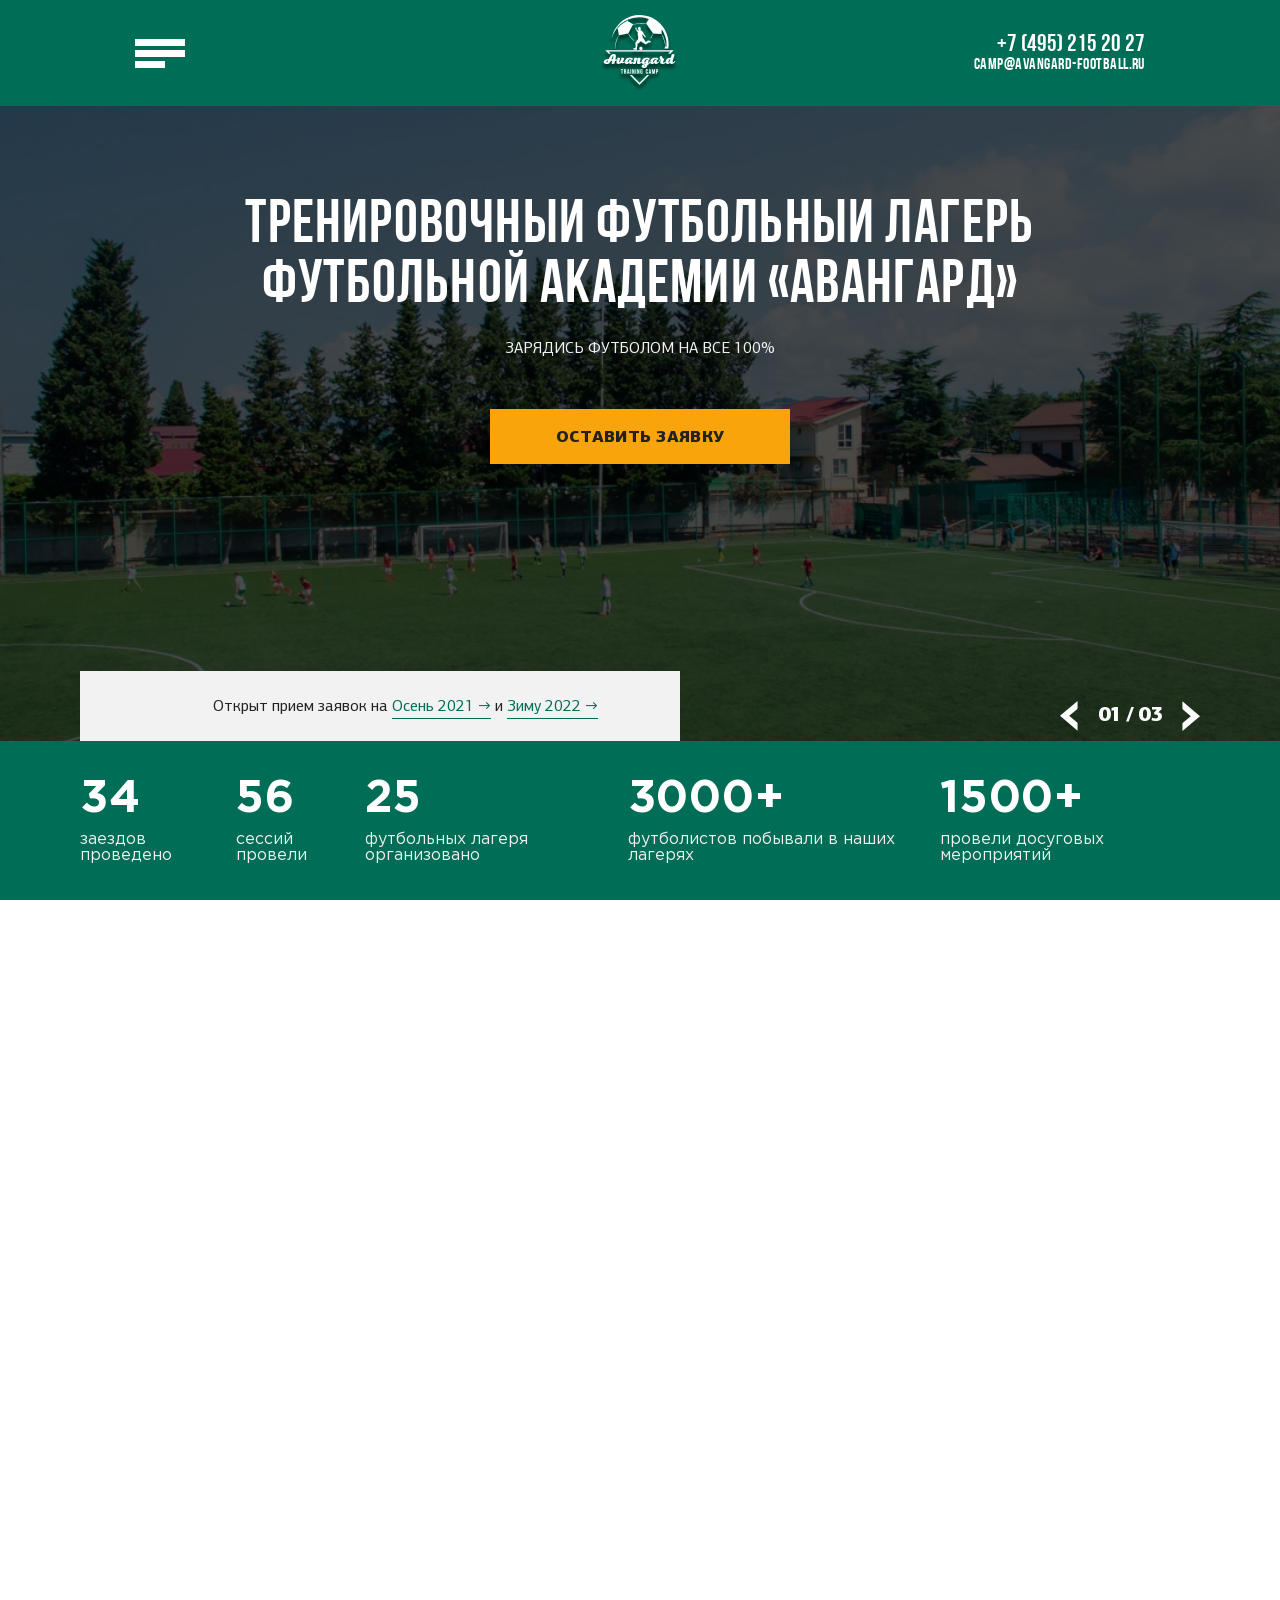
<file: index.html>
<!DOCTYPE html>
<html lang="ru">
<head>
    <meta charset="UTF-8">
    <meta name="viewport" content="width=device-width, initial-scale=1.0">
    <link rel="shortcut icon" href="img/favicon.ico" type="image/x-icon">
    <meta http-equiv="X-UA-Compatible" content="ie=edge">
    <meta name="theme-color" content="#111111">
    <title>New Project</title>
    <link rel="stylesheet" href="css/vendor.css">
    <link rel="stylesheet" href="css/main.css">
</head>

<body>
<header class="header">
    <div class="header__inner">
        <div class="header__left header__item">
            <button class="menu_open-btn js-open-modal" data-modal="mobile-menu">
                <span></span>
                <span></span>
                <span class="small__span"></span>
            </button>
        </div>
        <div class="header__center header__item">
            <a href="#" class ="logo header__logo header__logo-pc">
                <svg class="header__logo-svg">
                    <use xlink:href="img/sprite.svg#logo"></use>
                </svg>
            </a>
            <a class="logo header__logo header__logo-mob" href="index.html"> <img class="header__logo-svg" src="img/logo2.svg" alt=""></a>
        </div>
        <div class="header__right header__item">
            <div class="header__number">
                <a href="">+7 (495) 215 20 27</a>
            </div>
            <div class="header__email">
                <a href=""> camp@avangard-football.ru</a>
            </div>
        </div>
    </div>
</header>

<div id="fullpage" class="main">
    <section class="section home">
        <div class="section__inner">
            <div class="home__inner">
                <div class="home__inner-head">
                    <div class="home__slider ">
                        <div class="home__slider-inner">
                            <div class="home__slider-item">
                                <div class="home__content ">
                                    <h1 class="default__title home__title">ТРЕНИРОВОЧНЫЙ ФУТБОЛЬНЫЙ ЛАГЕРЬ
                                        ФУТБОЛЬНОЙ АКАДЕМИИ  «АВАНГАРД»</h1>
                                    <p class="default__text home__text">ЗАРЯДИСЬ ФУТБОЛОМ НА ВСЕ 100%</p>
                                    <button class="btn-reset home__btn js-open-modal" data-modal ="application-modal">ОСТАВИТЬ ЗАЯВКУ</button>
                                </div>
                            </div>
                            <div class="home__slider-item">
                                <div class="home__content ">
                                    <h1 class="default__title home__title">ТРЕНИРОВОЧНЫЙ ФУТБОЛЬНЫЙ ЛАГЕРЬ
                                        ФУТБОЛЬНОЙ АКАДЕМИИ  «АВАНГАРД»</h1>
                                    <p class="default__text home__text">ЗАРЯДИСЬ ФУТБОЛОМ НА ВСЕ 100%</p>
                                    <button class="btn-reset home__btn js-open-modal" data-modal ="application-modal">ОСТАВИТЬ ЗАЯВКУ</button>
                                </div>
                            </div>
                            <div class="home__slider-item">
                                <div class="home__content ">
                                    <h1 class="default__title home__title">ТРЕНИРОВОЧНЫЙ ФУТБОЛЬНЫЙ ЛАГЕРЬ
                                        ФУТБОЛЬНОЙ АКАДЕМИИ  «АВАНГАРД»</h1>
                                    <p class="default__text home__text">ЗАРЯДИСЬ ФУТБОЛОМ НА ВСЕ 100%</p>
                                    <button class="btn-reset home__btn js-open-modal" data-modal ="application-modal">ОСТАВИТЬ ЗАЯВКУ</button>
                                </div>
                            </div>
                        </div>
                    </div>

                    <div class="home__news home__news-pc">
                        <p class="default__text home__news-text">Открыт прием заявок на <a class="home__news-link" href="spring.html">Осень 2021 →</a> и <a class="home__news-link" href="#">Зиму 2022  →</a> </p>
                    </div>
                    <div class="arrows__bottom">
                        <div class="line__inner-top  line__inner-top-home">
                            <div class="block__arrows block__arrows-home">
                                <button class="default__arrow1 home__prev" style="">
                                    <img src="img/arrow-small_white.svg" alt="">
                                </button>
                                <div class="line__current_number">
                                    <span class="line__number1 line__number1-home" style="color: #fff;">01</span>
                                    <span class="current__el"  style="color: #fff;">/</span>
                                    <span class="line__number2 line__number2-home" style="color: #fff;">06</span>
                                </div>
                                <button class="default__arrow2 home__next" style="">
                                    <img src="img/arrow-small_white.svg" alt="">
                                </button>
                            </div>
                        </div>
                    </div>
                </div>

            </div>
            <div class="home__inner-bottom">
                <div class="home__inner-bottom--wrap">
                    <div class="home__bottomn-item">
                        <div class="home__bottomn-item-wrap">
                        <p class="default__title home__bottomn-title">34</p>
                        <p class="default__text home__bottomn-text">заездов проведено</p>
                        </div>
                    </div>
                    <div class="home__bottomn-item">
                        <div class="home__bottomn-item-wrap">
                        <p class="default__title home__bottomn-title">56</p>
                        <p class="default__text home__bottomn-text">сессий провели</p>
                        </div>
                    </div>
                    <div class="home__bottomn-item">
                        <div class="home__bottomn-item-wrap">
                        <p class="default__title home__bottomn-title">25</p>
                        <p class="default__text home__bottomn-text">футбольных лагеря организовано</p>
                        </div>
                    </div>
                    <div class="home__bottomn-item">
                        <div class="home__bottomn-item-wrap">
                        <p class="default__title home__bottomn-title">3000+</p>
                        <p class="default__text home__bottomn-text">футболистов побывали в наших лагерях</p>
                        </div>
                    </div>
                    <div class="home__bottomn-item">
                        <div class="home__bottomn-item-wrap">
                        <p class="default__title home__bottomn-title">1500+</p>
                        <p class="default__text home__bottomn-text">провели досуговых мероприятий</p>
                        </div>
                    </div>
                </div>
            </div>
            <div class="home__news-mob">
                <div class="home__news ">
                    <p class="default__text home__news-text">Открыт прием заявок на <a class="home__news-link" href="spring.html">Осень 2021 →</a> и <a class="home__news-link" href="#">Зиму 2022  →</a> </p>
                </div>
            </div>
        </div>
    </section>
    <section class="section hero">
        <div class="section__inner">
            <div class="container__full-pl">
                <div class="slider-hero">
                    <div class="slider-hero__inner">
                        <div class="slider-hero-item">
                            <div class="slider-hero-item--inner">
                                <div class="slider-hero-item--left">
                                    <div class="slider-hero-item--left-wrap">
                                        <div class="slider-hero-item-content">
                                            <div class="slider-hero-item--title">
                                                О ЛАГЕРЕ
                                            </div>
                                            <div class="slider-hero-item--text">
                                                Футбольный лагерь «Авангард» проводится с 2013 года – 4 раза в год (осень,
                                                зима,
                                                весна и
                                                лето). Ежегодно в нашем лагере принимают участие несколько сотен
                                                спортсменов,
                                                которые
                                                приезжают из разных уголков России.
                                            </div>
                                        </div>
                                    </div>
                                </div>
                                <div class="hero__img-inner">
                                    <div class="slider-hero-item--title slider-hero-item--title-mob">
                                        О ЛАГЕРЕ
                                    </div>
                                    <img class="hero__img" src="img/about__photo1.png" alt="">
                                </div>
                            </div>
                        </div>
                        <div class="slider-hero-item">
                            <div class="slider-hero-item--inner">
                                <div class="slider-hero-item--left">
                                    <div class="slider-hero-item--left-wrap">
                                        <div class="slider-hero-item-content">
                                            <div class="slider-hero-item--title">
                                                О ЛАГЕРЕ
                                            </div>
                                            <div class="slider-hero-item--text">
                                                Лагерь организуется по принципу тренировочных сборов – участников делят на
                                                команды
                                                по 10-15 человек, каждой команде назначается тренер, который полностью ведет
                                                свою
                                                команду в режиме 24/7.
                                            </div>
                                        </div>
                                    </div>
                                </div>
                                <div class="hero__img-inner">
                                    <div class="slider-hero-item--title slider-hero-item--title-mob">
                                        О ЛАГЕРЕ
                                    </div>
                                    <img class="hero__img" src="img/about__photo2.png" alt="">
                                </div>
                            </div>
                        </div>
                        <div class="slider-hero-item">
                            <div class="slider-hero-item--inner">
                                <div class="slider-hero-item--left">
                                    <div class="slider-hero-item--left-wrap">
                                        <div class="slider-hero-item-content">
                                            <div class="slider-hero-item--title">
                                                О ЛАГЕРЕ
                                            </div>
                                            <div class="slider-hero-item--text">
                                                В тренировочном лагере работают только опытные и высоко квалифицированные
                                                тренеры из
                                                футбольной академии «Авангард» (Москва). Программа лагеря разработана
                                                методистами ФА
                                                «Авангард».
                                            </div>
                                        </div>
                                    </div>
                                </div>
                                <div class="hero__img-inner">
                                    <div class="slider-hero-item--title slider-hero-item--title-mob">
                                        О ЛАГЕРЕ
                                    </div>
                                    <img class="hero__img" src="img/about__photo3.png" alt="">
                                </div>
                            </div>
                        </div>
                        <div class="slider-hero-item">
                            <div class="slider-hero-item--inner">
                                <div class="slider-hero-item--left">
                                    <div class="slider-hero-item--left-wrap">
                                        <div class="slider-hero-item-content">
                                            <div class="slider-hero-item--title">
                                                О ЛАГЕРЕ
                                            </div>
                                            <div class="slider-hero-item--text">
                                                Лагерь открыт для футболистов разного уровня – для начинающих, продвинутых и
                                                даже
                                                для футболистов из ТОП футбольных академий. Группы формируются с учетом
                                                возраста
                                                и
                                                уровня подготовки.
                                            </div>
                                        </div>
                                    </div>
                                </div>
                                <div class="hero__img-inner">
                                    <div class="slider-hero-item--title slider-hero-item--title-mob">
                                        О ЛАГЕРЕ
                                    </div>
                                    <img class="hero__img" src="img/about__photo4.png" alt="">
                                </div>
                            </div>
                        </div>
                        <div class="slider-hero-item">
                            <div class="slider-hero-item--inner">
                                <div class="slider-hero-item--left">
                                    <div class="slider-hero-item--left-wrap">
                                        <div class="slider-hero-item-content">
                                            <div class="slider-hero-item--title">
                                                О ЛАГЕРЕ
                                            </div>
                                            <div class="slider-hero-item--text">
                                                В программе лагеря акцент делается не только на эффективные тренировки, но и
                                                на
                                                развитие личностных качеств детей и интересный, разнообразный досуг.
                                            </div>
                                        </div>
                                    </div>
                                </div>
                                <div class="hero__img-inner">
                                    <div class="slider-hero-item--title slider-hero-item--title-mob">
                                        О ЛАГЕРЕ
                                    </div>
                                    <img class="hero__img" src="img/about__photo5.png" alt="">
                                </div>
                            </div>
                        </div>
                        <div class="slider-hero-item">
                            <div class="slider-hero-item--inner">
                                <div class="slider-hero-item--left">
                                    <div class="slider-hero-item--left-wrap">
                                        <div class="slider-hero-item-content">
                                            <div class="slider-hero-item--title">
                                                О ЛАГЕРЕ
                                            </div>
                                            <div class="slider-hero-item--text">
                                                Тренировки нацелены на развитие индивидуальных качеств спортсменов – техника
                                                владения мячом, координационные способности, быстрота в различных ее
                                                проявлениях.
                                            </div>
                                        </div>
                                    </div>
                                </div>
                                <div class="hero__img-inner">
                                    <div class="slider-hero-item--title slider-hero-item--title-mob">
                                        О ЛАГЕРЕ
                                    </div>
                                    <img class="hero__img" src="img/about__photo6.png" alt="">
                                </div>
                            </div>
                        </div>
                    </div>
                </div>
                <div class="line__inner line__inner__pc">
                    <div class="line__inner-top">
                        <div class="line__current_number">
                            <span class="line__number1 line__number1-hero">01</span>
                            <span class="current__el">/</span>
                            <span class="line__number2 line__number2-hero">06</span>
                        </div>
                        <div class="arrows_wrap">
                            <button class="default__arrow1 hero__prev">
                                <img src="img/arrow-small.svg" alt="">
                            </button>
                            <button class="default__arrow2 hero__next">
                                <img src="img/arrow-small.svg" alt="">
                            </button>
                        </div>
                    </div>
                    <div class="line"></div>
                </div>
                <div class="arrows__bottom">
                    <div class="line__inner-top line__inner-top--mods line__inner-top-hero">
                        <div class="line__current_number line__current_number-our_trainers">
                            <span class="line__number1 line__number1-hero">01</span>
                            <span class="current__el">/</span>
                            <span class="line__number2 line__number2-hero">03</span>
                        </div>
                        <div class="block__arrows">
                            <button class="default__arrow1 hero__prev">
                                <img src="img/arrow-small.svg" alt="">
                            </button>
                            <button class="default__arrow2 hero__next">
                                <img src="img/arrow-small.svg" alt="">
                            </button>
                        </div>
                    </div>
                    <div class="line line__bottom line__bottom--hero"></div>
                </div>
            </div>
        </div>
    </section>
    <section class="section peculiarities header-border">
        <div class="section__inner">
            <div class="container">
                <div class="peculiarities__inner-top">
                    <div class="default__title peculiarities__title">
                        Особенности лагеря
                    </div>
                    <div class="peculiarities__inner">
                        <div class="peculiarities__inner__items">
                            <div class="peculiarities__item">
                                <img class="peculiarities__svg" src="img/per1.svg" alt="">
                                <div class="peculiarities__item--text">
                                    Современная гостиничная и спортивная инфраструктура
                                </div>
                            </div>
                            <div class="peculiarities__item">
                                <img class="peculiarities__svg" src="img/pre3.svg" alt="">
                                <div class="peculiarities__item--text">
                                    Тренировочная программа для полевых игроков и вратарей
                                </div>
                            </div>
                            <div class="peculiarities__item">
                                <img class="peculiarities__svg" src="img/per5.svg" alt="">
                                <div class="peculiarities__item--text">
                                    Современная гостиничная и спортивная инфраструктура
                                </div>
                            </div>
                        </div>
                        <div class="peculiarities__inner__items">
                            <div class="peculiarities__item">
                                <img class="peculiarities__svg" src="img/per2.svg" alt="">
                                <div class="peculiarities__item--text">
                                    Современная гостиничная и спортивная инфраструктура
                                </div>
                            </div>
                            <div class="peculiarities__item">
                                <img class="peculiarities__svg" src="img/per4.svg" alt="">
                                <div class="peculiarities__item--text">
                                    Современная гостиничная и спортивная инфраструктура
                                </div>
                            </div>
                            <div class="peculiarities__item">
                                <img class="peculiarities__svg" src="img/per6.svg" alt="">
                                <div class="peculiarities__item--text">
                                    Современная гостиничная и спортивная инфраструктура
                                </div>
                            </div>
                        </div>
                    </div>
                </div>
            </div>
        </div>
    </section>

    <section class="section our_trainers">
        <div class="section__inner">
            <div class="our_trainers-wrap">
                <div class="container">
                    <div class="our_trainers__inner-top">
                        <div class="default__title our_trainers__title">
                            Наши тренеры
                        </div>
                        <div class="arrows__top">
                            <div class="line__inner-top line__inner-top--mods">
                                <button class="default__arrow1 trainers__prev">
                                    <img src="img/arrow-small.svg" alt="">
                                </button>
                                <div class="line__current_number line__current_number-our_trainers">
                                    <span class="line__number1 line__number1-our_trainers">01</span>
                                    <span class="current__el">/</span>
                                    <span class="line__number2 line__number2-our_trainers">03</span>
                                </div>
                                <button class="default__arrow2 trainers__next">
                                    <img src="img/arrow-small.svg" alt="">
                                </button>
                            </div>
                        </div>
                    </div>
                    <div class="our_trainers__inner">
                        <div class="our_trainers__items">
                            <div class="our_trainers__item">
                                <a href="trainers.html">
                                    <div class="our_trainers__item-wrap">
                                        <img class="our_trainers__item-img" src="img/trener1.png" alt="">
                                        <div class="our_trainers__item-content">
                                            <div class="our_trainers__item-content-title">
                                                МИТУСОВ <br>
                                                АНДРЕЙ ИГОРЕВИЧ
                                            </div>
                                            <img src="img/arrow-trainers.png" alt="">
                                        </div>
                                    </div>
                                </a>
                            </div>
                            <div class="our_trainers__item">
                                <a href="trainers.html">
                                    <div class="our_trainers__item-wrap">
                                        <img class="our_trainers__item-img" src="img/trener1.png" alt="">
                                        <div class="our_trainers__item-content">
                                            <div class="our_trainers__item-content-title">
                                                САДИКОВ <br>
                                                МАРАТ РУСТЯМОВИЧ
                                            </div>
                                            <img src="img/arrow-trainers.png" alt="">
                                        </div>
                                    </div>
                                </a>
                            </div>
                            <div class="our_trainers__item">
                                <a href="trainers.html">
                                    <div class="our_trainers__item-wrap">
                                        <img class="our_trainers__item-img" src="img/trener1.png" alt="">
                                        <div class="our_trainers__item-content">
                                            <div class="our_trainers__item-content-title">
                                                СУХОМЛИНОВ <br>
                                                МАКСИМ ВАЛЕРЬЕВИЧ
                                            </div>
                                            <img src="img/arrow-trainers.png" alt="">
                                        </div>
                                    </div>
                                </a>
                            </div>
                            <div class="our_trainers__item">
                                <a href="trainers.html">
                                    <div class="our_trainers__item-wrap">
                                        <img class="our_trainers__item-img" src="img/trener1.png" alt="">
                                        <div class="our_trainers__item-content">
                                            <div class="our_trainers__item-content-title">
                                                КРОХА <br>
                                                СЕРГЕЙ СЕРГЕЕВИЧ
                                            </div>
                                            <img src="img/arrow-trainers.png" alt="">
                                        </div>
                                    </div>
                                </a>
                            </div>
                            <div class="our_trainers__item">
                                <a href="trainers.html">
                                    <div class="our_trainers__item-wrap">
                                        <img class="our_trainers__item-img" src="img/trener1.png" alt="">
                                        <div class="our_trainers__item-content">
                                            <div class="our_trainers__item-content-title">
                                                КРОХА <br>
                                                СЕРГЕЙ СЕРГЕЕВИЧ
                                            </div>
                                            <img src="img/arrow-trainers.png" alt="">
                                        </div>
                                    </div>
                                </a>
                            </div>
                            <div class="our_trainers__item">
                                <a href="trainers.html">
                                    <div class="our_trainers__item-wrap">
                                        <img class="our_trainers__item-img" src="img/trener1.png" alt="">
                                        <div class="our_trainers__item-content">
                                            <div class="our_trainers__item-content-title">
                                                КРОХА <br>
                                                СЕРГЕЙ СЕРГЕЕВИЧ
                                            </div>
                                            <img src="img/arrow-trainers.png" alt="">
                                        </div>
                                    </div>
                                </a>
                            </div>

                        </div>
                    </div>
                    <div class="arrows__bottom arrows__bottom--trainers">
                        <div class="line__inner-top line__inner-top--mods">
                            <div class="line__current_number line__current_number-our_trainers">
                                <span class="line__number1 line__number1-our_trainers">01</span>
                                <span class="current__el">/</span>
                                <span class="line__number2 line__number2-our_trainers">06</span>
                            </div>
                            <div class="block__arrows">
                                <button class="default__arrow1 trainers__prev">
                                    <img src="img/arrow-small.svg" alt="">
                                </button>
                                <button class="default__arrow2 trainers__next">
                                    <img src="img/arrow-small.svg" alt="">
                                </button>
                            </div>
                        </div>
                        <div class="line line__bottom"></div>
                    </div>
                </div>
            </div>
        </div>
    </section>
    <section class="section program ">
        <div class="section__inner">
            <div class="container__full-pr">
                <div class="default__title program__title program__title--mob">Программа лагеря</div>
                <div class="program__inner">
                    <div class="timetable__left program__left">
                        <img class="program__img" src="img/program.png" alt="">
                    </div>
                    <div class="program__content">
                        <div class="default__title program__title program__title--pc">Программа лагеря</div>
                        <div class="accordion__wrap">
                        <button class="accordion"><span class="acc-title">Футбольные тренировки</span></button>
                        <div class="panel">
                            <p>Lorem ipsum dolor sit amet, consectetur adipisicing elit, sed do eiusmod tempor incididunt ut
                                labore et
                                dolore magna aliqua. Ut enim ad minim veniam, quis nostrud exercitation ullamco laboris nisi ut
                                aliquip ex
                                ea commodo consequat.</p>
                        </div>
                        <button class="accordion"><span class="acc-title">Футбольные семинары</span></button>
                        <div class="panel">
                            <p>Lorem ipsum dolor sit amet, consectetur adipisicing elit, sed do eiusmod tempor incididunt ut
                                labore et
                                dolore magna aliqua. Ut enim ad minim veniam, quis nostrud exercitation ullamco laboris nisi ut
                                aliquip ex
                                ea commodo consequat.</p>
                        </div>

                        <button class="accordion"><span class="acc-title">Личностный рост и развитие</span></button>
                        <div class="panel">
                            <p>Lorem ipsum dolor sit amet, consectetur adipisicing elit, sed do eiusmod tempor incididunt ut
                                labore et
                                dolore magna aliqua. Ut enim ad minim veniam, quis nostrud exercitation ullamco laboris nisi ut
                                aliquip ex
                                ea commodo consequat.</p>
                        </div>
                        <button class="accordion"><span class="acc-title">Социализация и командность</span></button>
                        <div class="panel">
                            <p>Lorem ipsum dolor sit amet, consectetur adipisicing elit, sed do eiusmod tempor incididunt ut
                                labore et
                                dolore magna aliqua. Ut enim ad minim veniam, quis nostrud exercitation ullamco laboris nisi ut
                                aliquip ex
                                ea commodo consequat.</p>
                        </div>
                    </div>
                    </div>
                    <div class="program__slider">
                        <div class="program__slider-inner">
                            <div class="program__item">
                                <div class="program__item-inner">
                                    <div class="default__title program__title program__title-slider">футбольные тренировки</div>
                                    <p class="default__text">Lorem ipsum dolor sit amet, consectetur adipisicing elit, sed do eiusmod tempor incididunt ut
                                        labore et
                                        dolore magna aliqua. Ut enim ad minim veniam, quis nostrud exercitation ullamco laboris nisi ut
                                        aliquip ex
                                        ea commodo consequat.</p>
                                </div>
                            </div>
                            <div class="program__item">
                                <div class="program__item-inner">
                                    <div class="default__title program__title program__title-slider">Футбольные семинары</div>
                                    <p class="default__text">Lorem ipsum dolor sit amet, consectetur adipisicing elit, sed do eiusmod tempor incididunt ut
                                        labore et
                                        dolore magna aliqua. Ut enim ad minim veniam, quis nostrud exercitation ullamco laboris nisi ut
                                        aliquip ex
                                        ea commodo consequat.</p>
                                </div>
                            </div>
                            <div class="program__item">
                                <div class="program__item-inner">
                                    <div class="default__title program__title program__title-slider">Личностный рост и развитие</div>
                                    <p class="default__text">Lorem ipsum dolor sit amet, consectetur adipisicing elit, sed do eiusmod tempor incididunt ut
                                        labore et
                                        dolore magna aliqua. Ut enim ad minim veniam, quis nostrud exercitation ullamco laboris nisi ut
                                        aliquip ex
                                        ea commodo consequat.</p>
                                </div>
                            </div>
                            <div class="program__item">
                                <div class="program__item-inner">
                                    <div class="default__title program__title program__title-slider">Социализация и командность</div>
                                    <p class="default__text">Lorem ipsum dolor sit amet, consectetur adipisicing elit, sed do eiusmod tempor incididunt ut
                                        labore et
                                        dolore magna aliqua. Ut enim ad minim veniam, quis nostrud exercitation ullamco laboris nisi ut
                                        aliquip ex
                                        ea commodo consequat.</p>
                                </div>
                            </div>
                        </div>
                        <div class="arrows__bottom">
                            <div class="line__inner-top">
                                <div class="line__current_number line__current_number-our_trainers">
                                    <span class="line__number1 line__number1-program">01</span>
                                    <span class="current__el">/</span>
                                    <span class="line__number2 line__number2-program">03</span>
                                </div>
                                <div class="block__arrows">
                                    <button class="default__arrow1 program__prev">
                                        <img src="img/arrow-small_white.svg" alt="">
                                    </button>
                                    <button class="default__arrow2 program__next">
                                        <img src="img/arrow-small_white.svg" alt="">
                                    </button>
                                </div>
                            </div>
                            <div class="line line__bottom line__bottom--reviews"></div>
                        </div>
                    </div>
                </div>
            </div>
        </div>
    </section>
    <section class="section timetable">
        <div class="section__inner">
            <div class="container__full-pr">
                <div class="timetable__inner">
                    <div class="timetable__left">
                        <img class="timetable__img" src="img/timetable.png" alt="">
                    </div>
                    <div class="timetable__content">
                        <div class="default__title timetable__title">
                            Распорядок дня
                        </div>
                        <div class="timetable__items">
                            <div class="timetable__item">
                                <div class="timetable__item-inner">
                                    <div class="timetable__item-title">
                                        утро
                                    </div>
                                    <div class="timetable__item-text-wrap">
                                        <div class="default__text timetable__item-text">
                                            зарядка
                                        </div>
                                        <div class="default__text timetable__item-text">
                                            завтрак
                                        </div>
                                        <div class="default__text timetable__item-text">
                                            тренировочная сессия
                                        </div>
                                        <div class="default__text timetable__item-text">
                                            активный досуг
                                        </div>
                                    </div>
                                </div>
                            </div>
                        </div>
                        <div class="timetable__item">
                            <div class="timetable__item-inner">
                                <div class="timetable__item-title">
                                    день
                                </div>
                                <div class="timetable__item-text-wrap">
                                    <div class="default__text timetable__item-text">
                                        обед
                                    </div>
                                    <div class="default__text timetable__item-text">
                                        восстановительный полдник
                                    </div>
                                    <div class="default__text timetable__item-text">
                                        теоретическая подготовка
                                    </div>
                                    <div class="default__text timetable__item-text">
                                        отдых
                                    </div>
                                </div>
                            </div>
                        </div>
                        <div class="timetable__item">
                            <div class="timetable__item-inner">
                                <div class="timetable__item-title">
                                    вечер
                                </div>
                                <div class="timetable__item-text-wrap">
                                    <div class="default__text timetable__item-text">
                                        тренировочная сессия
                                    </div>
                                    <div class="default__text timetable__item-text">
                                        ужин
                                    </div>
                                    <div class="default__text timetable__item-text">
                                        вечернее мероприятие
                                    </div>
                                    <div class="default__text timetable__item-text">
                                        подведение итогов дня
                                    </div>
                                </div>
                            </div>
                        </div>
                    </div>
                </div>
            </div>
        </div>
    </section>
    <section class="section representatives">
        <div class="section__inner">
            <div class="representatives__inner">
                <div class="container">
                    <div class="reviews__top representatives__top">
                        <div class="default__title reviews__title representatives__title">
                            У нас побывали представители футбольных школ
                        </div>
                        <div class="arrows__top">
                            <div class="line__inner-top line__inner-top--mods">
                                <button class="default__arrow1 representatives__prev">
                                    <img src="img/arrow-small.svg" alt="">
                                </button>
                                <div class="line__current_number line__current_number__none">
                                    <span class="line__number1 line__number2_representatives">01</span>
                                    <span class="current__el">/</span>
                                    <span class="line__number2 line__number2_representatives">03</span>
                                </div>
                                <button class="default__arrow2 representatives__next">
                                    <img src="img/arrow-small.svg" alt="">
                                </button>
                            </div>
                        </div>
                    </div>
                    <div class="representatives__slider">
                        <div class="representatives__slider-inner">
                            <div class="representatives__item">
                                <img src="img/Frame 10.png" alt="">
                            </div>
                            <div class="representatives__item">
                                <img src="img/Frame 12.png" alt="">
                            </div>
                            <div class="representatives__item">
                                <img src="img/Frame 17.png" alt="">
                            </div>
                            <div class="representatives__item">
                                <img src="img/Frame 15.png" alt="">
                            </div>
                            <div class="representatives__item">
                                <img src="img/Frame 13.png" alt="">
                            </div>
                            <div class="representatives__item">
                                <img src="img/Frame 11.png" alt="">
                            </div>
                            <div class="representatives__item">
                                <img src="img/Frame 16.png" alt="">
                            </div>
                            <div class="representatives__item">
                                <img src="img/Frame 17.png" alt="">
                            </div>
                            <div class="representatives__item">
                                <img src="img/Frame 17.png" alt="">
                            </div>
                        </div>
                        <div class="arrows__bottom">
                            <div class="line__inner-top line__inner-top--mods line__inner-top-reviews">
                                <div class="line__current_number line__current_number-our_trainers">
                                    <span class="line__number1 line__number1_representatives">01</span>
                                    <span class="current__el">/</span>
                                    <span class="line__number2 line__number2_representatives">08</span>
                                </div>
                                <div class="block__arrows">
                                    <button class="default__arrow1 representatives__prev">
                                        <img src="img/arrow-small.svg" alt="">
                                    </button>
                                    <button class="default__arrow2 representatives__next">
                                        <img src="img/arrow-small.svg" alt="">
                                    </button>
                                </div>
                            </div>
                            <div class="line line__bottom line__bottom--reviews"></div>
                        </div>
                    </div>
                </div>
            </div>
            <div class="representatives__inner-bottom">
                <div class="container container__responsive-bottom">
                    <div class="default__title representatives__bottom-title  pc__hidden">
                        В нашем лагере уже побывали
                    </div>
                    <div class="representatives__wrap-bottom">
                        <div class="default__title representatives__bottom-title mob-hidden">
                            В нашем лагере уже побывали
                        </div>
                        <div class="representatives__item-bottom">
                            <div class="representatives__item-bottom-wrap">
                                <div class="default__title representatives__bottom-title-mini">
                                    2000+
                                </div>
                                <div class="default__text representatives__bottom-text">
                                    Футболистов из ведущих футбольных Академий, ДЮСШ и СДЮСШОР
                                </div>
                            </div>
                        </div>
                        <div class="representatives__item-bottom">
                            <div class="representatives__item-bottom-wrap">
                                <div class="default__title representatives__bottom-title-mini">
                                    3000+
                                </div>
                                <div class="default__text representatives__bottom-text">
                                    Футболистов в возрасте от 4 до 16 лет
                                </div>
                            </div>
                        </div>
                        <div class="representatives__item-bottom">
                            <div class="representatives__item-bottom-wrap">
                                <div class="default__title representatives__bottom-title-mini">
                                    100+
                                </div>
                                <div class="default__text representatives__bottom-text">
                                    Городов, из которых приезжали в наш лагерь
                                </div>
                            </div>
                        </div>
                        <div class="representatives__item-bottom">
                            <div class="representatives__item-bottom-wrap">
                                <div class="default__title representatives__bottom-title-mini">
                                    1400+
                                </div>
                                <div class="default__text representatives__bottom-text">
                                    Родителей участвовали в нашем лагере
                                </div>
                            </div>
                        </div>
                    </div>
                </div>
            </div>
        </div>
    </section>
    <section class="section map">
        <div class="section__inner">
            <div class="map__inner">

                <div class="default__title map__title">
                    Участники наших тренировочных футбольных сборов со всей России:
                </div>
                <img class="map__img" src="img/map.png" alt="">
            </div>
        </div>
    </section>
    <section class="section reviews">
        <div class="section__inner">
            <div class="reviews__inner">
                <div class="container">
                    <div class="reviews__top">
                        <div class="default__title reviews__title">
                            Отзывы
                        </div>
                        <div class="arrows__top arrows__top--reviews">
                            <div class="line__inner-top line__inner-top--mods">
                                <button class="default__arrow1 reviews__prev">
                                    <img src="img/arrow-small.svg" alt="">
                                </button>
                                <div class="line__current_number">
                                    <span class="line__number1">01</span>
                                    <span class="current__el" style="color: #222;">/</span>
                                    <span class="line__number2">03</span>
                                </div>
                                <button class="default__arrow2 reviews__next">
                                    <img src="img/arrow-small.svg" alt="">
                                </button>
                            </div>
                        </div>
                    </div>
                    <div class="reviews__slider">
                        <div class="reviews__slider-inner">
                            <div class="reviews__slide">
                                <div class="reviews__slide-wrap">
                                    <div class="reviews__slide-title">
                                        Лобанов Сергей, папа Димы (г. Новокузнецк)
                                    </div>
                                    <div class="reviews__slide-text">
                                        "Это был первый в нашей жизни опыт посещения такого рода лагеря. Ребенок неплохо
                                        адаптировался в новом коллективе и с новым тренером. Условия по проживанию, питанию
                                        и
                                        инфраструктуре, очень понравились. Все тренировки интересные разнообразные и
                                        интенсивные. Но справляются все и даже самые юные (нашему сыну 5 лет). Хотели бы
                                        поблагодарить весь тренерский состав АФМ "Авангард" за квалифицированную и
                                        профессионально выполненную свою работу и, в частности, тренера Дениса Николаевича.
                                        Видно, что коллектив тренеров своё дело знает. Результат его работы уже виден по
                                        последним играм нашего ребенка. Также хотим выразить свою благодарность лично
                                        директору
                                        Академии Александру
                                        Сергеевичу Кузьмину за хорошую организацию всего рабочего процесса, продуманного до
                                        мелочей. P. S. Летом 2017 г. планируем посетить один или несколько заездов в
                                        футбольный
                                        лагерь г. Сочи, организованный АФМ "Авангард". Спасибо за организацию!!!
                                    </div>
                                </div>
                            </div>
                            <div class="reviews__slide">
                                <div class="reviews__slide-wrap">
                                    <div class="reviews__slide-title">
                                        Лобанов Сергей, папа Димы (г. Новокузнецк)
                                    </div>
                                    <div class="reviews__slide-text">
                                        1"Это был первый в нашей жизни опыт посещения такого рода лагеря. Ребенок неплохо
                                        адаптировался в новом коллективе и с новым тренером. Условия по проживанию, питанию
                                        и
                                        инфраструктуре, очень понравились. Все тренировки интересные разнообразные и
                                        интенсивные. Но справляются все и даже самые юные (нашему сыну 5 лет). Хотели бы
                                        поблагодарить весь тренерский состав АФМ "Авангард" за квалифицированную и
                                        профессионально выполненную свою работу и, в частности, тренера Дениса Николаевича.
                                        Видно, что коллектив тренеров своё дело знает. Результат его работы уже виден по
                                        последним играм нашего ребенка. Также хотим выразить свою благодарность лично
                                        директору
                                        Академии Александру
                                        Сергеевичу Кузьмину за хорошую организацию всего рабочего процесса, продуманного до
                                        мелочей. P. S. Летом 2017 г. планируем посетить один или несколько заездов в
                                        футбольный
                                        лагерь г. Сочи, организованный АФМ "Авангард". Спасибо за организацию!!!
                                    </div>
                                </div>
                            </div>
                            <div class="reviews__slide">
                                <div class="reviews__slide-wrap">
                                    <div class="reviews__slide-title">
                                        Лобанов Сергей, папа Димы (г. Новокузнецк)
                                    </div>
                                    <div class="reviews__slide-text">
                                        "Это был первый в нашей жизни опыт посещения такого рода лагеря. Ребенок неплохо
                                        адаптировался в новом коллективе и с новым тренером. Условия по проживанию, питанию
                                        и
                                        инфраструктуре, очень понравились. Все тренировки интересные разнообразные и
                                        интенсивные. Но справляются все и даже самые юные (нашему сыну 5 лет). Хотели бы
                                        поблагодарить весь тренерский состав АФМ "Авангард" за квалифицированную и
                                        профессионально выполненную свою работу и, в частности, тренера Дениса Николаевича.
                                        Видно, что коллектив тренеров своё дело знает. Результат его работы уже виден по
                                        последним играм нашего ребенка. Также хотим выразить свою благодарность лично
                                        директору
                                        Академии Александру
                                        Сергеевичу Кузьмину за хорошую организацию всего рабочего процесса, продуманного до
                                        мелочей. P. S. Летом 2017 г. планируем посетить один или несколько заездов в
                                        футбольный
                                        лагерь г. Сочи, организованный АФМ "Авангард". Спасибо за организацию!!!
                                    </div>
                                </div>
                            </div>
                        </div>
                    </div>
                    <div class="arrows__bottom">
                        <div class="line__inner-top line__inner-top--mods line__inner-top-reviews">
                            <div class="line__current_number line__current_number-our_trainers">
                                <span class="line__number1 line__number1-reviews">01</span>
                                <span class="current__el">/</span>
                                <span class="line__number2 line__number2-reviews">03</span>
                            </div>
                            <div class="block__arrows">
                                <button class="default__arrow1 reviews__prev">
                                    <img src="img/arrow-small_white.svg" alt="">
                                </button>
                                <button class="default__arrow2 reviews__next">
                                    <img src="img/arrow-small_white.svg" alt="">
                                </button>
                            </div>
                        </div>
                        <div class="line line__bottom line__bottom--reviews"></div>
                    </div>
                </div>
            </div>
            <div class="reviews__content-wrap">
                <div class="container">
                    <div class="reviews__content__inner">
                        <div class="default__title reviews__content--title">Ближайший футбольный тренировочный лагерь</div>
                        <button class="btn-reset reviews__btn">ПОСМОТРЕТЬ</button>
                    </div>
                </div>
            </div>
        </div>
    </section>
    <footer class="section footer fp-auto-height">
        <div class="container">
            <div class="footer__inner">

                <div class="footer__logo">
                    <svg class="header__logo-svg footer__logo-svg">
                        <use xlink:href="img/sprite.svg#logo"></use>
                    </svg>
                </div>
                <div class="footer__content">
                    <div class="footer__content__top-wrap">
                        <p class="default__text footer__text">Политика конфиденциальности</p>
                        <p class="default__text footer__text">Разработка сайта digital-foton</p>
                    </div>
                    <div class="footer__content__bottom-wrap">
                        <p class="default__text footer__text">Академия Футбольного Мастерства «АВАНГАРД» © 2014</p>
                    </div>
                </div>

                <div class="footer__content-right">
                    <div class="default__text header__number">
                        <a class="default__text header__email" href="tel:"> +7 (495) 215 20 27</a>
                    </div>
                    <div class="default__text header__email">
                        <a class="default__text header__email" href="email"> camp@avangard-football.ru</a>
                    </div>
                </div>
            </div>
        </div>
    </footer>

</div>

<!-- Modal example -->
<div class="modal" id="example-modal" aria-hidden="true">
    <div class="modal__overlay">
        <div class="modal__container modal__container--text">
            <button class="btn modal__btn-close">
                <svg>
                    <use xlink:href="img/sprite.svg#close"></use>
                </svg>
            </button>
            <div class="modal__content">
                <h2>Test Modal</h2>
            </div>
        </div>
    </div>
</div>
<!-- Modal example  -->

<!-- Modal application -->
<div class="modal" id="application-modal" aria-hidden="true">
    <div class="modal__overlay application__overlay">
        <div class="modal__container modal__container--text application__container">
            <button class="btn modal__btn-close">
                <img class="close__btn" src="img/close1.svg" alt="">
            </button>
            <div class="modal__content application__content">
                <h2 class="default__title apl_title">ЗАЯВКА</h2>
                <p class="default__text apl__text">Заполните форму для записи в наш лагерь. </p>
                <div class="apl__radio-wrap">
                    <form class="radio__modal-form" action="#">
                        <p class="radio__wrap">
                            <input type="radio" id="spring" name="radio-group" checked>
                            <label class="default__text radio__modal" for="spring">Осень-2021</label>
                        </p>
                        <p class="radio__wrap">
                            <input type="radio" id="zima" name="radio-group">
                            <label class="default__text radio__modal" for="zima">зима-2022</label>
                        </p>
                    </form>
                </div>
                <div class="apl__select-box">
<!--                    <div class="accordion__trainers">-->
<!--                        <div class="program__content trainers__content">-->
<!--                            <button class="accordion accordion__trainers">-->
<!--                                <span class="acc-title trainer__title">Заезд</span>-->
<!--                            </button>-->
<!--                            <div class="panel panel__question">-->
<!--                                <p>1</p>-->
<!--                                <p>2</p>-->
<!--                            </div>-->
<!--                        </div>-->
<!--                    </div>-->

                    <div class="select-wrapper__apl">
                        <select class="select select__apl acc-title trainer__title">
                            <option class="option__apl" value="value1">Заезд</option>
                            <option class="option__apl" value="value1">Заезд</option>
                            <option class="option__apl" value="value2">Заезд</option>
                            <option class="option__apl" value="value3">Заезд</option>
                        </select>
                    </div>
                </div>
                </div>
            <div class="modal__content application__content">
                <input class="apl__input" type="text" placeholder="ФИО УЧАСТНИКА ЛАГЕРЯ (СПОРТСМЕНА)">
                <h3 class="default__title apl__title-mini">Контакты для связи:</h3>
                <input class="apl__input" type="text" placeholder="E-mail для связи">
                <input class="apl__input" type="text" placeholder="ТЕЛЕФОН для связи">
                <button class="apl__check-bottom">
                    <ul class="unstyled centered">
                        <li>
                            <input class="styled-checkbox" id="styled-checkbox-1" type="checkbox" value="value1">
                            <label class="default__text checkbox__accept__text" for="styled-checkbox-1">Даю согласие на
                                обработку
                                данных</label>
                        </li>
                    </ul>
                </button>
                <button class="btn-reset application__btn js-open-modal" data-modal="application-modal">ОСТАВИТЬ
                    ЗАЯВКУ
                </button>
            </div>
        </div>
        </div>
    </div>
</div>

<!-- Modal application end -->


<!-- Modal reviews -->
<div class="modal" id="review-modal" aria-hidden="true">
    <div class="modal__overlay">
        <div class="modal__container modal__container--text">
            <button class="btn modal__btn-close">
                <svg>
                    <use xlink:href="img/sprite.svg#close"></use>
                </svg>
            </button>
            <div class="modal__content modal__content--reviews">
                <h2 class="default__text modal__reviews-title">Лобанов Сергей, папа Димы (г. Новокузнецк)</h2>
                <p class="default__text modal__reviews-text">"Это был первый в нашей жизни опыт посещения такого рода
                    лагеря. Ребенок неплохо адаптировался в новом коллективе и с новым тренером. Условия по проживанию,
                    питанию и инфраструктуре, очень понравились. Все тренировки интересные разнообразные и интенсивные.
                    Но справляются все и даже самые юные (нашему сыну 5 лет). Хотели бы поблагодарить весь тренерский
                    состав АФМ "Авангард" за квалифицированную и профессионально выполненную свою работу и, в частности,
                    тренера Дениса Николаевича. Видно, что коллектив тренеров своё дело знает. Результат его работы уже
                    виден по последним играм нашего ребенка. Также хотим выразить свою благодарность лично директору
                    Академии Александру
                    Сергеевичу Кузьмину за хорошую организацию всего рабочего процесса, продуманного до мелочей. P. S.
                    Летом 2017 г. планируем посетить один или несколько заездов в футбольный лагерь г. Сочи,
                    организованный АФМ "Авангард". Спасибо за организацию!!!</p>
            </div>
        </div>
    </div>
</div>

<!-- Modal reviews end -->

<!-- Mobile menu -->
<div class="modal" id="mobile-menu" aria-hidden="true">
    <div class="modal__overlay mobile-menu__overlay">
        <div class="modal__container modal__container--text mobile-menu__container">
            <button class="btn modal__btn-close apl_close">
                <img class="close__btn apl_close" src="img/close1.svg" alt="">
            </button>
            <a class="logo__modals" href="index.html">
                <img class="header__logo-svg" src="img/logo1.svg" alt="">
            </a>
            <div class="modal__content mobile-menu__content">
                <ul class="mobile__menu-ul">
                    <a href="index.html">
                        <li class="default__title mobile__menu-text">О ЛАГЕРЕ</li>
                    </a>
                    <a href="spring.html">
                        <li class="default__title mobile__menu-text">ОСЕНЬ 21</li>
                    </a>
                    <a href="summer.html">
                        <li class="default__title mobile__menu-text">Лето 22</li>
                    </a>
                    <a href="trainers.html">
                        <li class="default__title mobile__menu-text">НАШИ ТРЕНЕРЫ</li>
                    </a>
                    <a href="contact.html">
                        <li class="default__title mobile__menu-text">КОНТАКТЫ</li>
                    </a>
                </ul>
                <button class="btn-reset mobile__menu-btn js-open-modal" data-modal="application-modal">ОСТАВИТЬ
                    ЗАЯВКУ
                </button>
                <h2 class="default__title mobile-menu__phone">+7 (495) 215 20 27</h2>
                <a href=""><h2 class="default__title mobile-menu__phone">camp@avangard-football.ru</h2></a>
            </div>
        </div>
    </div>
</div>
<!-- Modal menu end  -->
<script src="js/vendor.js"></script>
<script src="js/global.js"></script>
<script src="js/modal.js"></script>
<script src="js/accordion.js"></script>
<script src="js/sliders.js"></script>
<script src="js/main.js"></script>
</body>

</html>
</file>
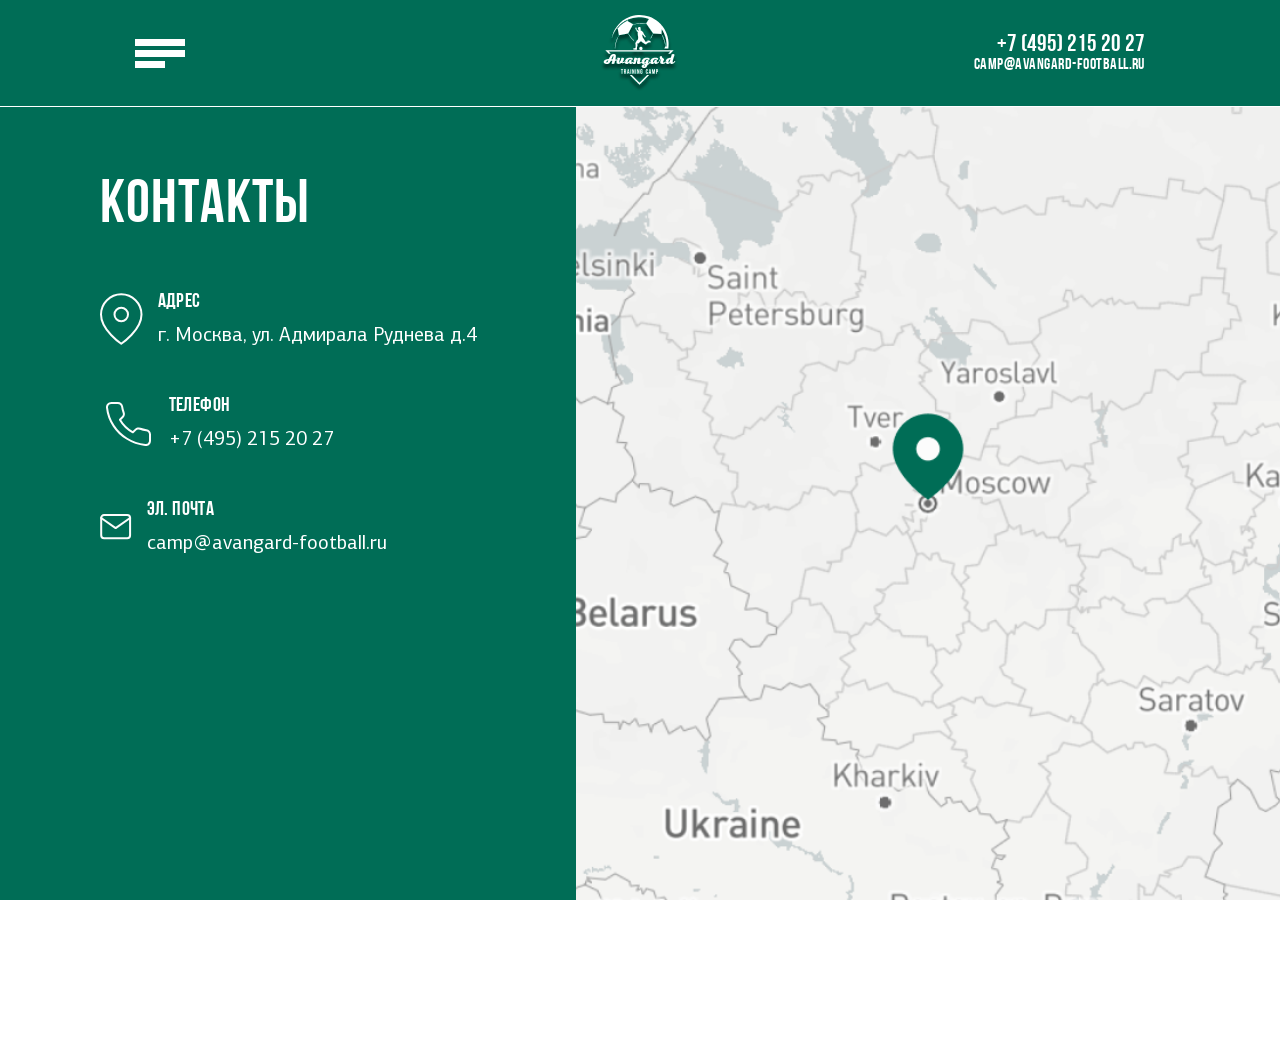
<file: contact.html>
<!DOCTYPE html>
<html lang="ru">
<head>
    <meta charset="UTF-8">
    <meta name="viewport" content="width=device-width, initial-scale=1.0">
    <link rel="shortcut icon" href="img/favicon.ico" type="image/x-icon">
    <meta http-equiv="X-UA-Compatible" content="ie=edge">
    <meta name="theme-color" content="#111111">
    <title>New Project</title>
    <link rel="stylesheet" href="css/vendor.css">
    <link rel="stylesheet" href="css/main.css">
</head>

<body>
<div class="site-container">
    <header class="header">
        <div class="header__inner">
            <div class="header__left header__item">
                <button class="menu_open-btn js-open-modal" data-modal="mobile-menu">
                    <span></span>
                    <span></span>
                    <span class="small__span"></span>
                </button>
            </div>
            <div class="header__center header__item">
                <a href="#" class ="logo header__logo header__logo-pc">
                    <svg class="header__logo-svg">
                        <use xlink:href="img/sprite.svg#logo"></use>
                    </svg>
                </a>
                <a class="logo header__logo header__logo-mob" href="index.html"> <img class="header__logo-svg" src="img/logo2.svg" alt=""></a>
            </div>
            <div class="header__right header__item">
                <div class="header__number">
                    <a href="">+7 (495) 215 20 27</a>
                </div>
                <div class="header__email">
                    <a href=""> camp@avangard-football.ru</a>
                </div>
            </div>
        </div>
</header>

    <main id="fullpage" class="main">
        <section class="section contacts header-border">
    <div class="section__inner">
        <div class="contacts__inner">
            <div class="contacts__content">
                <div class="contacts__content-inner">
                    <h1 class="default__title contacts__title">Контакты</h1>
                    <div class="contacts__items">
                        <div class="contacts__item">
                            <img class="contacts__svg1" src="img/map-pin1.svg" alt="">
                            <div class="contacts__item--wrap-text">
                                <p class="default__title contacts__item-title">Адрес</p>
                                <p class="default__text contacts__item-text">г. Москва, ул. Адмирала Руднева д.4</p>
                            </div>
                        </div>
                        <div class="contacts__item">
                            <img class="contacts__svg2" src="img/phone.svg" alt="">
                            <div class="contacts__item--wrap-text">
                                <p class="default__title contacts__item-title">телефон</p>
                                <p class="default__text contacts__item-text">+7 (495) 215 20 27</p>
                            </div>
                        </div>
                        <div class="contacts__item">
                            <img class="contacts__svg3" src="img/email.svg" alt="">
                            <div class="contacts__item--wrap-text">
                                <p class="default__title contacts__item-title">Эл. почта</p>
                                <p class="default__text contacts__item-text">camp@avangard-football.ru</p>
                            </div>
                        </div>
                    </div>
                </div>
            </div>
              <div class="contacts__map__inner">
                <img src="img/map_contacts.png" alt="">
            </div>
        </div>
    </div>
</section>


        <footer class="section footer fp-auto-height">
        <div class="container">
            <div class="footer__inner">

            <div class="footer__logo">
                <svg class="header__logo-svg footer__logo-svg">
                    <use xlink:href="img/sprite.svg#logo"></use>
                </svg>
            </div>
            <div class="footer__content">
                <div class="footer__content__top-wrap">
                    <p class="default__text footer__text">Политика конфиденциальности</p>
                    <p class="default__text footer__text">Разработка сайта digital-foton</p>
                </div>
                <div class="footer__content__bottom-wrap">
                    <p class="default__text footer__text">Академия Футбольного Мастерства «АВАНГАРД» © 2014</p>
                </div>
            </div>

            <div class="footer__content-right">
                <div class="default__text header__number">
                    <a class="default__text header__email" href="tel:"> +7 (495) 215 20 27</a>
                </div>
                <div class="default__text header__email">
                    <a class="default__text header__email" href="email"> camp@avangard-football.ru</a>
                </div>
            </div>
        </div>
    </div>
</footer>


    </main>


    <!--    &lt;!&ndash; Пример вызова модалки через кнопку &ndash;&gt;-->
    <!--    <button class="js-open-modal" data-modal="example-modal" style=" margin: 100px 0 0 100px; border: 1px solid #000; padding: 10px;">-->
    <!--      Open modal-->
    <!--    </button>-->

    <!-- Modal example -->
<div class="modal" id="example-modal" aria-hidden="true">
    <div class="modal__overlay">
        <div class="modal__container modal__container--text">
            <button class="btn modal__btn-close">
                <svg>
                    <use xlink:href="img/sprite.svg#close"></use>
                </svg>
            </button>
            <div class="modal__content">
                <h2>Test Modal</h2>
            </div>
        </div>
    </div>
</div>
<!-- Modal example  -->

<!-- Modal application -->
    <div class="modal" id="application-modal" aria-hidden="true">
        <div class="modal__overlay application__overlay">
            <div class="modal__container modal__container--text application__container">
                <button class="btn modal__btn-close">
                    <img class="close__btn" src="img/close1.svg" alt="">
                </button>
                <div class="modal__content application__content">
                    <h2 class="default__title apl_title">ЗАЯВКА</h2>
                    <p class="default__text apl__text">Заполните форму для записи в наш лагерь. </p>
                    <div class="apl__radio-wrap">
                        <form class="radio__modal-form" action="#">
                            <p class="radio__wrap">
                                <input type="radio" id="spring" name="radio-group" checked>
                                <label class="default__text radio__modal" for="spring">Осень-2021</label>
                            </p>
                            <p class="radio__wrap">
                                <input type="radio" id="zima" name="radio-group">
                                <label class="default__text radio__modal" for="zima">зима-2022</label>
                            </p>
                        </form>
                    </div>
                    <div class="apl__select-box">
                        <!--                    <div class="accordion__trainers">-->
                        <!--                        <div class="program__content trainers__content">-->
                        <!--                            <button class="accordion accordion__trainers">-->
                        <!--                                <span class="acc-title trainer__title">Заезд</span>-->
                        <!--                            </button>-->
                        <!--                            <div class="panel panel__question">-->
                        <!--                                <p>1</p>-->
                        <!--                                <p>2</p>-->
                        <!--                            </div>-->
                        <!--                        </div>-->
                        <!--                    </div>-->

                        <div class="select-wrapper__apl">
                            <select class="select select__apl acc-title trainer__title">
                                <option class="option__apl" value="value1">Заезд</option>
                                <option class="option__apl" value="value1">Заезд</option>
                                <option class="option__apl" value="value2">Заезд</option>
                                <option class="option__apl" value="value3">Заезд</option>
                            </select>
                        </div>
                    </div>
                </div>
                <div class="modal__content application__content">
                    <input class="apl__input" type="text" placeholder="ФИО УЧАСТНИКА ЛАГЕРЯ (СПОРТСМЕНА)">
                    <h3 class="default__title apl__title-mini">Контакты для связи:</h3>
                    <input class="apl__input" type="text" placeholder="E-mail для связи">
                    <input class="apl__input" type="text" placeholder="ТЕЛЕФОН для связи">
                    <button class="apl__check-bottom">
                        <ul class="unstyled centered">
                            <li>
                                <input class="styled-checkbox" id="styled-checkbox-1" type="checkbox" value="value1">
                                <label class="default__text checkbox__accept__text" for="styled-checkbox-1">Даю согласие на
                                    обработку
                                    данных</label>
                            </li>
                        </ul>
                    </button>
                    <button class="btn-reset application__btn js-open-modal" data-modal="application-modal">ОСТАВИТЬ
                        ЗАЯВКУ
                    </button>
                </div>
            </div>
        </div>
    </div>
</div>
<!-- Modal application end -->


<!-- Modal reviews -->
<div class="modal" id="review-modal" aria-hidden="true">
    <div class="modal__overlay">
        <div class="modal__container modal__container--text">
            <button class="btn modal__btn-close">
                <svg>
                    <use xlink:href="img/sprite.svg#close"></use>
                </svg>
            </button>
            <div class="modal__content modal__content--reviews">
                <h2 class="default__text modal__reviews-title">Лобанов Сергей, папа Димы (г. Новокузнецк)</h2>
                <p class="default__text modal__reviews-text">"Это был первый в нашей жизни опыт посещения такого рода
                    лагеря. Ребенок неплохо адаптировался в новом коллективе и с новым тренером. Условия по проживанию,
                    питанию и инфраструктуре, очень понравились. Все тренировки интересные разнообразные и интенсивные.
                    Но справляются все и даже самые юные (нашему сыну 5 лет). Хотели бы поблагодарить весь тренерский
                    состав АФМ "Авангард" за квалифицированную и профессионально выполненную свою работу и, в частности,
                    тренера Дениса Николаевича. Видно, что коллектив тренеров своё дело знает. Результат его работы уже
                    виден по последним играм нашего ребенка. Также хотим выразить свою благодарность лично директору
                    Академии Александру
                    Сергеевичу Кузьмину за хорошую организацию всего рабочего процесса, продуманного до мелочей. P. S.
                    Летом 2017 г. планируем посетить один или несколько заездов в футбольный лагерь г. Сочи,
                    организованный АФМ "Авангард". Спасибо за организацию!!!</p>
            </div>
        </div>
    </div>
</div>

<!-- Modal reviews end -->

<!-- Mobile menu -->
<div class="modal" id="mobile-menu" aria-hidden="true">
    <div class="modal__overlay mobile-menu__overlay">
        <div class="modal__container modal__container--text mobile-menu__container">
            <button class="btn modal__btn-close apl_close">
                <img class="close__btn apl_close" src="img/close1.svg" alt="">
            </button>
            <a class="logo__modals" href="index.html">
                <img class="header__logo-svg" src="img/logo1.svg" alt="">
            </a>
            <div class="modal__content mobile-menu__content">
                <ul class="mobile__menu-ul">
                    <a href="index.html">
                        <li class="default__title mobile__menu-text">О ЛАГЕРЕ</li>
                    </a>
                    <a href="spring.html">
                        <li class="default__title mobile__menu-text">ОСЕНЬ 21</li>
                    </a>
                    <a href="summer.html">
                        <li class="default__title mobile__menu-text">Лето 22</li>
                    </a>
                    <a href="trainers.html">
                        <li class="default__title mobile__menu-text">НАШИ ТРЕНЕРЫ</li>
                    </a>
                    <a href="contact.html">
                        <li class="default__title mobile__menu-text">КОНТАКТЫ</li>
                    </a>
                </ul>
                <button class="btn-reset mobile__menu-btn js-open-modal" data-modal="application-modal">ОСТАВИТЬ
                    ЗАЯВКУ
                </button>
                <h2 class="default__title mobile-menu__phone">+7 (495) 215 20 27</h2>
                <a href=""><h2 class="default__title mobile-menu__phone">camp@avangard-football.ru</h2></a>
            </div>
        </div>
    </div>
</div>
<!-- Modal menu end  -->
</div>
<script src="js/vendor.js"></script>
<script src="js/global.js"></script>
<script src="js/modal.js"></script>
<script src="js/accordion.js"></script>
<script src="js/sliders.js"></script>
<script src="js/main.js"></script>
</body>

</html>
</file>
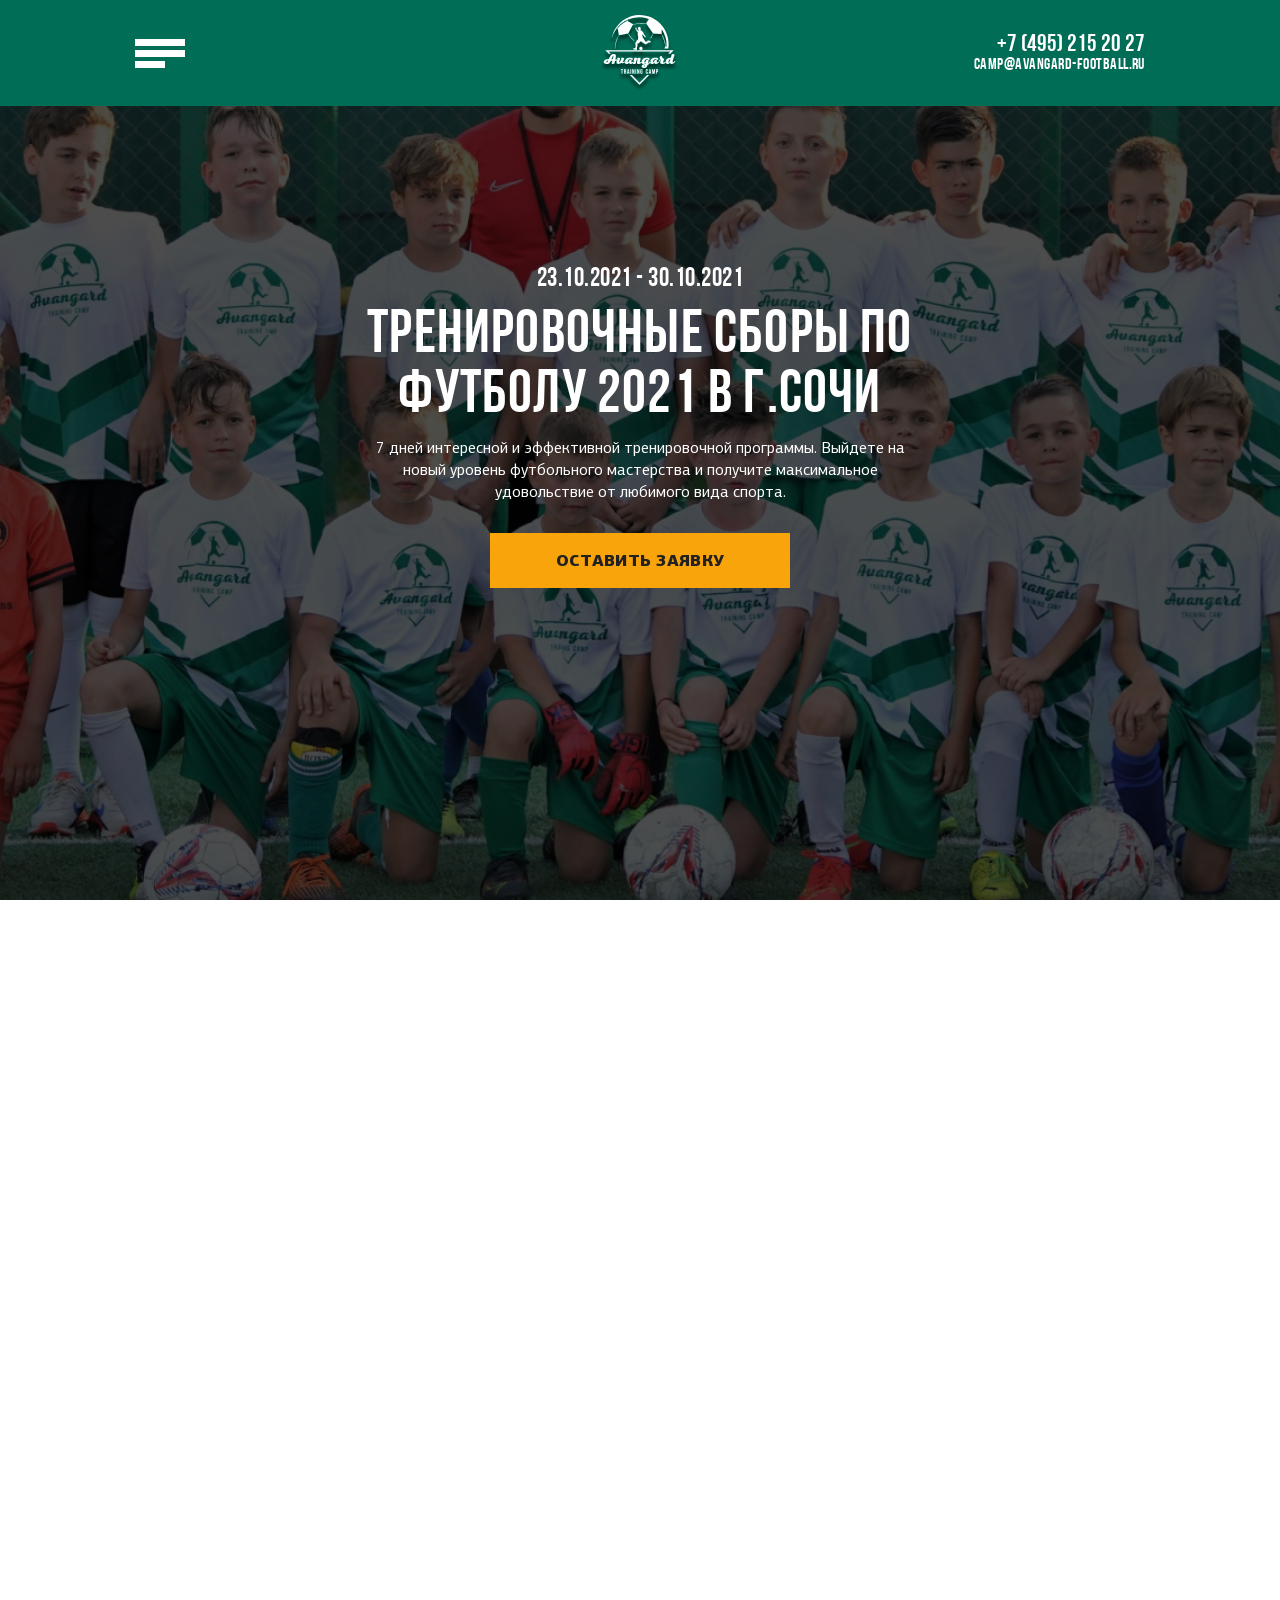
<file: spring.html>
<!DOCTYPE html>
<html lang="ru">
<head>
    <meta charset="UTF-8">
    <meta name="viewport" content="width=device-width, initial-scale=1.0">
    <link rel="shortcut icon" href="img/favicon.ico" type="image/x-icon">
    <meta http-equiv="X-UA-Compatible" content="ie=edge">
    <meta name="theme-color" content="#111111">
    <title>New Project</title>
    <link rel="stylesheet" href="css/vendor.css">
    <link rel="stylesheet" href="css/main.css">
</head>

<body>
<div class="site-container">
    <header class="header">
        <div class="header__inner">
            <div class="header__left header__item">
                <button class="menu_open-btn js-open-modal" data-modal="mobile-menu">
                    <span></span>
                    <span></span>
                    <span class="small__span"></span>
                </button>
            </div>
            <div class="header__center header__item">
                <a href="index.html" class ="logo header__logo header__logo-pc">
                    <svg class="header__logo-svg">
                        <use xlink:href="img/sprite.svg#logo"></use>
                    </svg>
                </a>
                <a class="logo header__logo header__logo-mob" href="index.html"> <img class="header__logo-svg" src="img/logo2.svg" alt=""></a>
            </div>
            <div class="header__right header__item">
                <div class="header__number">
                    <a href="">+7 (495) 215 20 27</a>
                </div>
                <div class="header__email">
                    <a href=""> camp@avangard-football.ru</a>
                </div>
            </div>
        </div>
    </header>

    <main id="fullpage" class="main">
        <section class="section hero_summer hero_spring">
            <div class="section__inner">
                <div class="container">
                    <div class="hero_summer__inner">
                        <div class="hero_summer__content">
                            <h4 class="default__title hero_summer__uptitle">23.10.2021 - 30.10.2021</h4>
                            <div class="default__title hero_summer__title">
                                ТРЕНИРОВОЧНЫЕ СБОРЫ ПО ФУТБОЛУ 2021 В Г.СОЧИ
                            </div>
                            <div class="default__text hero_summer__text">
                                7 дней интересной и эффективной тренировочной программы. Выйдете на новый уровень футбольного
                                мастерства и получите максимальное удовольствие от любимого вида спорта.
                            </div>
                            <button class="btn-reset hero_summer__btn js-open-modal" data-modal="application-modal">
                                ОСТАВИТЬ ЗАЯВКУ
                            </button>
                        </div>
                    </div>
                </div>
            </div>
        </section>
        <section class="section expects header-border">
            <div class="section__inner">
                <div class="expects__inner">
                    <div class="container">
                        <div class="default__title expects__title">в этом сезоне в сочи вас ждут</div>
                        <div class="expects__slider">
                            <div class="expects__slider-inner">
                                <div class="expects__slide">
                                    <div class="expects__slide-wrap">
                                        <img src="img/ex1.svg" alt="">
                                        <div class="default__text expects__text">
                                            8 дней на черноморском побережье: теплая погода от
                                            +18 до +20 °C, солнце, море, горы, и, конечно же, футбол
                                        </div>
                                    </div>
                                </div>
                                <div class="expects__slide">
                                    <div class="expects__slide-wrap">
                                        <img src="img/ex2.svg" alt="">
                                        <div class="default__text expects__text">
                                            Современная спортивная база, комфортабельное размещение, вкусное и полезное
                                            спортивное
                                            питание
                                        </div>
                                    </div>
                                </div>
                                <div class="expects__slide">
                                    <div class="expects__slide-wrap">
                                        <img src="img/ex3.svg" alt="">
                                        <div class="default__text expects__text">
                                            Высококвалифицированный
                                            тренерский штаб ФА "Авангард"
                                        </div>
                                    </div>
                                </div>
                                <div class="expects__slide">
                                    <div class="expects__slide-wrap">
                                        <img src="img/ex4.svg" alt="">
                                        <div class="default__text expects__text">
                                            Одна из лучших в России программ:
                                            сочетание эффективных тренировок
                                            и интересный, активный досуг
                                        </div>
                                    </div>
                                </div>
                                <div class="expects__slide">
                                    <div class="expects__slide-wrap">
                                        <img src="img/ex5.svg" alt="">
                                        <div class="default__text expects__text">
                                            Фирменная экипировка, сертификат,
                                            награды и призы за освоение
                                            программы и активное участие
                                        </div>
                                    </div>
                                </div>
                                <div class="expects__slide">
                                    <div class="expects__slide-wrap">
                                        <img src="img/ex6.svg" alt="">
                                        <div class="default__text expects__text">
                                            Море положительных эмоций, новые друзья, полное погружение в
                                            футбол.
                                        </div>
                                    </div>
                                </div>
                            </div>
                        </div>
                    </div>
                    <div class="arrows__bottom">
                        <div class="line__inner-top">
                            <div class="line__current_number line__current_number-our_trainers">
                                <span class="line__number1 line__number1-expects">01</span>
                                <span class="current__el">/</span>
                                <span class="line__number2 line__number2-expects">03</span>
                            </div>
                            <div class="block__arrows">
                                <button class="default__arrow1 expects__prev">
                                    <img src="img/arrow-small_white.svg" alt="">
                                </button>
                                <button class="default__arrow2 expects__next">
                                    <img src="img/arrow-small_white.svg" alt="">
                                </button>
                            </div>
                        </div>
                        <div class="line line__bottom line__bottom--reviews"></div>
                    </div>
                </div>
            </div>
        </section>
        <section class="section camp">
            <div class="section__inner">
                <div class="camp__inner">
                    <div class="container">
                        <div class="default__title camp__title">Программа лагеря</div>
                        <div class="camp__slider">
                            <div class="camp__slider_inner">
                                <div class="camp__slider-item">
                                    <div class="camp__slide-inner">
                                        <div class="camp__slide-inner--top">
                                            <div class="camp__slide-number">
                                                14
                                            </div>
                                            <div class="camp__slide-title">
                                                тренировочных сессий по 90 минут
                                            </div>
                                        </div>
                                        <div class="camp__slide-text">
                                            развитие индивидуальной техники, расширение арсенала технических приемов, развитие
                                            координационных способностей, развитие быстроты
                                        </div>
                                    </div>
                                </div>
                                <div class="camp__slider-item">
                                    <div class="camp__slide-inner">
                                        <div class="camp__slide-inner--top">
                                            <div class="camp__slide-number">
                                                7
                                            </div>
                                            <div class="camp__slide-title">
                                                футбольных семинаров и теоретических занятий
                                            </div>
                                        </div>
                                        <div class="camp__slide-text">
                                            основы футбольной тактики, видео разборы матчей, спортивный режим, правильное
                                            питание, настрой на игру, самоорганизация и др.
                                        </div>
                                    </div>
                                </div>
                                <div class="camp__slider-item">
                                    <div class="camp__slide-inner">
                                        <div class="camp__slide-inner--top">
                                            <div class="camp__slide-number">
                                                14
                                            </div>
                                            <div class="camp__slide-title">
                                                активных досуговых мероприятия
                                            </div>
                                        </div>
                                        <div class="camp__slide-text">
                                            турниры: по настольному теннису, дартсу, FIFA на PS, шашкам, пляжному волейболу,
                                            король пенальти, самый меткий снайпер и другие.
                                        </div>
                                    </div>
                                </div>
                                <div class="camp__slider-item">
                                    <div class="camp__slide-inner">
                                        <div class="camp__slide-inner--top">
                                            <div class="camp__slide-number">
                                                6
                                            </div>
                                            <div class="camp__slide-title">
                                                тренировочных групп по 10-15 человек
                                            </div>
                                        </div>
                                        <div class="camp__slide-text">
                                            Дети 2005-2014 годов распределяются в группы по возрасту. Разница в возрасте в
                                            каждой группе не более двух лет.
                                        </div>
                                    </div>
                                </div>
                                <div class="camp__slider-item">
                                    <div class="camp__slide-inner">
                                        <div class="camp__slide-inner--top">
                                            <div class="camp__slide-number">
                                                2
                                            </div>
                                            <div class="camp__slide-title">
                                                товарищеских матча
                                            </div>
                                        </div>
                                        <div class="camp__slide-text">
                                            Проведение товарищеских матчей с командами местных спортивных школ
                                        </div>
                                    </div>
                                </div>
                                <div class="camp__slider-item">
                                    <div class="camp__slide-inner">
                                        <div class="camp__slide-inner--top">
                                            <div class="camp__slide-number">

                                            </div>
                                            <div class="camp__slide-title camp__slide-title2">
                                                Церемония награждения
                                            </div>
                                        </div>
                                        <div class="camp__slide-text">

                                        </div>
                                    </div>
                                </div>
                            </div>
                            <div class="arrows__bottom  arrows__bottom--trainers arrows__bottom__camp">
                                <div class="line__inner-top">
                                    <div class="line__current_number line__current_number-our_camp">
                                        <span class="line__number1 line__number1-our_camp">01</span>
                                        <span class="current__el">/</span>
                                        <span class="line__number2 line__number2-our_camp">03</span>
                                    </div>
                                    <div class="block__arrows">
                                        <button class="default__arrow1 camp__prev">
                                            <img src="img/arrow-small.svg" alt="">
                                        </button>
                                        <button class="default__arrow2 camp__next">
                                            <img src="img/arrow-small.svg" alt="">
                                        </button>
                                    </div>
                                </div>
                                <div class="line line__bottom"></div>
                            </div>
                        </div>
                    </div>
                </div>
            </div>
        </section>
        <section class="section location header-border">
            <div class="section__inner">
                <div class="container__full-pl">
                    <div class="slider-hero slider-location">
                        <div class="slider-location__inner">
                            <div class="slider-hero-item">
                                <div class="slider-hero-item--inner slider__location-1">
                                    <div class="slider-hero-item--left slider-location-item--left">
                                        <div class="slider-hero-item--left-wrap">
                                            <div class="slider-hero-item-content">
                                                <div class="default__title slider-hero-item--uptitle">
                                                    О спорт-отеле
                                                </div>
                                                <div class="slider-hero-item--title">
                                                    Месторасположение
                                                </div>
                                                <div class="slider-hero-item--text">
                                                    Спорт-отель «Юность» расположен в самом центре курортного города Адлер, в
                                                    400 метрах от берега Черного моря. Отель обладает развитой инфраструктурой и
                                                    имеет весь необходимый инвентарь, что позволит сделать каждую тренировку
                                                    эффективной и увлекательной.
                                                </div>
                                                <div class="location__block">
                                                    <img class="loc-pc_pin" src="img/map-pin.svg" alt="">
                                                    <img class="loc-mob_pin" src="img/map-pin1.svg" alt="">
                                                    <p class="default__text">ул. Ленина, 88, Сочи, Россия</p>
                                                </div>
                                            </div>
                                        </div>
                                    </div>
                                    <div class="hero__img-inner location__img-inner">
                                        <img class="hero__img" src="img/about__photo4.png" alt="">
                                    </div>
                                </div>
                            </div>
                            <div class="slider-hero-item">
                                <div class="slider-hero-item--inner slider__location-2">
                                    <div class="slider-hero-item--left">
                                        <div class="slider-hero-item--left-wrap">
                                            <div class="slider-hero-item-content">
                                                <div class="default__title slider-hero-item--uptitle">
                                                    О спорт-отеле
                                                </div>
                                                <div class="slider-hero-item--title">
                                                    размещение
                                                </div>
                                                <div class="default__text slider-hero-item--text location__text">
                                                    СК «Юность» включает собственный современный отель категории 3 звезды с
                                                    комфортабельными номерами со всеми удобствами.
                                                </div>
                                                <div class="default__text slider-hero-item--text location__text">
                                                    Все номера оборудованы: LCD телевизором, холодильником, кондиционером,
                                                    телефоном, Интернетом (Wi-R).
                                                </div>
                                                <div class="default__text slider-hero-item--text location__text">
                                                    В номере: одна, две или три кровати (1м х 2м), столик, прикроватные
                                                    тумбочки, платяной шкаф, совмещенный с/узел, душ, фен.
                                                    Уборка ежедневная, смена постельного белья — 1 раз в 3 дня.
                                                </div>
                                            </div>
                                        </div>
                                    </div>
                                    <div class="hero__img-inner location__img-inner">
                                        <img class="hero__img" src="img/map2.png" alt="">
                                    </div>
                                </div>
                            </div>
                            <div class="slider-hero-item">
                                <div class="slider-hero-item--inner slider__location-3">
                                    <div class="slider-hero-item--left">
                                        <div class="slider-hero-item--left-wrap">
                                            <div class="slider-hero-item-content">
                                                <div class="default__title slider-hero-item--uptitle">
                                                    О спорт-отеле
                                                </div>
                                                <div class="slider-hero-item--title">
                                                    Спортивные объекты
                                                </div>
                                                <div class="slider-hero-item--text">
                                                    На территории СК «Юность» расположены 2 профессиональных футбольных поля,
                                                    легкоатлетический стадион, площадка для пляжного футбола и волейбола, зал
                                                    для игровых видов спорта.
                                                </div>
                                            </div>
                                        </div>
                                    </div>
                                    <div class="hero__img-inner location__img-inner">
                                        <img class="hero__img" src="img/map3.png" alt="">
                                    </div>
                                </div>
                            </div>
                            <div class="slider-hero-item ">
                                <div class="slider-hero-item--inner slider__location-4">
                                    <div class="slider-hero-item--left">
                                        <div class="slider-hero-item--left-wrap">
                                            <div class="slider-hero-item-content">
                                                <div class="default__title slider-hero-item--uptitle">
                                                    О спорт-отеле
                                                </div>
                                                <div class="slider-hero-item--title">
                                                    ресторан
                                                </div>
                                                <div class="slider-hero-item--text">
                                                    Ресторан СК «Юность» обеспечивает качественное, здоровое и разнообразное
                                                    питание спортсменов по системе "Шведский стол". Блюда ресторана "Олимпия"
                                                    отлично подходят для сбалансированного рациона спортсменов.
                                                </div>
                                            </div>
                                        </div>
                                    </div>
                                    <div class="hero__img-inner location__img-inner">
                                        <img class="hero__img" src="img/map4.png" alt="">
                                    </div>
                                </div>
                            </div>
                            <div class="slider-hero-item ">
                                <div class="slider-hero-item--inner slider__location-5">
                                    <div class="slider-hero-item--left">
                                        <div class="slider-hero-item--left-wrap">
                                            <div class="slider-hero-item-content">
                                                <div class="default__title slider-hero-item--uptitle">
                                                    О спорт-отеле
                                                </div>
                                                <div class="slider-hero-item--title">
                                                    прочая инфраструктура
                                                </div>
                                                <div class="slider-hero-item--text">
                                                    СК "Юность" имеет собственный медицинский центр, несколько конференц-залов,
                                                    3 сауны, тренажерный зал и много другое для качественного проведения
                                                    тренировочных
                                                    сборов и лагерей.
                                                </div>
                                            </div>
                                        </div>
                                    </div>
                                    <div class="hero__img-inner location__img-inner">
                                        <img class="hero__img" src="img/map5.png" alt="">
                                    </div>
                                </div>
                            </div>
                        </div>
                        <div class="arrows__bottom">
                            <div class="line__inner-top line__inner-top--mods line__inner-top-hero">
                                <div class="line__current_number line__current_number-our_trainers">
                                    <span class="line__number1 line__number1-location">01</span>
                                    <span class="current__el">/</span>
                                    <span class="line__number2 line__number2-location">05</span>
                                </div>
                                <div class="block__arrows">
                                    <button class="default__arrow1 location__prev">
                                        <img src="img/arrow-small_white.svg" alt="">
                                    </button>
                                    <button class="default__arrow2 location__next">
                                        <img src="img/arrow-small_white.svg" alt="">
                                    </button>
                                </div>
                            </div>
                            <div class="line line__bottom line__bottom--hero"></div>
                        </div>
                    </div>
                    <div class="line__inner line__inner__pc">
                        <div class="line__inner-top">
                            <div class="line__current_number">
                                <span class="line__number1 line__number1-location">01</span>
                                <span class="current__el">/</span>
                                <span class="line__number2 line__number2-location">05</span>
                            </div>
                            <div class="arrows_wrap">
                                <button class="default__arrow1 location__prev">
                                    <img src="img/arrow-small.svg" alt="">
                                </button>
                                <button class="default__arrow2 location__next">
                                    <img src="img/arrow-small.svg" alt="">
                                </button>
                            </div>
                        </div>
                        <div class="line"></div>
                    </div>
                </div>
            </div>
        </section>
        <section class="section schedule">
            <div class="section__inner">
                <div class="schedule__wrap">
                    <div class="container">
                        <h1 class="default__title  schedule__title">типовой распорядок дня</h1>
                        <div class="schedule__slider">
                            <div class="schedule__inner">
                                <div class="schedule__item">
                                    <div class="schedule__item--wrap">
                                        <div class="schedule__item--wrap-top">
                                            <h2 class="default__title schedule__item__title-top">Утро</h2>
                                        </div>
                                        <div class="schedule__item--wrap-bottom">
                                            <span class="default__text schedule__item-text">7:50 - 8:10</span>
                                            <span class="default__text schedule__item__title-bottom">Подъем</span>
                                            <span class="default__text schedule__item-text">8:20 - 8:35</span>
                                            <span class="default__text schedule__item__title-bottom">Зарядка</span>
                                            <span class="default__text schedule__item-text">8:45 - 9:00</span>
                                            <span class="default__text schedule__item__title-bottom">Завтрак</span>
                                            <span class="default__text schedule__item-text">9:00 - 09:50</span>
                                            <span class="default__text schedule__item__title-bottom">Подготовка к тренировочной сессии</span>
                                            <span class="default__text schedule__item-text">10:00-11:30</span>
                                            <span class="default__text schedule__item__title-bottom">Тренировка</span>
                                            <span class="default__text schedule__item-text">11:35 -12:00</span>
                                            <span class="default__text schedule__item__title-bottom">Гигиенические процедуры</span>
                                        </div>
                                    </div>
                                </div>
                                <div class="schedule__item">
                                    <div class="schedule__item--wrap">
                                        <div class="schedule__item--wrap-top">
                                            <h2 class="default__title schedule__item__title-top">День</h2>

                                        </div>
                                        <div class="schedule__item--wrap-bottom">
                                            <span class="default__text schedule__item-text">12:10 - 13:20</span>
                                            <span class="default__text schedule__item__title-bottom">Организованный активный досуг</span>
                                            <span class="default__text schedule__item-text">13:30 - 14:00</span>
                                            <span class="default__text schedule__item__title-bottom">Обед</span>
                                            <span class="default__text schedule__item-text">14:00 - 15:25</span>
                                            <span class="default__text schedule__item__title-bottom">Восстановительный отдых</span>
                                            <span class="default__text schedule__item-text">15:35 - 15:45</span>
                                            <span class="default__text schedule__item__title-bottom">Полдник</span>
                                            <span class="default__text schedule__item-text">15:50 - 16:30</span>
                                            <span class="default__text schedule__item__title-bottom">Теоретическое занятие</span>
                                            <span class="default__text schedule__item-text">16:35 - 16:50</span>
                                            <span class="default__text schedule__item__title-bottom">Подготовка к тренировочной сессии</span>
                                        </div>
                                    </div>
                                </div>
                                <div class="schedule__item">
                                    <div class="schedule__item--wrap">
                                        <div class="schedule__item--wrap-top">
                                            <h2 class="default__title schedule__item__title-top">вечер</h2>
                                        </div>
                                        <div class="schedule__item--wrap-bottom">
                                            <span class="default__text schedule__item-text">17:00 - 18:30</span>
                                            <span class="default__text schedule__item__title-bottom">Тренировка</span>
                                            <span class="default__text schedule__item-text">18:35 - 19:20</span>
                                            <span class="default__text schedule__item__title-bottom">Гигиенические процедуры</span>
                                            <span class="default__text schedule__item-text">19:30 - 20:00</span>
                                            <span class="default__text schedule__item__title-bottom">Ужин</span>
                                            <span class="default__text schedule__item-text">20:10 - 21:30</span>
                                            <span class="default__text schedule__item__title-bottom">Вечерний досуг</span>
                                            <span class="default__text schedule__item-text">21:35 - 21:45</span>
                                            <span class="default__text schedule__item__title-bottom">Вечернее собрание</span>
                                            <span class="default__text schedule__item-text">22:00</span>
                                            <span class="default__text schedule__item__title-bottom">Отбой</span>
                                        </div>
                                    </div>
                                </div>
                            </div>
                            <div class="block__arrows">
                                <button class="default__arrow1 schedule__prev">
                                    <img src="img/arrow-small.svg" alt="">
                                </button>
                                <button class="default__arrow2 schedule__next">
                                    <img src="img/arrow-small.svg" alt="">
                                </button>
                            </div>
                        </div>
                    </div>
                </div>
            </div>
        </section>
        <section class="section price">
            <div class="section__inner">
                <div class="container__full-pl">
                    <div class="price__inner">
                        <div class="price__left">
                            <div class="price__wrap">
                                <div class="price-content">
                                    <h1 class="default__title price--title">
                                        Cтоимость
                                    </h1>
                                    <p class="default__text price--text">
                                        Обращаем ваше внимание, что количество мест в тренировочном лагере ограничено.
                                    </p>
                                </div>
                            </div>
                        </div>
                        <div class="price__right">

                            <div class="price__right-block">
                                <div class="price__right_wrap-top">
                                    <h2 class="default__title price__right-title">
                                        Пакет с проживанием
                                    </h2>
                                </div>
                                <div class="price__right-block-wrap">
                                    <div class="price__right_box">
                                        <p class="default__text price__right-text">Групповой трансфер от Аэропорта до отеля и
                                            обратно</p>
                                    </div>
                                    <div class="price__right_box">
                                        <p class="default__text price__right-text">Проживание 8 дней (7 ночей) в отеле</p>
                                        <p class="default__text price__right-text">Четырехразовое питание "шведский стол</p>
                                        <p class="default__text price__right-text">Аренда спортивной и вспомогательной
                                            инфраструктуры</p>
                                    </div>
                                    <div class="price__right_box">
                                        <p class="default__text price__right-text">Минеральная вода</p>
                                        <p class="default__text price__right-text">Стирка тренировочной формы</p>
                                        <p class="default__text price__right-text">Учебно-тренировочная программа</p>
                                        <p class="default__text price__right-text">Досуговая программа</p>
                                        <p class="default__text price__right-text">Фирменная экипировка</p>
                                    </div>
                                </div>
                                <div class="price__right__bottom">
                                    <div class="price__right__bottom-box">
                                        <p class="default__text price__right__bottom-text">Для воспитанников Академии</p>
                                        <p class="default__title price__right__bottom-title">33 900 ₽</p>
                                    </div>
                                    <div class="price__right__bottom-box">
                                        <p class="default__text price__right__bottom-text">Для воспитанников других школ</p>
                                        <p class="default__title price__right__bottom-title">35 900 ₽</p>
                                    </div>
                                </div>
                                <button class="btn-reset price__btn js-open-modal" data-modal="application-modal">ОСТАВИТЬ
                                    ЗАЯВКУ
                                </button>
                            </div>
                            <div class="price__right-block">
                                <div class="price__right_wrap-top">
                                    <h2 class="default__title price__right-title">
                                        Пакет без проживанием
                                    </h2>
                                </div>
                                <div class="price__right-block-wrap">
                                    <div class="price__right_box">
                                        <p class="default__text price__right-text">Двухразовое питание (обед, полдник)</p>
                                        <p class="default__text price__right-text">Аренда спортивной и вспомогательной
                                            инфраструктуры</p>
                                    </div>
                                    <div class="price__right_box">
                                        <p class="default__text price__right-text">Минеральная вода</p>
                                        <p class="default__text price__right-text">Учебно-тренировочная программа</p>
                                        <p class="default__text price__right-text">Досуговая программа</p>
                                        <p class="default__text price__right-text">Фирменная экипировка</p>
                                    </div>
                                </div>
                                <div class="price__right__bottom">
                                    <div class="price__right__bottom-box">
                                        <p class="default__text price__right__bottom-text"></p>
                                        <p class="default__title price__right__bottom-title">26 900 ₽</p>
                                    </div>
                                    <div class="price__right__bottom-box"></div>
                                </div>
                                <button class="btn-reset price__btn js-open-modal" data-modal="application-modal">ОСТАВИТЬ
                                    ЗАЯВКУ
                                </button>
                            </div>
                        </div>
                        <div class="wrapper">
                            <div class="tabs tabs__price">
                                <span class="tab"><h2 class="default__title price__right-title">пакет с проживанием</h2></span>
                                <span class="tab"><h2
                                        class="default__title price__right-title">пакет без проживанием</h2></span>
                            </div>
                            <div class="tab_content tab_content__price ">
                                <div class="tab_item">
                                    <div class="price__right-block-wrap">
                                        <div class="price__right_box">
                                            <p class="default__text price__right-text">Групповой трансфер от Аэропорта до отеля
                                                и
                                                обратно</p>
                                        </div>
                                        <div class="price__right_box">
                                            <p class="default__text price__right-text">Проживание 8 дней (7 ночей) в отеле</p>
                                            <p class="default__text price__right-text">Четырехразовое питание "шведский стол</p>
                                            <p class="default__text price__right-text">Аренда спортивной и вспомогательной
                                                инфраструктуры</p>
                                        </div>
                                        <div class="price__right_box">
                                            <p class="default__text price__right-text">Минеральная вода</p>
                                            <p class="default__text price__right-text">Стирка тренировочной формы</p>
                                            <p class="default__text price__right-text">Учебно-тренировочная программа</p>
                                            <p class="default__text price__right-text">Досуговая программа</p>
                                            <p class="default__text price__right-text">Фирменная экипировка</p>
                                        </div>
                                    </div>
                                    <div class="price__right__bottom-box">
                                        <p class="default__text price__right__bottom-text">Для воспитанников Академии</p>
                                        <p class="default__title price__right__bottom-title">33 900 ₽</p>
                                    </div>
                                    <div class="price__right__bottom-box">
                                        <p class="default__text price__right__bottom-text">Для воспитанников других школ</p>
                                        <p class="default__title price__right__bottom-title">35 900 ₽</p>
                                    </div>
                                    <button class="btn-reset price__btn js-open-modal" data-modal="application-modal">ОСТАВИТЬ
                                        ЗАЯВКУ
                                    </button>
                                </div>
                                <div class="tab_item"> <div class="price__right-block-wrap">
                                    <div class="price__right_box">
                                        <p class="default__text price__right-text">Двухразовое питание (обед, полдник)</p>
                                        <p class="default__text price__right-text">Аренда спортивной и вспомогательной
                                            инфраструктуры</p>
                                    </div>
                                    <div class="price__right_box">
                                        <p class="default__text price__right-text">Минеральная вода</p>
                                        <p class="default__text price__right-text">Учебно-тренировочная программа</p>
                                        <p class="default__text price__right-text">Досуговая программа</p>
                                        <p class="default__text price__right-text">Фирменная экипировка</p>
                                    </div>
                                </div>
                                    <div class="price__right__bottom">
                                        <div class="price__right__bottom-box">
                                            <p class="default__text price__right__bottom-text"> Стоимость</p>
                                            <p class="default__title price__right__bottom-title">26 900 ₽</p>
                                        </div>
                                        <div class="price__right__bottom-box"></div>
                                    </div>
                                    <button class="btn-reset price__btn js-open-modal" data-modal="application-modal">ОСТАВИТЬ
                                        ЗАЯВКУ
                                    </button></div>
                            </div>
                        </div>
                    </div>
                </div>
            </div>
        </section>
        <section class="section question">
            <div class="section__inner">
                <div class="question__wrap">
                    <div class="container">
                        <div class="program__content question__content">
                            <div class="default__title question__title">Часто задаваемые вопросы</div>
                            <div class="accrodion-wrap">
                                <button class="accordion accordion__question"><span class="acc-title acc-title__question">Можно ли поехать на сборы вместе с ребенком? Сколько это будет стоить?</span>
                                </button>
                                <div class="panel panel__question">
                                    <p>Да, вы можете поехать вместе с ребенком на сборы. <br>Стоимость путевки для сопровождающих:
                                    </p>
                                    <p>Взрослые и дети старше 5 лет (<strong>не спортсмены</strong>): <br>
                                        — двухместное размещение в Спорт-отеле 3* с трехразовым питанием (шведский стол) - 25 000
                                        ₽/чел
                                        <br>
                                        — одноместное размещение в Спорт-отеле 3* с трехразовым питанием (шведский стол) - 29 000
                                        ₽/чел</p>
                                    <p>2. Дети <strong>не спортсмены </strong>до 5 лет (5 лет не исполнилось на момент завершения
                                        УТЛ) -
                                        <strong>бесплатно</strong></p>
                                    <p>3. Два взрослых плюс ребенок (<strong>не спортсмен</strong>) 5 - 14 лет на доп. месте - 64
                                        000 ₽</p>
                                    <p>
                                        <strong> Спортсмены 2015/2016 гг. рождения</strong> принимаются в тренировочный лагерь
                                        <strong>только в сопровождении
                                            родителей</strong> .</p>
                                </div>
                                <button class="accordion accordion__question"><span class="acc-title acc-title__question">Какие дети едут по уровню мастерства и возрасту? Как формируются группы?</span>
                                </button>
                                <div class="panel panel__question">
                                    <p>На сборы могут приезжать дети 2005 - 2014 гг. рождения. <br>
                                        В лагере будут сформированы следующие тренировочные группы:</p>
                                    <div class="p__flex">
                                        <p>•‎ 2005 - 2006 <br>
                                            •‎ 2007 - 2008</p>
                                        <p>•‎ 2009 - 2010 <br>
                                            •‎ 2011 -2012</p>
                                        <p>•‎ 2013- 2014 <br>
                                            •‎ 2015- 2016</p>
                                        <p>•‎ Вратари</p>
                                    </div>
                                    <p>Все спортсмены делятся по группам (10-15
                                        человек для полевых игроков и 4-6 человек для
                                        вратарей) в соответствии с возрастом и уровнем
                                        футбольной подготовки.</p>
                                </div>

                                <button class="accordion accordion__question"><span class="acc-title acc-title__question">Входит ли в стоимость трансфер из моего города до Сочи?</span>
                                </button>
                                <div class="panel panel__question">
                                    <p>Нет, в стоимость не входит трансфер до Сочи и обратно.</p>
                                </div>
                            </div>
                        </div>
                    </div>
                </div>
                <div class="reviews__content-wrap question__content-wrap">
                    <div class="container">
                        <div class="reviews__content__inner">
                            <div class="default__title reviews__content--title">Внимание! Количество мест ограничено
                            </div>
                            <button class="btn-reset reviews__btn js-open-modal" data-modal="application-modal">ОСТАВИТЬ ЗАЯВКУ</button>
                        </div>
                    </div>
                </div>
            </div>
        </section>








        <footer class="section footer fp-auto-height">
            <div class="container">
                <div class="footer__inner">

                    <div class="footer__logo">
                        <svg class="header__logo-svg footer__logo-svg">
                            <use xlink:href="img/sprite.svg#logo"></use>
                        </svg>
                    </div>
                    <div class="footer__content">
                        <div class="footer__content__top-wrap">
                            <p class="default__text footer__text">Политика конфиденциальности</p>
                            <p class="default__text footer__text">Разработка сайта digital-foton</p>
                        </div>
                        <div class="footer__content__bottom-wrap">
                            <p class="default__text footer__text">Академия Футбольного Мастерства «АВАНГАРД» © 2014</p>
                        </div>
                    </div>

                    <div class="footer__content-right">
                        <div class="default__text header__number">
                            <a class="default__text header__email" href="tel:"> +7 (495) 215 20 27</a>
                        </div>
                        <div class="default__text header__email">
                            <a class="default__text header__email" href="email"> camp@avangard-football.ru</a>
                        </div>
                    </div>
                </div>
            </div>
        </footer>

    </main>


    <!--    &lt;!&ndash; Пример вызова модалки через кнопку &ndash;&gt;-->
    <!--    <button class="js-open-modal" data-modal="example-modal" style=" margin: 100px 0 0 100px; border: 1px solid #000; padding: 10px;">-->
    <!--      Open modal-->
    <!--    </button>-->

    <!-- Modal example -->
    <div class="modal" id="example-modal" aria-hidden="true">
        <div class="modal__overlay">
            <div class="modal__container modal__container--text">
                <button class="btn modal__btn-close">
                    <svg>
                        <use xlink:href="img/sprite.svg#close"></use>
                    </svg>
                </button>
                <div class="modal__content">
                    <h2>Test Modal</h2>
                </div>
            </div>
        </div>
    </div>
    <!-- Modal example  -->

    <!-- Modal application -->
    <div class="modal" id="application-modal" aria-hidden="true">
        <div class="modal__overlay application__overlay">
            <div class="modal__container modal__container--text application__container">
                <button class="btn modal__btn-close">
                    <img class="close__btn" src="img/close1.svg" alt="">
                </button>
                <div class="modal__content application__content">
                    <h2 class="default__title apl_title">ЗАЯВКА</h2>
                    <p class="default__text apl__text">Заполните форму для записи в наш лагерь. </p>
                    <div class="apl__radio-wrap">
                        <form class="radio__modal-form" action="#">
                            <p class="radio__wrap">
                                <input type="radio" id="spring" name="radio-group" checked>
                                <label class="default__text radio__modal" for="spring">Осень-2021</label>
                            </p>
                            <p class="radio__wrap">
                                <input type="radio" id="zima" name="radio-group">
                                <label class="default__text radio__modal" for="zima">зима-2022</label>
                            </p>
                        </form>
                    </div>
                    <div class="apl__select-box">
                        <!--                    <div class="accordion__trainers">-->
                        <!--                        <div class="program__content trainers__content">-->
                        <!--                            <button class="accordion accordion__trainers">-->
                        <!--                                <span class="acc-title trainer__title">Заезд</span>-->
                        <!--                            </button>-->
                        <!--                            <div class="panel panel__question">-->
                        <!--                                <p>1</p>-->
                        <!--                                <p>2</p>-->
                        <!--                            </div>-->
                        <!--                        </div>-->
                        <!--                    </div>-->

                        <div class="select-wrapper__apl">
                            <select class="select select__apl acc-title trainer__title">
                                <option class="option__apl" value="value1">Заезд</option>
                                <option class="option__apl" value="value1">Заезд</option>
                                <option class="option__apl" value="value2">Заезд</option>
                                <option class="option__apl" value="value3">Заезд</option>
                            </select>
                        </div>
                    </div>
                </div>
                <div class="modal__content application__content">
                    <input class="apl__input" type="text" placeholder="ФИО УЧАСТНИКА ЛАГЕРЯ (СПОРТСМЕНА)">
                    <h3 class="default__title apl__title-mini">Контакты для связи:</h3>
                    <input class="apl__input" type="text" placeholder="E-mail для связи">
                    <input class="apl__input" type="text" placeholder="ТЕЛЕФОН для связи">
                    <button class="apl__check-bottom">
                        <ul class="unstyled centered">
                            <li>
                                <input class="styled-checkbox" id="styled-checkbox-1" type="checkbox" value="value1">
                                <label class="default__text checkbox__accept__text" for="styled-checkbox-1">Даю согласие на
                                    обработку
                                    данных</label>
                            </li>
                        </ul>
                    </button>
                    <button class="btn-reset application__btn js-open-modal" data-modal="application-modal">ОСТАВИТЬ
                        ЗАЯВКУ
                    </button>
                </div>
            </div>
        </div>
    </div>
</div>
<!-- Modal application end -->


<!-- Modal reviews -->
<div class="modal" id="review-modal" aria-hidden="true">
    <div class="modal__overlay">
        <div class="modal__container modal__container--text">
            <button class="btn modal__btn-close">
                <svg>
                    <use xlink:href="img/sprite.svg#close"></use>
                </svg>
            </button>
            <div class="modal__content modal__content--reviews">
                <h2 class="default__text modal__reviews-title">Лобанов Сергей, папа Димы (г. Новокузнецк)</h2>
                <p class="default__text modal__reviews-text">"Это был первый в нашей жизни опыт посещения такого рода
                    лагеря. Ребенок неплохо адаптировался в новом коллективе и с новым тренером. Условия по проживанию,
                    питанию и инфраструктуре, очень понравились. Все тренировки интересные разнообразные и интенсивные.
                    Но справляются все и даже самые юные (нашему сыну 5 лет). Хотели бы поблагодарить весь тренерский
                    состав АФМ "Авангард" за квалифицированную и профессионально выполненную свою работу и, в частности,
                    тренера Дениса Николаевича. Видно, что коллектив тренеров своё дело знает. Результат его работы уже
                    виден по последним играм нашего ребенка. Также хотим выразить свою благодарность лично директору
                    Академии Александру
                    Сергеевичу Кузьмину за хорошую организацию всего рабочего процесса, продуманного до мелочей. P. S.
                    Летом 2017 г. планируем посетить один или несколько заездов в футбольный лагерь г. Сочи,
                    организованный АФМ "Авангард". Спасибо за организацию!!!</p>
            </div>
        </div>
    </div>
</div>

<!-- Modal reviews end -->

<!-- Mobile menu -->
<div class="modal" id="mobile-menu" aria-hidden="true">
    <div class="modal__overlay mobile-menu__overlay">
        <div class="modal__container modal__container--text mobile-menu__container">
            <button class="btn modal__btn-close apl_close">
                <img class="close__btn apl_close" src="img/close1.svg" alt="">
            </button>
            <a class="logo__modals" href="index.html">
                <img class="header__logo-svg" src="img/logo1.svg" alt="">
            </a>
            <div class="modal__content mobile-menu__content">
                <ul class="mobile__menu-ul">
                    <a href="index.html">
                        <li class="default__title mobile__menu-text">О ЛАГЕРЕ</li>
                    </a>
                    <a href="spring.html">
                        <li class="default__title mobile__menu-text">ОСЕНЬ 21</li>
                    </a>
                    <a href="summer.html">
                        <li class="default__title mobile__menu-text">Лето 22</li>
                    </a>
                    <a href="trainers.html">
                        <li class="default__title mobile__menu-text">НАШИ ТРЕНЕРЫ</li>
                    </a>
                    <a href="contact.html">
                        <li class="default__title mobile__menu-text">КОНТАКТЫ</li>
                    </a>
                </ul>
                <button class="btn-reset mobile__menu-btn js-open-modal" data-modal="application-modal">ОСТАВИТЬ
                    ЗАЯВКУ
                </button>
                <h2 class="default__title mobile-menu__phone">+7 (495) 215 20 27</h2>
                <a href=""><h2 class="default__title mobile-menu__phone">camp@avangard-football.ru</h2></a>
            </div>
        </div>
    </div>
</div>
<!-- Modal menu end  -->
</div>
<script src="js/vendor.js"></script>
<script src="js/global.js"></script>
<script src="js/modal.js"></script>
<script src="js/accordion.js"></script>
<script src="js/sliders.js"></script>
<script src="js/main.js"></script>
</body>

</html>
</file>
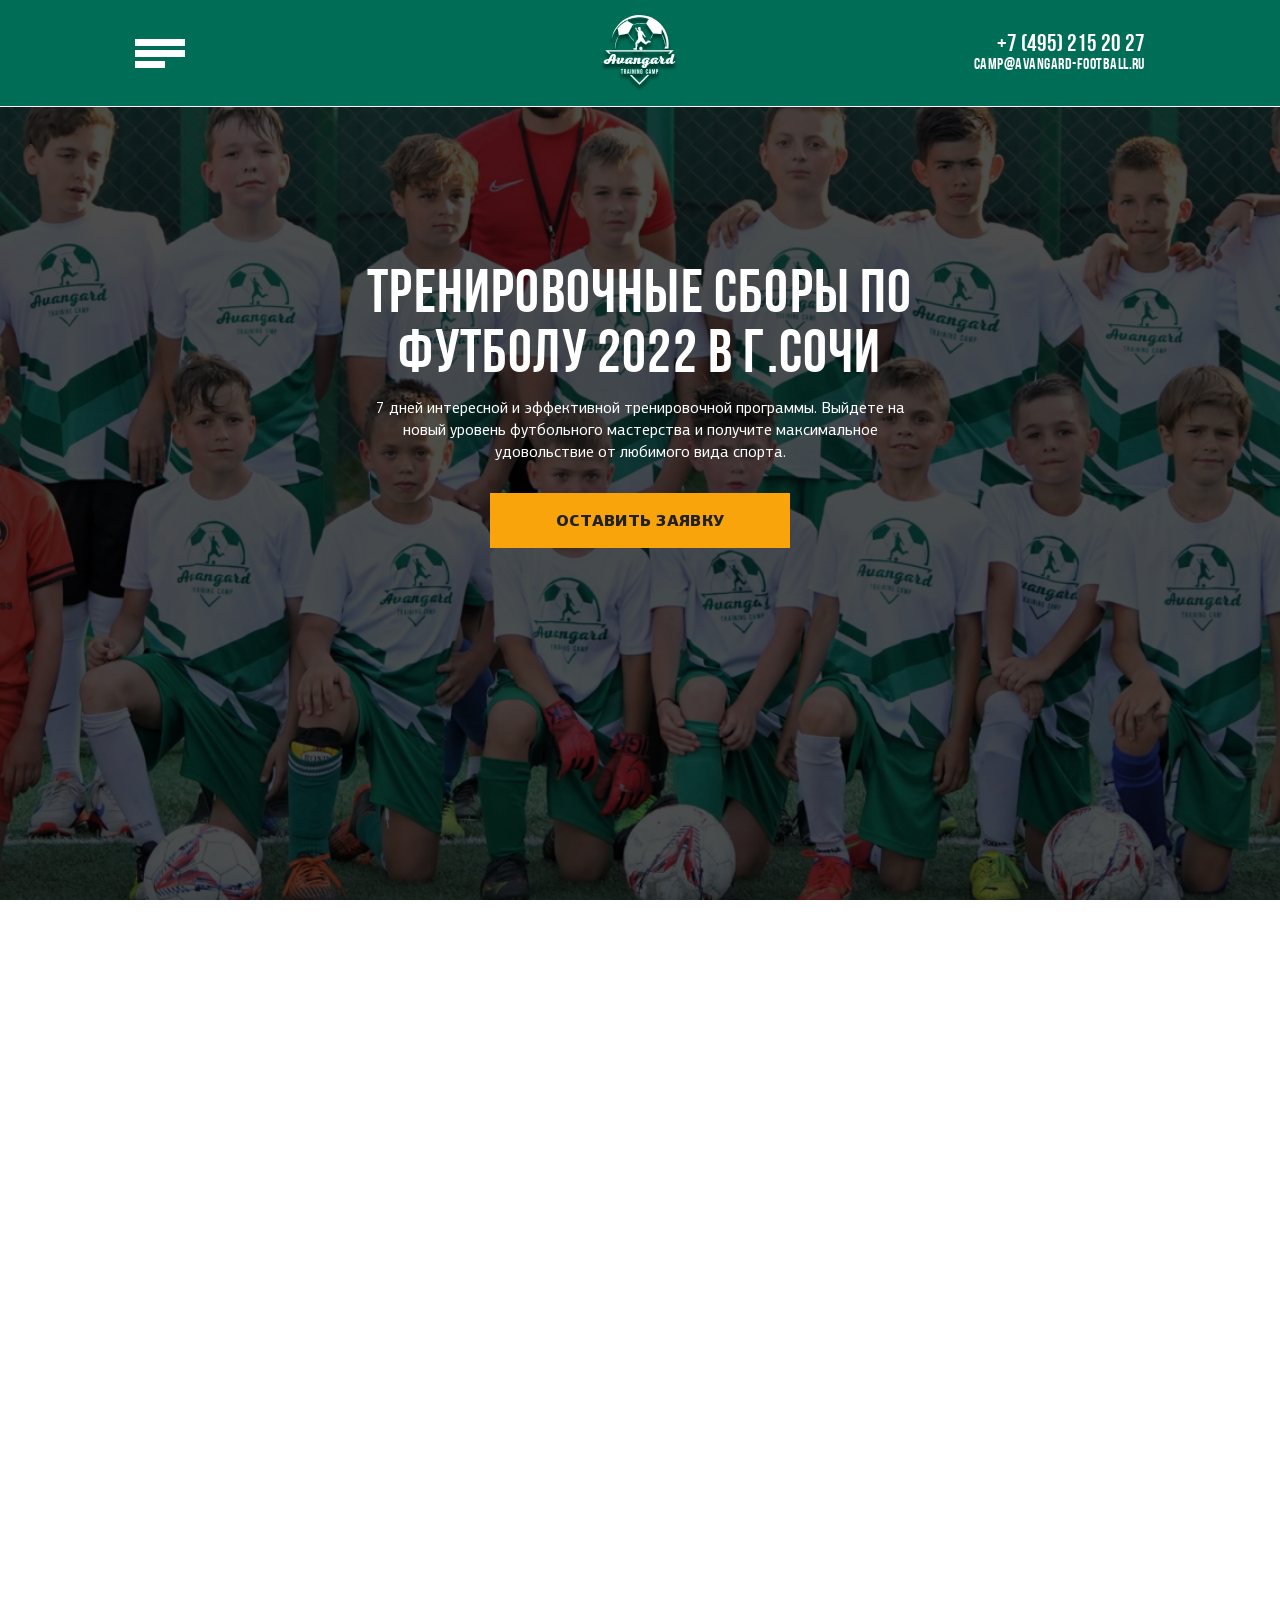
<file: summer.html>
<!DOCTYPE html>
<html lang="ru">
<head>
    <meta charset="UTF-8">
    <meta name="viewport" content="width=device-width, initial-scale=1.0">
    <link rel="shortcut icon" href="img/favicon.ico" type="image/x-icon">
    <meta http-equiv="X-UA-Compatible" content="ie=edge">
    <meta name="theme-color" content="#111111">
    <title>New Project</title>
    <link rel="stylesheet" href="css/vendor.css">
    <link rel="stylesheet" href="css/main.css">
</head>

<body>
<div class="site-container">
    <header class="header">
        <div class="header__inner">
            <div class="header__left header__item">
                <button class="menu_open-btn js-open-modal" data-modal="mobile-menu">
                    <span></span>
                    <span></span>
                    <span class="small__span"></span>
                </button>
            </div>
            <div class="header__center header__item">
                <a href="index.html" class ="logo header__logo header__logo-pc">
                    <svg class="header__logo-svg">
                        <use xlink:href="img/sprite.svg#logo"></use>
                    </svg>
                </a>
                <a class="logo header__logo header__logo-mob" href="index.html"> <img class="header__logo-svg" src="img/logo2.svg" alt=""></a>
            </div>
            <div class="header__right header__item">
                <div class="header__number">
                    <a href="#">+7 (495) 215 20 27</a>
                </div>
                <div class="header__email">
                    <a href="#"> camp@avangard-football.ru</a>
                </div>
            </div>
        </div>
</header>

    <main id="fullpage" class="main">
        <section class="section hero_summer header-border">
    <div class="section__inner">
    <div class="container">
        <div class="hero_summer__inner">
            <div class="hero_summer__content">
                <div class="default__title hero_summer__title">
                    ТРЕНИРОВОЧНЫЕ СБОРЫ ПО ФУТБОЛУ 2022 В Г.СОЧИ
                </div>
                <div class="default__text hero_summer__text">
                    7 дней интересной и эффективной тренировочной программы. Выйдете на новый уровень футбольного
                    мастерства и получите максимальное удовольствие от любимого вида спорта.
                </div>
                <button class="btn-reset hero_summer__btn js-open-modal" data-modal="application-modal">
                    ОСТАВИТЬ ЗАЯВКУ
                </button>
            </div>
        </div>
    </div>
    </div>
</section>
        <section class="section date">
    <div class="section__inner">
        <div class="container__full-pl">
            <div class="date__inner">
                <div class="date__content">
                    <div class="date__content-inner">
                        <span class="date__uptitle">лето 2022</span>
                        <div class="default__title date__title">даты заезда</div>
                        <div class="date__content-items">
                            <div class="date__content-item">
                                <div class="date__content-item--title">
                                    заезд 1
                                </div>
                                <div class="date__content-item--text">
                                    23.10.2021 - 30.10.2021
                                </div>
                            </div>
                            <div class="date__content-item">
                                <div class="date__content-item--title">
                                    заезд 2
                                </div>
                                <div class="date__content-item--text">
                                    23.10.2021 - 30.10.2021
                                </div>
                            </div>
                            <div class="date__content-item">
                                <div class="date__content-item--title">
                                    заезд 3
                                </div>
                                <div class="date__content-item--text">
                                    23.10.2021 - 30.10.2021
                                </div>
                            </div>
                            <div class="date__content-item">
                                <div class="date__content-item--title">
                                    заезд 4
                                </div>
                                <div class="date__content-item--text">
                                    23.10.2021 - 30.10.2021
                                </div>
                            </div>
                            <div class="date__content-item">
                                <div class="date__content-item--title">
                                    заезд 5
                                </div>
                                <div class="date__content-item--text">
                                    23.10.2021 - 30.10.2021
                                </div>
                            </div>
                            <div class="date__content-item">
                                <div class="date__content-item--title">
                                    заезд 6
                                </div>
                                <div class="date__content-item--text">
                                    23.10.2021 - 30.10.2021
                                </div>
                            </div>
                            <div class="date__content-item">
                                <div class="date__content-item--title">
                                    заезд 7
                                </div>
                                <div class="date__content-item--text">
                                    23.10.2021 - 30.10.2021
                                </div>
                            </div>
                        </div>
                        <button class="btn-reset date__btn js-open-modal" data-modal="application-modal">ОСТАВИТЬ ЗАЯВКУ</button>
                    </div>
                </div>
                <div class="date__img-inner">
                    <img class="date__img" src="img/date.png" alt="">
                </div>
            </div>
        </div>
    </div>
</section>
        <section class="section expects header-border">
    <div class="section__inner">
        <div class="expects__inner">
            <div class="container">
                <div class="default__title expects__title">в этом сезоне в сочи вас ждут</div>
                <div class="expects__slider">
                    <div class="expects__slider-inner">
                        <div class="expects__slide">
                            <div class="expects__slide-wrap">
                                <img src="img/ex1.svg" alt="">
                                <div class="default__text expects__text">
                                    8 дней на черноморском побережье: теплая погода от
                                    +18 до +20 °C, солнце, море, горы, и, конечно же, футбол
                                </div>
                            </div>
                        </div>
                        <div class="expects__slide">
                            <div class="expects__slide-wrap">
                                <img src="img/ex2.svg" alt="">
                                <div class="default__text expects__text">
                                    Современная спортивная база, комфортабельное размещение, вкусное и полезное
                                    спортивное
                                    питание
                                </div>
                            </div>
                        </div>
                        <div class="expects__slide">
                            <div class="expects__slide-wrap">
                                <img src="img/ex3.svg" alt="">
                                <div class="default__text expects__text">
                                    Высококвалифицированный
                                    тренерский штаб ФА "Авангард"
                                </div>
                            </div>
                        </div>
                        <div class="expects__slide">
                            <div class="expects__slide-wrap">
                                <img src="img/ex4.svg" alt="">
                                <div class="default__text expects__text">
                                    Одна из лучших в России программ:
                                    сочетание эффективных тренировок
                                    и интересный, активный досуг
                                </div>
                            </div>
                        </div>
                        <div class="expects__slide">
                            <div class="expects__slide-wrap">
                                <img src="img/ex5.svg" alt="">
                                <div class="default__text expects__text">
                                    Фирменная экипировка, сертификат,
                                    награды и призы за освоение
                                    программы и активное участие
                                </div>
                            </div>
                        </div>
                        <div class="expects__slide">
                            <div class="expects__slide-wrap">
                                <img src="img/ex6.svg" alt="">
                                <div class="default__text expects__text">
                                    Море положительных эмоций, новые друзья, полное погружение в
                                    футбол.
                                </div>
                            </div>
                        </div>
                    </div>
                </div>
            </div>
            <div class="arrows__bottom">
                <div class="line__inner-top">
                    <div class="line__current_number line__current_number-our_trainers">
                        <span class="line__number1 line__number1-expects">01</span>
                        <span class="current__el">/</span>
                        <span class="line__number2 line__number2-expects">03</span>
                    </div>
                    <div class="block__arrows">
                        <button class="default__arrow1 expects__prev">
                            <img src="img/arrow-small_white.svg" alt="">
                        </button>
                        <button class="default__arrow2 expects__next">
                            <img src="img/arrow-small_white.svg" alt="">
                        </button>
                    </div>
                </div>
                <div class="line line__bottom line__bottom--reviews"></div>
            </div>
        </div>
    </div>
</section>
        <section class="section camp">
    <div class="section__inner">
        <div class="camp__inner">
            <div class="container">
                <div class="default__title camp__title">Программа лагеря</div>
                <div class="camp__slider">
                    <div class="camp__slider_inner">
                        <div class="camp__slider-item">
                            <div class="camp__slide-inner">
                                <div class="camp__slide-inner--top">
                                    <div class="camp__slide-number">
                                        14
                                    </div>
                                    <div class="camp__slide-title">
                                        тренировочных сессий по 90 минут
                                    </div>
                                </div>
                                <div class="camp__slide-text">
                                    развитие индивидуальной техники, расширение арсенала технических приемов, развитие
                                    координационных способностей, развитие быстроты
                                </div>
                            </div>
                        </div>
                        <div class="camp__slider-item">
                            <div class="camp__slide-inner">
                                <div class="camp__slide-inner--top">
                                    <div class="camp__slide-number">
                                        7
                                    </div>
                                    <div class="camp__slide-title">
                                        футбольных семинаров и теоретических занятий
                                    </div>
                                </div>
                                <div class="camp__slide-text">
                                    основы футбольной тактики, видео разборы матчей, спортивный режим, правильное
                                    питание, настрой на игру, самоорганизация и др.
                                </div>
                            </div>
                        </div>
                        <div class="camp__slider-item">
                            <div class="camp__slide-inner">
                                <div class="camp__slide-inner--top">
                                    <div class="camp__slide-number">
                                        14
                                    </div>
                                    <div class="camp__slide-title">
                                        активных досуговых мероприятия
                                    </div>
                                </div>
                                <div class="camp__slide-text">
                                    турниры: по настольному теннису, дартсу, FIFA на PS, шашкам, пляжному волейболу,
                                    король пенальти, самый меткий снайпер и другие.
                                </div>
                            </div>
                        </div>
                        <div class="camp__slider-item">
                            <div class="camp__slide-inner">
                                <div class="camp__slide-inner--top">
                                    <div class="camp__slide-number">
                                        6
                                    </div>
                                    <div class="camp__slide-title">
                                        тренировочных групп по 10-15 человек
                                    </div>
                                </div>
                                <div class="camp__slide-text">
                                    Дети 2005-2014 годов распределяются в группы по возрасту. Разница в возрасте в
                                    каждой группе не более двух лет.
                                </div>
                            </div>
                        </div>
                        <div class="camp__slider-item">
                            <div class="camp__slide-inner">
                                <div class="camp__slide-inner--top">
                                    <div class="camp__slide-number">
                                        2
                                    </div>
                                    <div class="camp__slide-title">
                                        товарищеских матча
                                    </div>
                                </div>
                                <div class="camp__slide-text">
                                    Проведение товарищеских матчей с командами местных спортивных школ
                                </div>
                            </div>
                        </div>
                        <div class="camp__slider-item">
                            <div class="camp__slide-inner">
                                <div class="camp__slide-inner--top">
                                    <div class="camp__slide-number">

                                    </div>
                                    <div class="camp__slide-title camp__slide-title2">
                                        Церемония награждения
                                    </div>
                                </div>
                                <div class="camp__slide-text">

                                </div>
                            </div>
                        </div>
                    </div>
                    <div class="arrows__bottom  arrows__bottom--trainers arrows__bottom__camp">
                        <div class="line__inner-top">
                            <div class="line__current_number line__current_number-our_camp">
                                <span class="line__number1 line__number1-our_camp">01</span>
                                <span class="current__el">/</span>
                                <span class="line__number2 line__number2-our_camp">03</span>
                            </div>
                            <div class="block__arrows">
                                <button class="default__arrow1 camp__prev">
                                    <img src="img/arrow-small.svg" alt="">
                                </button>
                                <button class="default__arrow2 camp__next">
                                    <img src="img/arrow-small.svg" alt="">
                                </button>
                            </div>
                        </div>
                        <div class="line line__bottom"></div>
                    </div>
                </div>
            </div>
        </div>
    </div>
</section>
        <section class="section location header-border">
    <div class="section__inner">
        <div class="container__full-pl">
            <div class="slider-hero slider-location">
                <div class="slider-location__inner">
                    <div class="slider-hero-item">
                        <div class="slider-hero-item--inner slider__location-1">
                            <div class="slider-hero-item--left slider-location-item--left">
                                <div class="slider-hero-item--left-wrap">
                                    <div class="slider-hero-item-content">
                                        <div class="default__title slider-hero-item--uptitle">
                                            О спорт-отеле
                                        </div>
                                        <div class="slider-hero-item--title">
                                            Месторасположение
                                        </div>
                                        <div class="slider-hero-item--text">
                                            Спорт-отель «Юность» расположен в самом центре курортного города Адлер, в
                                            400 метрах от берега Черного моря. Отель обладает развитой инфраструктурой и
                                            имеет весь необходимый инвентарь, что позволит сделать каждую тренировку
                                            эффективной и увлекательной.
                                        </div>
                                        <div class="location__block">
                                            <img class="loc-pc_pin" src="img/map-pin.svg" alt="">
                                            <img class="loc-mob_pin" src="img/map-pin1.svg" alt="">
                                            <p class="default__text">ул. Ленина, 88, Сочи, Россия</p>
                                        </div>
                                    </div>
                                </div>
                            </div>
                            <div class="hero__img-inner location__img-inner">
                                <img class="hero__img" src="img/about__photo4.png" alt="">
                            </div>
                        </div>
                    </div>
                     <div class="slider-hero-item">
                        <div class="slider-hero-item--inner slider__location-2">
                            <div class="slider-hero-item--left">
                                <div class="slider-hero-item--left-wrap">
                                    <div class="slider-hero-item-content">
                                        <div class="default__title slider-hero-item--uptitle">
                                            О спорт-отеле
                                        </div>
                                        <div class="slider-hero-item--title">
                                            размещение
                                        </div>
                                        <div class="default__text slider-hero-item--text location__text">
                                            СК «Юность» включает собственный современный отель категории 3 звезды с
                                            комфортабельными номерами со всеми удобствами.
                                        </div>
                                        <div class="default__text slider-hero-item--text location__text">
                                            Все номера оборудованы: LCD телевизором, холодильником, кондиционером,
                                            телефоном, Интернетом (Wi-R).
                                        </div>
                                        <div class="default__text slider-hero-item--text location__text">
                                            В номере: одна, две или три кровати (1м х 2м), столик, прикроватные
                                            тумбочки, платяной шкаф, совмещенный с/узел, душ, фен.
                                            Уборка ежедневная, смена постельного белья — 1 раз в 3 дня.
                                        </div>
                                    </div>
                                </div>
                            </div>
                            <div class="hero__img-inner location__img-inner">
                                <img class="hero__img" src="img/map2.png" alt="">
                            </div>
                        </div>
                    </div>
                    <div class="slider-hero-item">
                        <div class="slider-hero-item--inner slider__location-3">
                            <div class="slider-hero-item--left">
                                <div class="slider-hero-item--left-wrap">
                                    <div class="slider-hero-item-content">
                                        <div class="default__title slider-hero-item--uptitle">
                                            О спорт-отеле
                                        </div>
                                        <div class="slider-hero-item--title">
                                            Спортивные объекты
                                        </div>
                                        <div class="slider-hero-item--text">
                                            На территории СК «Юность» расположены 2 профессиональных футбольных поля,
                                            легкоатлетический стадион, площадка для пляжного футбола и волейбола, зал
                                            для игровых видов спорта.
                                        </div>
                                    </div>
                                </div>
                            </div>
                            <div class="hero__img-inner location__img-inner">
                                <img class="hero__img" src="img/map3.png" alt="">
                            </div>
                        </div>
                    </div>
                    <div class="slider-hero-item ">
                        <div class="slider-hero-item--inner slider__location-4">
                            <div class="slider-hero-item--left">
                                <div class="slider-hero-item--left-wrap">
                                    <div class="slider-hero-item-content">
                                        <div class="default__title slider-hero-item--uptitle">
                                            О спорт-отеле
                                        </div>
                                        <div class="slider-hero-item--title">
                                            ресторан
                                        </div>
                                        <div class="slider-hero-item--text">
                                            Ресторан СК «Юность» обеспечивает качественное, здоровое и разнообразное
                                            питание спортсменов по системе "Шведский стол". Блюда ресторана "Олимпия"
                                            отлично подходят для сбалансированного рациона спортсменов.
                                        </div>
                                    </div>
                                </div>
                            </div>
                            <div class="hero__img-inner location__img-inner">
                                <img class="hero__img" src="img/map4.png" alt="">
                            </div>
                        </div>
                    </div>
                    <div class="slider-hero-item ">
                        <div class="slider-hero-item--inner slider__location-5">
                            <div class="slider-hero-item--left">
                                <div class="slider-hero-item--left-wrap">
                                    <div class="slider-hero-item-content">
                                        <div class="default__title slider-hero-item--uptitle">
                                            О спорт-отеле
                                        </div>
                                        <div class="slider-hero-item--title">
                                            прочая инфраструктура
                                        </div>
                                        <div class="slider-hero-item--text">
                                            СК "Юность" имеет собственный медицинский центр, несколько конференц-залов,
                                            3 сауны, тренажерный зал и много другое для качественного проведения
                                            тренировочных
                                            сборов и лагерей.
                                        </div>
                                    </div>
                                </div>
                            </div>
                            <div class="hero__img-inner location__img-inner">
                                <img class="hero__img" src="img/map5.png" alt="">
                            </div>
                        </div>
                    </div>
                </div>
                <div class="arrows__bottom">
                    <div class="line__inner-top line__inner-top--mods line__inner-top-hero">
                        <div class="line__current_number line__current_number-our_trainers">
                            <span class="line__number1 line__number1-location">01</span>
                            <span class="current__el">/</span>
                            <span class="line__number2 line__number2-location">05</span>
                        </div>
                        <div class="block__arrows">
                            <button class="default__arrow1 location__prev">
                                <img src="img/arrow-small_white.svg" alt="">
                            </button>
                            <button class="default__arrow2 location__next">
                                <img src="img/arrow-small_white.svg" alt="">
                            </button>
                        </div>
                    </div>
                    <div class="line line__bottom line__bottom--hero"></div>
                </div>
            </div>
            <div class="line__inner line__inner__pc">
                <div class="line__inner-top">
                    <div class="line__current_number">
                        <span class="line__number1 line__number1-location">01</span>
                        <span class="current__el">/</span>
                        <span class="line__number2 line__number2-location">05</span>
                    </div>
                    <div class="arrows_wrap">
                        <button class="default__arrow1 location__prev">
                            <img src="img/arrow-small.svg" alt="">
                        </button>
                        <button class="default__arrow2 location__next">
                            <img src="img/arrow-small.svg" alt="">
                        </button>
                    </div>
                </div>
                <div class="line"></div>
            </div>
        </div>
    </div>
</section>
        <section class="section schedule">
    <div class="section__inner">
        <div class="schedule__wrap">
            <div class="container">
                <h1 class="default__title  schedule__title">типовой распорядок дня</h1>
                <div class="schedule__slider">
                    <div class="schedule__inner">
                        <div class="schedule__item">
                            <div class="schedule__item--wrap">
                                <div class="schedule__item--wrap-top">
                                    <h2 class="default__title schedule__item__title-top">Утро</h2>
                                </div>
                                <div class="schedule__item--wrap-bottom">
                                    <span class="default__text schedule__item-text">7:50 - 8:10</span>
                                    <span class="default__text schedule__item__title-bottom">Подъем</span>
                                    <span class="default__text schedule__item-text">8:20 - 8:35</span>
                                    <span class="default__text schedule__item__title-bottom">Зарядка</span>
                                    <span class="default__text schedule__item-text">8:45 - 9:00</span>
                                    <span class="default__text schedule__item__title-bottom">Завтрак</span>
                                    <span class="default__text schedule__item-text">9:00 - 09:50</span>
                                    <span class="default__text schedule__item__title-bottom">Подготовка к тренировочной сессии</span>
                                    <span class="default__text schedule__item-text">10:00-11:30</span>
                                    <span class="default__text schedule__item__title-bottom">Тренировка</span>
                                    <span class="default__text schedule__item-text">11:35 -12:00</span>
                                    <span class="default__text schedule__item__title-bottom">Гигиенические процедуры</span>
                                </div>
                            </div>
                        </div>
                        <div class="schedule__item">
                            <div class="schedule__item--wrap">
                                <div class="schedule__item--wrap-top">
                                    <h2 class="default__title schedule__item__title-top">День</h2>

                                </div>
                                <div class="schedule__item--wrap-bottom">
                                    <span class="default__text schedule__item-text">12:10 - 13:20</span>
                                    <span class="default__text schedule__item__title-bottom">Организованный активный досуг</span>
                                    <span class="default__text schedule__item-text">13:30 - 14:00</span>
                                    <span class="default__text schedule__item__title-bottom">Обед</span>
                                    <span class="default__text schedule__item-text">14:00 - 15:25</span>
                                    <span class="default__text schedule__item__title-bottom">Восстановительный отдых</span>
                                    <span class="default__text schedule__item-text">15:35 - 15:45</span>
                                    <span class="default__text schedule__item__title-bottom">Полдник</span>
                                    <span class="default__text schedule__item-text">15:50 - 16:30</span>
                                    <span class="default__text schedule__item__title-bottom">Теоретическое занятие</span>
                                    <span class="default__text schedule__item-text">16:35 - 16:50</span>
                                    <span class="default__text schedule__item__title-bottom">Подготовка к тренировочной сессии</span>
                                </div>
                            </div>
                        </div>
                        <div class="schedule__item">
                            <div class="schedule__item--wrap">
                                <div class="schedule__item--wrap-top">
                                    <h2 class="default__title schedule__item__title-top">вечер</h2>
                                </div>
                                <div class="schedule__item--wrap-bottom">
                                    <span class="default__text schedule__item-text">17:00 - 18:30</span>
                                    <span class="default__text schedule__item__title-bottom">Тренировка</span>
                                    <span class="default__text schedule__item-text">18:35 - 19:20</span>
                                    <span class="default__text schedule__item__title-bottom">Гигиенические процедуры</span>
                                    <span class="default__text schedule__item-text">19:30 - 20:00</span>
                                    <span class="default__text schedule__item__title-bottom">Ужин</span>
                                    <span class="default__text schedule__item-text">20:10 - 21:30</span>
                                    <span class="default__text schedule__item__title-bottom">Вечерний досуг</span>
                                    <span class="default__text schedule__item-text">21:35 - 21:45</span>
                                    <span class="default__text schedule__item__title-bottom">Вечернее собрание</span>
                                    <span class="default__text schedule__item-text">22:00</span>
                                    <span class="default__text schedule__item__title-bottom">Отбой</span>
                                </div>
                            </div>
                        </div>
                    </div>
                    <div class="block__arrows">
                        <button class="default__arrow1 schedule__prev">
                            <img src="img/arrow-small.svg" alt="">
                        </button>
                        <button class="default__arrow2 schedule__next">
                            <img src="img/arrow-small.svg" alt="">
                        </button>
                    </div>
                </div>
            </div>
        </div>
    </div>
</section>
        <section class="section price">
    <div class="section__inner">
        <div class="container__full-pl">
            <div class="price__inner">
                <div class="price__left">
                    <div class="price__wrap">
                        <div class="price-content">
                            <h1 class="default__title price--title">
                                Cтоимость
                            </h1>
                            <p class="default__text price--text">
                                Обращаем ваше внимание, что количество мест в тренировочном лагере ограничено.
                            </p>
                        </div>
                    </div>
                </div>
                <div class="price__right">

                    <div class="price__right-block">
                        <div class="price__right_wrap-top">
                            <h2 class="default__title price__right-title">
                                Пакет с проживанием
                            </h2>
                        </div>
                        <div class="price__right-block-wrap">
                            <div class="price__right_box">
                                <p class="default__text price__right-text">Групповой трансфер от Аэропорта до отеля и
                                    обратно</p>
                            </div>
                            <div class="price__right_box">
                                <p class="default__text price__right-text">Проживание 8 дней (7 ночей) в отеле</p>
                                <p class="default__text price__right-text">Четырехразовое питание "шведский стол</p>
                                <p class="default__text price__right-text">Аренда спортивной и вспомогательной
                                    инфраструктуры</p>
                            </div>
                            <div class="price__right_box">
                                <p class="default__text price__right-text">Минеральная вода</p>
                                <p class="default__text price__right-text">Стирка тренировочной формы</p>
                                <p class="default__text price__right-text">Учебно-тренировочная программа</p>
                                <p class="default__text price__right-text">Досуговая программа</p>
                                <p class="default__text price__right-text">Фирменная экипировка</p>
                            </div>
                        </div>
                        <div class="price__right__bottom">
                            <div class="price__right__bottom-box">
                                <p class="default__text price__right__bottom-text">Для воспитанников Академии</p>
                                <p class="default__title price__right__bottom-title">33 900 ₽</p>
                            </div>
                            <div class="price__right__bottom-box">
                                <p class="default__text price__right__bottom-text">Для воспитанников других школ</p>
                                <p class="default__title price__right__bottom-title">35 900 ₽</p>
                            </div>
                        </div>
                        <button class="btn-reset price__btn js-open-modal" data-modal="application-modal">ОСТАВИТЬ
                            ЗАЯВКУ
                        </button>
                    </div>
                    <div class="price__right-block">
                        <div class="price__right_wrap-top">
                            <h2 class="default__title price__right-title">
                                Пакет без проживанием
                            </h2>
                        </div>
                        <div class="price__right-block-wrap">
                            <div class="price__right_box">
                                <p class="default__text price__right-text">Двухразовое питание (обед, полдник)</p>
                                <p class="default__text price__right-text">Аренда спортивной и вспомогательной
                                    инфраструктуры</p>
                            </div>
                            <div class="price__right_box">
                                <p class="default__text price__right-text">Минеральная вода</p>
                                <p class="default__text price__right-text">Учебно-тренировочная программа</p>
                                <p class="default__text price__right-text">Досуговая программа</p>
                                <p class="default__text price__right-text">Фирменная экипировка</p>
                            </div>
                        </div>
                        <div class="price__right__bottom">
                            <div class="price__right__bottom-box">
                                <p class="default__text price__right__bottom-text"></p>
                                <p class="default__title price__right__bottom-title">26 900 ₽</p>
                            </div>
                            <div class="price__right__bottom-box"></div>
                        </div>
                        <button class="btn-reset price__btn js-open-modal" data-modal="application-modal">ОСТАВИТЬ
                            ЗАЯВКУ
                        </button>
                    </div>
                </div>
                <div class="wrapper">
                    <div class="tabs tabs__price">
                        <span class="tab"><h2 class="default__title price__right-title">пакет с проживанием</h2></span>
                        <span class="tab"><h2
                                class="default__title price__right-title">пакет без проживанием</h2></span>
                    </div>
                    <div class="tab_content tab_content__price ">
                        <div class="tab_item">
                            <div class="price__right-block-wrap">
                                <div class="price__right_box">
                                    <p class="default__text price__right-text">Групповой трансфер от Аэропорта до отеля
                                        и
                                        обратно</p>
                                </div>
                                <div class="price__right_box">
                                    <p class="default__text price__right-text">Проживание 8 дней (7 ночей) в отеле</p>
                                    <p class="default__text price__right-text">Четырехразовое питание "шведский стол</p>
                                    <p class="default__text price__right-text">Аренда спортивной и вспомогательной
                                        инфраструктуры</p>
                                </div>
                                <div class="price__right_box">
                                    <p class="default__text price__right-text">Минеральная вода</p>
                                    <p class="default__text price__right-text">Стирка тренировочной формы</p>
                                    <p class="default__text price__right-text">Учебно-тренировочная программа</p>
                                    <p class="default__text price__right-text">Досуговая программа</p>
                                    <p class="default__text price__right-text">Фирменная экипировка</p>
                                </div>
                            </div>
                            <div class="price__right__bottom-box">
                                <p class="default__text price__right__bottom-text">Для воспитанников Академии</p>
                                <p class="default__title price__right__bottom-title">33 900 ₽</p>
                            </div>
                            <div class="price__right__bottom-box">
                                <p class="default__text price__right__bottom-text">Для воспитанников других школ</p>
                                <p class="default__title price__right__bottom-title">35 900 ₽</p>
                            </div>
                            <button class="btn-reset price__btn js-open-modal" data-modal="application-modal">ОСТАВИТЬ
                                ЗАЯВКУ
                            </button>
                        </div>
                        <div class="tab_item"> <div class="price__right-block-wrap">
                            <div class="price__right_box">
                                <p class="default__text price__right-text">Двухразовое питание (обед, полдник)</p>
                                <p class="default__text price__right-text">Аренда спортивной и вспомогательной
                                    инфраструктуры</p>
                            </div>
                            <div class="price__right_box">
                                <p class="default__text price__right-text">Минеральная вода</p>
                                <p class="default__text price__right-text">Учебно-тренировочная программа</p>
                                <p class="default__text price__right-text">Досуговая программа</p>
                                <p class="default__text price__right-text">Фирменная экипировка</p>
                            </div>
                        </div>
                            <div class="price__right__bottom">
                                <div class="price__right__bottom-box">
                                    <p class="default__text price__right__bottom-text"> Стоимость</p>
                                    <p class="default__title price__right__bottom-title">26 900 ₽</p>
                                </div>
                                <div class="price__right__bottom-box"></div>
                            </div>
                            <button class="btn-reset price__btn js-open-modal" data-modal="application-modal">ОСТАВИТЬ
                                ЗАЯВКУ
                            </button></div>
                    </div>
                </div>
            </div>
        </div>
    </div>
</section>
        <section class="section question">
    <div class="section__inner">
        <div class="question__wrap">
            <div class="container">
                <div class="program__content question__content">
                    <div class="default__title question__title">Часто задаваемые вопросы</div>
                    <div class="accordion-wrap">
                    <button class="accordion accordion__question"><span class="acc-title acc-title__question">Можно ли поехать на сборы вместе с ребенком? Сколько это будет стоить?</span>
                    </button>
                    <div class="panel panel__question">
                        <p>Да, вы можете поехать вместе с ребенком на сборы. <br>Стоимость путевки для сопровождающих:
                        </p>
                        <p>Взрослые и дети старше 5 лет (<strong>не спортсмены</strong>): <br>
                            — двухместное размещение в Спорт-отеле 3* с трехразовым питанием (шведский стол) - 25 000
                            ₽/чел
                            <br>
                            — одноместное размещение в Спорт-отеле 3* с трехразовым питанием (шведский стол) - 29 000
                            ₽/чел</p>
                        <p>2. Дети <strong>не спортсмены </strong>до 5 лет (5 лет не исполнилось на момент завершения
                            УТЛ) -
                            <strong>бесплатно</strong></p>
                        <p>3. Два взрослых плюс ребенок (<strong>не спортсмен</strong>) 5 - 14 лет на доп. месте - 64
                            000 ₽</p>
                        <p>
                            <strong> Спортсмены 2015/2016 гг. рождения</strong> принимаются в тренировочный лагерь
                            <strong>только в сопровождении
                                родителей</strong> .</p>
                    </div>
                    <button class="accordion accordion__question"><span class="acc-title acc-title__question">Какие дети едут по уровню мастерства и возрасту? Как формируются группы?</span>
                    </button>
                    <div class="panel panel__question">
                        <p>На сборы могут приезжать дети 2005 - 2014 гг. рождения. <br>
                            В лагере будут сформированы следующие тренировочные группы:</p>
                        <div class="p__flex">
                            <p>•‎ 2005 - 2006 <br>
                                •‎ 2007 - 2008</p>
                            <p>•‎ 2009 - 2010 <br>
                                •‎ 2011 -2012</p>
                            <p>•‎ 2013- 2014 <br>
                                •‎ 2015- 2016</p>
                            <p>•‎ Вратари</p>
                        </div>
                        <p>Все спортсмены делятся по группам (10-15
                            человек для полевых игроков и 4-6 человек для
                            вратарей) в соответствии с возрастом и уровнем
                            футбольной подготовки.</p>
                    </div>

                    <button class="accordion accordion__question"><span class="acc-title acc-title__question">Входит ли в стоимость трансфер из моего города до Сочи?</span>
                    </button>
                    <div class="panel panel__question">
                        <p>Нет, в стоимость не входит трансфер до Сочи и обратно.</p>
                    </div>
                </div>
            </div>
        </div>
        </div>
        <div class="reviews__content-wrap question__content-wrap">
            <div class="container">
                <div class="reviews__content__inner">
                    <div class="default__title reviews__content--title">Внимание! Количество мест ограничено
                    </div>
                    <button class="btn-reset reviews__btn js-open-modal" data-modal="application-modal">ОСТАВИТЬ ЗАЯВКУ</button>
                </div>
            </div>
        </div>
    </div>
</section>








        <footer class="section footer fp-auto-height">
        <div class="container">
            <div class="footer__inner">

            <div class="footer__logo">
                <svg class="header__logo-svg footer__logo-svg">
                    <use xlink:href="img/sprite.svg#logo"></use>
                </svg>
            </div>
            <div class="footer__content">
                <div class="footer__content__top-wrap">
                    <p class="default__text footer__text">Политика конфиденциальности</p>
                    <p class="default__text footer__text">Разработка сайта digital-foton</p>
                </div>
                <div class="footer__content__bottom-wrap">
                    <p class="default__text footer__text">Академия Футбольного Мастерства «АВАНГАРД» © 2014</p>
                </div>
            </div>

            <div class="footer__content-right">
                <div class="default__text header__number">
                    <a class="default__text header__email" href="tel:"> +7 (495) 215 20 27</a>
                </div>
                <div class="default__text header__email">
                    <a class="default__text header__email" href="email"> camp@avangard-football.ru</a>
                </div>
            </div>
        </div>
    </div>
</footer>


    </main>


    <!--    &lt;!&ndash; Пример вызова модалки через кнопку &ndash;&gt;-->
    <!--    <button class="js-open-modal" data-modal="example-modal" style=" margin: 100px 0 0 100px; border: 1px solid #000; padding: 10px;">-->
    <!--      Open modal-->
    <!--    </button>-->


    <!-- Modal example -->
<div class="modal" id="example-modal" aria-hidden="true">
    <div class="modal__overlay">
        <div class="modal__container modal__container--text">
            <button class="btn modal__btn-close">
                <svg>
                    <use xlink:href="img/sprite.svg#close"></use>
                </svg>
            </button>
            <div class="modal__content">
                <h2>Test Modal</h2>
            </div>
        </div>
    </div>
</div>
<!-- Modal example  -->

<!-- Modal application -->
    <div class="modal" id="application-modal" aria-hidden="true">
        <div class="modal__overlay application__overlay">
            <div class="modal__container modal__container--text application__container">
                <button class="btn modal__btn-close">
                    <img class="close__btn" src="img/close1.svg" alt="">
                </button>
                <div class="modal__content application__content">
                    <h2 class="default__title apl_title">ЗАЯВКА</h2>
                    <p class="default__text apl__text">Заполните форму для записи в наш лагерь. </p>
                    <div class="apl__radio-wrap">
                        <form class="radio__modal-form" action="#">
                            <p class="radio__wrap">
                                <input type="radio" id="spring" name="radio-group" checked>
                                <label class="default__text radio__modal" for="spring">Осень-2021</label>
                            </p>
                            <p class="radio__wrap">
                                <input type="radio" id="zima" name="radio-group">
                                <label class="default__text radio__modal" for="zima">зима-2022</label>
                            </p>
                        </form>
                    </div>
                    <div class="apl__select-box">
                        <!--                    <div class="accordion__trainers">-->
                        <!--                        <div class="program__content trainers__content">-->
                        <!--                            <button class="accordion accordion__trainers">-->
                        <!--                                <span class="acc-title trainer__title">Заезд</span>-->
                        <!--                            </button>-->
                        <!--                            <div class="panel panel__question">-->
                        <!--                                <p>1</p>-->
                        <!--                                <p>2</p>-->
                        <!--                            </div>-->
                        <!--                        </div>-->
                        <!--                    </div>-->

                        <div class="select-wrapper__apl">
                            <select class="select select__apl acc-title trainer__title">
                                <option class="option__apl" value="value1">Заезд</option>
                                <option class="option__apl" value="value1">Заезд</option>
                                <option class="option__apl" value="value2">Заезд</option>
                                <option class="option__apl" value="value3">Заезд</option>
                            </select>
                        </div>
                    </div>
                </div>
                <div class="modal__content application__content">
                    <input class="apl__input" type="text" placeholder="ФИО УЧАСТНИКА ЛАГЕРЯ (СПОРТСМЕНА)">
                    <h3 class="default__title apl__title-mini">Контакты для связи:</h3>
                    <input class="apl__input" type="text" placeholder="E-mail для связи">
                    <input class="apl__input" type="text" placeholder="ТЕЛЕФОН для связи">
                    <button class="apl__check-bottom">
                        <ul class="unstyled centered">
                            <li>
                                <input class="styled-checkbox" id="styled-checkbox-1" type="checkbox" value="value1">
                                <label class="default__text checkbox__accept__text" for="styled-checkbox-1">Даю согласие на
                                    обработку
                                    данных</label>
                            </li>
                        </ul>
                    </button>
                    <button class="btn-reset application__btn js-open-modal" data-modal="application-modal">ОСТАВИТЬ
                        ЗАЯВКУ
                    </button>
                </div>
            </div>
        </div>
    </div>
</div>
<!-- Modal application end -->


<!-- Modal reviews -->
<div class="modal" id="review-modal" aria-hidden="true">
    <div class="modal__overlay">
        <div class="modal__container modal__container--text">
            <button class="btn modal__btn-close">
                <svg>
                    <use xlink:href="img/sprite.svg#close"></use>
                </svg>
            </button>
            <div class="modal__content modal__content--reviews">
                <h2 class="default__text modal__reviews-title">Лобанов Сергей, папа Димы (г. Новокузнецк)</h2>
                <p class="default__text modal__reviews-text">"Это был первый в нашей жизни опыт посещения такого рода
                    лагеря. Ребенок неплохо адаптировался в новом коллективе и с новым тренером. Условия по проживанию,
                    питанию и инфраструктуре, очень понравились. Все тренировки интересные разнообразные и интенсивные.
                    Но справляются все и даже самые юные (нашему сыну 5 лет). Хотели бы поблагодарить весь тренерский
                    состав АФМ "Авангард" за квалифицированную и профессионально выполненную свою работу и, в частности,
                    тренера Дениса Николаевича. Видно, что коллектив тренеров своё дело знает. Результат его работы уже
                    виден по последним играм нашего ребенка. Также хотим выразить свою благодарность лично директору
                    Академии Александру
                    Сергеевичу Кузьмину за хорошую организацию всего рабочего процесса, продуманного до мелочей. P. S.
                    Летом 2017 г. планируем посетить один или несколько заездов в футбольный лагерь г. Сочи,
                    организованный АФМ "Авангард". Спасибо за организацию!!!</p>
            </div>
        </div>
    </div>
</div>

<!-- Modal reviews end -->

<!-- Mobile menu -->
<div class="modal" id="mobile-menu" aria-hidden="true">
    <div class="modal__overlay mobile-menu__overlay">
        <div class="modal__container modal__container--text mobile-menu__container">
            <button class="btn modal__btn-close apl_close">
                <img class="close__btn apl_close" src="img/close1.svg" alt="">
            </button>
            <a class="logo__modals" href="index.html">
                <img class="header__logo-svg" src="img/logo1.svg" alt="">
            </a>
            <div class="modal__content mobile-menu__content">
                <ul class="mobile__menu-ul">
                    <a href="index.html">
                        <li class="default__title mobile__menu-text">О ЛАГЕРЕ</li>
                    </a>
                    <a href="spring.html">
                        <li class="default__title mobile__menu-text">ОСЕНЬ 21</li>
                    </a>
                    <a href="summer.html">
                        <li class="default__title mobile__menu-text">Лето 22</li>
                    </a>
                    <a href="trainers.html">
                        <li class="default__title mobile__menu-text">НАШИ ТРЕНЕРЫ</li>
                    </a>
                    <a href="contact.html">
                        <li class="default__title mobile__menu-text">КОНТАКТЫ</li>
                    </a>
                </ul>
                <button class="btn-reset mobile__menu-btn js-open-modal" data-modal="application-modal">ОСТАВИТЬ
                    ЗАЯВКУ
                </button>
                <h2 class="default__title mobile-menu__phone">+7 (495) 215 20 27</h2>
                <a href=""><h2 class="default__title mobile-menu__phone">camp@avangard-football.ru</h2></a>
            </div>
        </div>
    </div>
</div>
<!-- Modal menu end  -->
</div>
<script src="js/vendor.js"></script>
<script src="js/global.js"></script>
<script src="js/modal.js"></script>
<script src="js/accordion.js"></script>
<script src="js/sliders.js"></script>
<script src="js/main.js"></script>
</body>

</html>
</file>
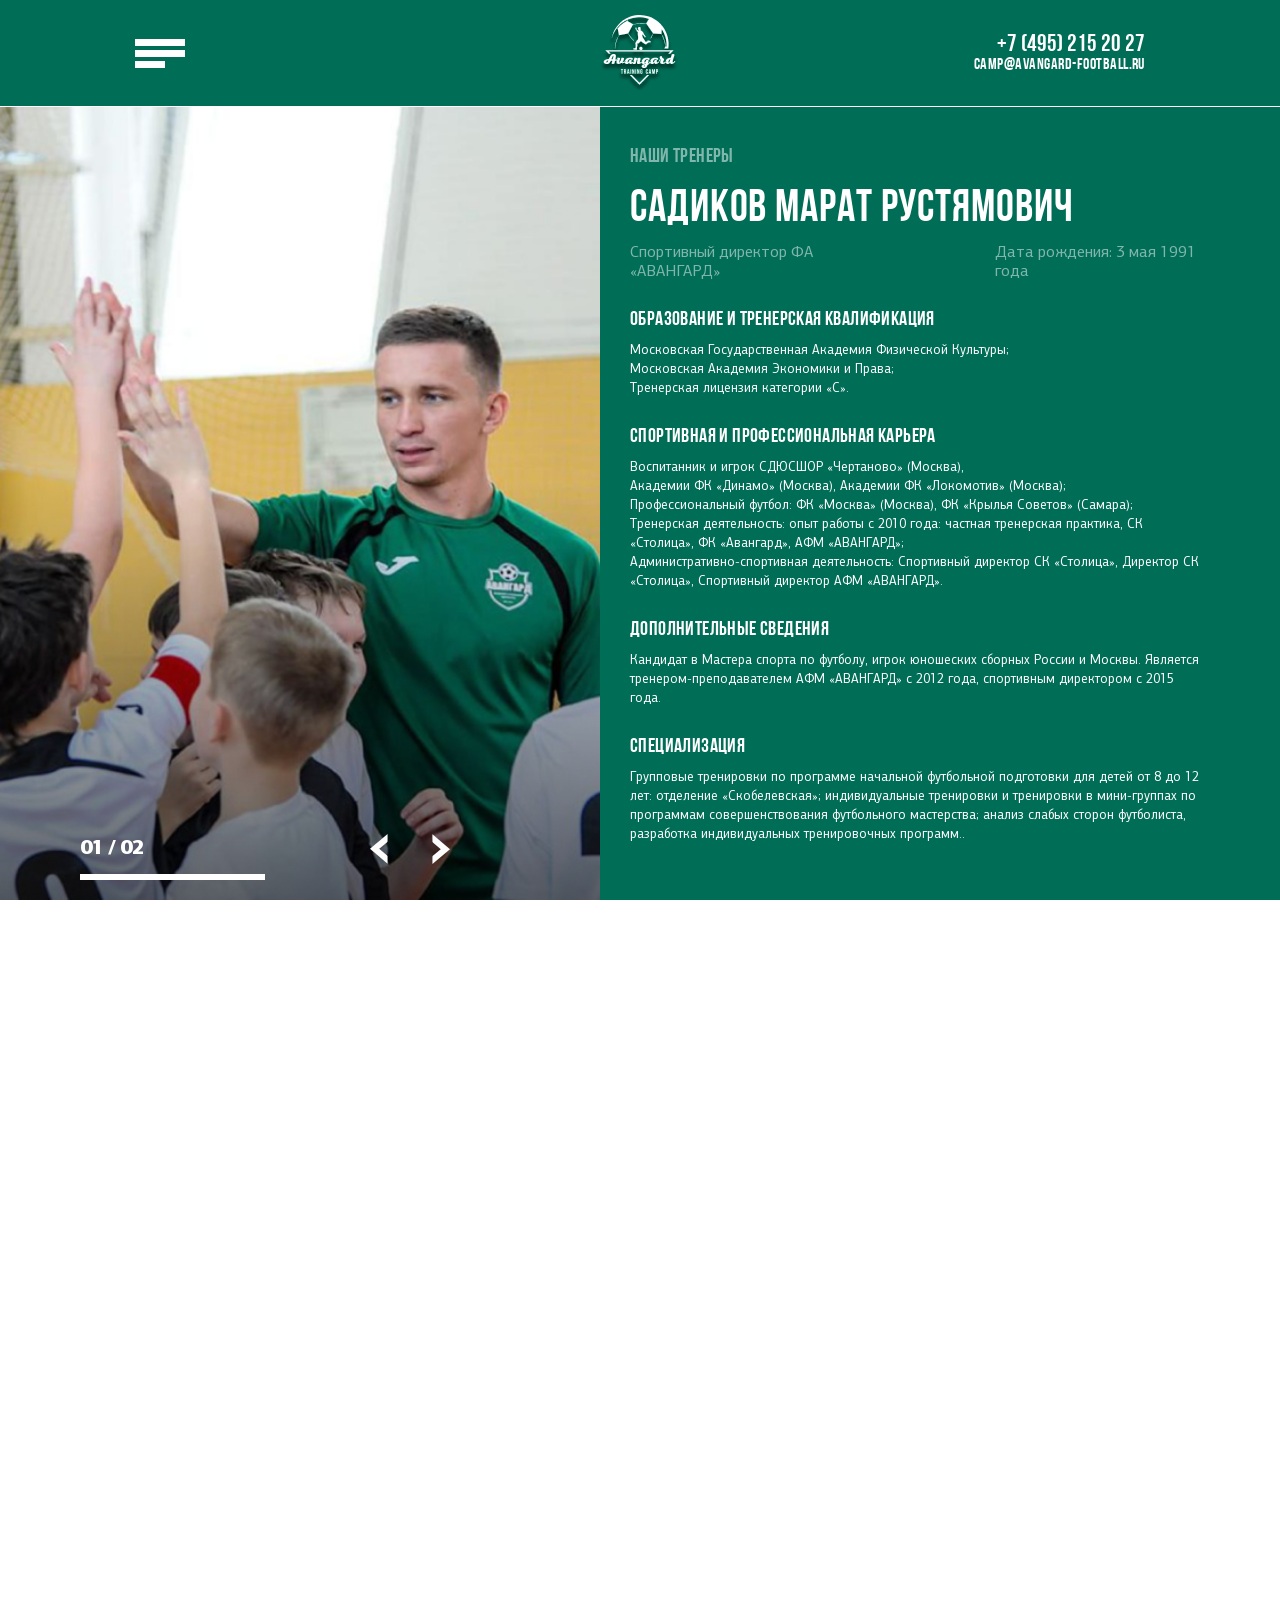
<file: trainers.html>
<!DOCTYPE html>
<html lang="ru">
<head>
    <meta charset="UTF-8">
    <meta name="viewport" content="width=device-width, initial-scale=1.0">
    <link rel="shortcut icon" href="img/favicon.ico" type="image/x-icon">
    <meta http-equiv="X-UA-Compatible" content="ie=edge">
    <meta name="theme-color" content="#111111">
    <title>New Project</title>
    <link rel="stylesheet" href="css/vendor.css">
    <link rel="stylesheet" href="css/main.css">
</head>

<body>
<div class="site-container">
    <header class="header">
        <div class="header__inner">
            <div class="header__left header__item">
                <button class="menu_open-btn js-open-modal" data-modal="mobile-menu">
                    <span></span>
                    <span></span>
                    <span class="small__span"></span>
                </button>
            </div>
            <div class="header__center header__item">
                <a href="#" class ="logo header__logo header__logo-pc">
                    <svg class="header__logo-svg">
                        <use xlink:href="img/sprite.svg#logo"></use>
                    </svg>
                </a>
                <a class="logo header__logo header__logo-mob" href="index.html"> <img class="header__logo-svg" src="img/logo2.svg" alt=""></a>
            </div>
            <div class="header__right header__item">
                <div class="header__number">
                    <a href="">+7 (495) 215 20 27</a>
                </div>
                <div class="header__email">
                    <a href=""> camp@avangard-football.ru</a>
                </div>
            </div>
        </div>
</header>

    <main id="fullpage" class="main">
        <section class="section trainer header-border">
    <div class="section__inner">
        <div class="container__full-pr">
            <div class="trainer__inner">
                <div class="timetable__left trainer__left">
                    <h1 class="default__title trainer__uptitle trainer__uptitle-mob">наши тренеры</h1>
                    <div class="trainer-slider">
                        <div class="trainer__slider-inner">
                            <div class="trainer__slide-mob">
                                <img class="trainer__img" src="img/trainer11.png" alt="">
                            </div>
                                                        <div class="trainer__slide">
                                                            <img class="trainer__img" src="img/trainer11.png" alt="">
                                                        </div>
<!--                                                        <div class="trainer__slide">-->
<!--                                                            <img class="trainer__img" src="img/trainer11.png" alt="">-->
<!--                                                        </div>-->
                            <!--                            <div class="trainer__slide">-->
                            <!--                                <img class="trainer__img" src="img/trainer2.png" alt="">-->
                            <!--                            </div>-->
                            <!--                            <div class="trainer__slide">-->
                            <!--                                <img class="trainer__img" src="img/trainer2.png" alt="">-->
                            <!--                            </div>-->
                            <!--                            <div class="trainer__slide">-->
                            <!--                                <img class="trainer__img" src="img/trainer2.png" alt="">-->
                            <!--                            </div>-->
                        </div>
                        <div class="arrows__bottom arrows__bottom__trainer">
                            <div class="line__inner-top">
                                <div class="line__current_number line__current_number-our_trainer">
                                    <span class="line__number1 line__number1-trainer_1">01</span>
                                    <span class="current__el">/</span>
                                    <span class="line__number2 line__number2-trainer_1">03</span>
                                </div>
                                <div class="block__arrows">
                                    <button class="default__arrow1 trainer__prev_1">
                                        <img src="img/arrow-small_white.svg" alt="">
                                    </button>
                                    <button class="default__arrow2 trainer__next_1">
                                        <img src="img/arrow-small_white.svg" alt="">
                                    </button>
                                </div>
                            </div>
                            <div class="line line__bottom line__bottom--trainer"></div>
                        </div>
                    </div>
                    <div class="trainer__slide-mob">
                        <img class="trainer__img" src="img/trainer11.png" alt="">
                    </div>
                </div>
                <div class="trainer__content">
                    <div class="trainer__content-inner">
                        <div class="trainer__content-inner-top">
                            <h1 class="default__title trainer__uptitle trainer__uptitle-pc">наши тренеры</h1>
                            <div class="trainer__title__wrap">
                                <h1 class="default__title trainer__title">САДИКОВ МАРАТ РУСТЯМОВИЧ</h1>
                            </div>
                            <div class="trainer__content-inner--bottom">
                                <div class="flex trainer__subtext--wrap">
                                    <p class="default__text trainer__subtext trainer__subtext1">Спортивный директор ФА
                                        «АВАНГАРД»</p>
                                    <p class="default__text trainer__subtext">Дата рождения: 3 мая 1991 года</p>
                                </div>
                                <p class="default__title trainer__title-bottom">Образование и тренерская
                                    квалификация</p>
                                <p class="default__text trainer__text">Московская Государственная Академия Физической
                                    Культуры;
                                    <br>
                                    Московская Академия Экономики и Права; <br>
                                    Тренерская лицензия категории «С».
                                </p>
                                <p class="default__title trainer__title-bottom">Спортивная и профессиональная
                                    карьера</p>
                                <p class="default__text trainer__text">Воспитанник и игрок СДЮСШОР «Чертаново» (Москва),
                                    <br>
                                    Академии ФК «Динамо» (Москва), Академии ФК «Локомотив» (Москва); <br>
                                    Профессиональный футбол: ФК «Москва» (Москва), ФК «Крылья Советов» (Самара); <br>
                                    Тренерская деятельность: опыт работы с 2010 года: частная тренерская практика, СК
                                    «Столица», ФК «Авангард», АФМ «АВАНГАРД»; <br>
                                    Административно-спортивная деятельность: Спортивный директор СК «Столица», Директор
                                    СК
                                    «Столица», Спортивный директор АФМ «АВАНГАРД».</p>
                                <p class="default__title trainer__title-bottom">Дополнительные сведения</p>
                                <p class="default__text trainer__text">Кандидат в Мастера спорта по футболу, игрок
                                    юношеских
                                    сборных России и Москвы. Является тренером-преподавателем АФМ «АВАНГАРД» с 2012
                                    года,
                                    спортивным директором с 2015 года.</p>
                                <p class="default__title trainer__title-bottom">Специализация</p>
                                <p class="default__text trainer__text">Групповые тренировки по программе начальной
                                    футбольной подготовки для детей от 8 до 12 лет: отделение «Скобелевская»;
                                    индивидуальные тренировки и тренировки в мини-группах по программам
                                    совершенствования футбольного мастерства;
                                    анализ слабых сторон футболиста, разработка индивидуальных тренировочных
                                    программ..</p>
                            </div>
                            <div class="accordion__trainers">
                                <div class="program__content trainers__content">
                                    <button class="accordion accordion__trainers">
                                        <span class="acc-title trainer__title">САДИКОВ МАРАТ РУСТЯМОВИЧ</span>
                                    </button>
                                    <div class="panel panel__question">
                                        <div class="flex trainer__subtext--wrap">
                                            <p class="default__text trainer__subtext trainer__subtext1">Спортивный
                                                директор ФА
                                                «АВАНГАРД»</p>
                                            <p class="default__text trainer__subtext">Дата рождения: 3 мая 1991 года</p>
                                        </div>
                                        <p class="default__title trainer__title-bottom">Образование и тренерская
                                            квалификация</p>
                                        <p class="default__text trainer__text">Московская Государственная Академия
                                            Физической
                                            Культуры;
                                            <br>
                                            Московская Академия Экономики и Права; <br>
                                            Тренерская лицензия категории «С».
                                        </p>
                                        <p class="default__title trainer__title-bottom">Спортивная и профессиональная
                                            карьера</p>
                                        <p class="default__text trainer__text">Воспитанник и игрок СДЮСШОР «Чертаново»
                                            (Москва),
                                            <br>
                                            Академии ФК «Динамо» (Москва), Академии ФК «Локомотив» (Москва); <br>
                                            Профессиональный футбол: ФК «Москва» (Москва), ФК «Крылья Советов» (Самара);
                                            <br>
                                            Тренерская деятельность: опыт работы с 2010 года: частная тренерская
                                            практика, СК
                                            «Столица», ФК «Авангард», АФМ «АВАНГАРД»; <br>
                                            Административно-спортивная деятельность: Спортивный директор СК «Столица»,
                                            Директор
                                            СК
                                            «Столица», Спортивный директор АФМ «АВАНГАРД».</p>
                                        <p class="default__title trainer__title-bottom">Дополнительные сведения</p>
                                        <p class="default__text trainer__text">Кандидат в Мастера спорта по футболу,
                                            игрок
                                            юношеских
                                            сборных России и Москвы. Является тренером-преподавателем АФМ «АВАНГАРД» с
                                            2012
                                            года,
                                            спортивным директором с 2015 года.</p>
                                        <p class="default__title trainer__title-bottom">Специализация</p>
                                        <p class="default__text trainer__text">Групповые тренировки по программе
                                            начальной
                                            футбольной подготовки для детей от 8 до 12 лет: отделение «Скобелевская»;
                                            индивидуальные тренировки и тренировки в мини-группах по программам
                                            совершенствования футбольного мастерства;
                                            анализ слабых сторон футболиста, разработка индивидуальных тренировочных
                                            программ..</p>
                                    </div>
                                </div>
                            </div>
                        </div>
                    </div>
                </div>
            </div>
        </div>
    </div>
</section>

        <section class="section trainer header-border">
    <div class="section__inner">
        <div class="container__full-pr">
            <div class="trainer__inner">
                <div class="timetable__left trainer__left">
                    <div class="trainer-slider">
                    <div class="trainer__slider-inner_2">
                        <div class="trainer__slide">
                            <img class="trainer__img" src="img/trainer2.png" alt="">
                        </div>
                                                    <div class="trainer__slide">
                                                        <img class="trainer__img" src="img/trainer2.png" alt="">
                                                    </div>
                        <!--                            <div class="trainer__slide">-->
                        <!--                                <img class="trainer__img" src="img/trainer2.png" alt="">-->
                        <!--                            </div>-->
                        <!--                            <div class="trainer__slide">-->
                        <!--                                <img class="trainer__img" src="img/trainer2.png" alt="">-->
                        <!--                            </div>-->
                        <!--                            <div class="trainer__slide">-->
                        <!--                                <img class="trainer__img" src="img/trainer2.png" alt="">-->
                        <!--                            </div>-->
                        <!--                            <div class="trainer__slide">-->
                        <!--                                <img class="trainer__img" src="img/trainer2.png" alt="">-->
                        <!--                            </div>-->
                    </div>
                    <div class="arrows__bottom arrows__bottom__trainer">
                        <div class="line__inner-top">
                            <div class="line__current_number line__current_number-our_trainer">
                                <span class="line__number1 line__number1-trainer_2">01</span>
                                <span class="current__el">/</span>
                                <span class="line__number2 line__number2-trainer_2">03</span>
                            </div>
                            <div class="block__arrows">
                                <button class="default__arrow1 trainer__prev_2">
                                    <img src="img/arrow-small_white.svg" alt="">
                                </button>
                                <button class="default__arrow2 trainer__next_2">
                                    <img src="img/arrow-small_white.svg" alt="">
                                </button>
                            </div>
                        </div>
                        <div class="line line__bottom line__bottom--trainer"></div>
                    </div>
                    </div>
                    <div class="trainer__slide-mob">
                        <img class="trainer__img" src="img/trainer2.png" alt="">
                    </div>
                </div>
                <div class="trainer__content">
                    <div class="trainer__content-inner">
                        <div class="trainer__content-inner-top">
                            <h1 class="default__title trainer__uptitle trainer__uptitle-pc">наши тренеры</h1>
                            <div class="trainer__title__wrap">
                                <h1 class="default__title trainer__title">МИТУСОВ АНДРЕЙ ИГОРЕВИЧ</h1>
                            </div>
                            <div class="trainer__content-inner--bottom">
                                <div class="flex trainer__subtext--wrap">
                                    <p class="default__text trainer__subtext trainer__subtext1">Тренер-преподаватель ФА
                                        «АВАНГАРД»</p>
                                    <p class="default__text trainer__subtext">Дата рождения: 10 ноября 1986 года</p>
                                </div>
                                <p class="default__title trainer__title-bottom">Образование и тренерская
                                    квалификация</p>
                                <p class="default__text trainer__text">Московская государственная академия физической
                                    культуры; <br> Тренер-преподаватель по футболу 1-й категории
                                </p>
                                <p class="default__title trainer__title-bottom">Спортивная и профессиональная
                                    карьера</p>
                                <p class="default__text trainer__text">Воспитанник и игрок футбольной школы ФК «Фортуна»
                                    (г.Подольск), ДЮСШ «МКМ» (Москва); <br>
                                    Профессиональный футбол: ФК «Пресня» (Москва); <br>
                                    Тренерская деятельность – опыт работы с детьми c 2008 года: футбольная школа ФК <br>
                                    «Фортуна» (г. Подольск), СДЮСШОР «Трудовые резервы» (Москва), ФК «АВАНГАРД», АФМ
                                    «АВАНГАРД» (Москва).</p>
                                <p class="default__title trainer__title-bottom">Дополнительные сведения</p>
                                <p class="default__text trainer__text">Чемпион Москвы с командой СДЮСШОР «Трудовые
                                    резервы»
                                    1995 г.р. С командой АФМ «АВАНГАРД» 2004 г.р. вошел в пятерку лучших из 135 команд
                                    на
                                    Детском Чемпионате Мира Gothia Cup 2015 года в Швеции. <br>
                                    Является сотрудником АФМ «АВАНГАРД» с 2012 года.</p>
                                <p class="default__title trainer__title-bottom">Специализация</p>
                                <p class="default__text trainer__text">групповые тренировки по программе начальной
                                    футбольной подготовки для детей от 4 до 12 лет: отделения «Скобелевская»,
                                    «Южнобутовская»;
                                    индивидуальные тренировки и тренировки в мини-группах по программам
                                    совершенствования
                                    футбольного мастерства;
                                    анализ эффективности действий футболиста.</p>
                            </div>
                            <div class="accordion__trainers">
                                <div class="program__content trainers__content">
                                    <button class="accordion accordion__trainers">
                                        <span class="acc-title trainer__title">МИТУСОВ АНДРЕЙ ИГОРЕВИЧ</span>
                                    </button>
                                    <div class="panel panel__question">
                                        <div class="flex trainer__subtext--wrap">
                                            <p class="default__text trainer__subtext trainer__subtext1">
                                                Тренер-преподаватель ФА «АВАНГАРД»</p>
                                            <p class="default__text trainer__subtext">Дата рождения: 10 ноября 1986
                                                года</p>
                                        </div>
                                        <p class="default__title trainer__title-bottom">Образование и тренерская
                                            квалификация</p>
                                        <p class="default__text trainer__text">Московская государственная академия
                                            физической
                                            культуры; <br> Тренер-преподаватель по футболу 1-й категории
                                        </p>
                                        <p class="default__title trainer__title-bottom">Спортивная и профессиональная
                                            карьера</p>
                                        <p class="default__text trainer__text">Воспитанник и игрок футбольной школы ФК
                                            «Фортуна»
                                            (г.Подольск), ДЮСШ «МКМ» (Москва); <br>
                                            Профессиональный футбол: ФК «Пресня» (Москва); <br>
                                            Тренерская деятельность – опыт работы с детьми c 2008 года: футбольная школа
                                            ФК <br>
                                            «Фортуна» (г. Подольск), СДЮСШОР «Трудовые резервы» (Москва), ФК «АВАНГАРД»,
                                            АФМ
                                            «АВАНГАРД» (Москва).</p>
                                        <p class="default__title trainer__title-bottom">Дополнительные сведения</p>
                                        <p class="default__text trainer__text">Чемпион Москвы с командой СДЮСШОР
                                            «Трудовые резервы»
                                            1995 г.р. С командой АФМ «АВАНГАРД» 2004 г.р. вошел в пятерку лучших из 135
                                            команд на
                                            Детском Чемпионате Мира Gothia Cup 2015 года в Швеции. <br>
                                            Является сотрудником АФМ «АВАНГАРД» с 2012 года.</p>
                                        <p class="default__title trainer__title-bottom">Специализация</p>
                                        <p class="default__text trainer__text">групповые тренировки по программе
                                            начальной
                                            футбольной подготовки для детей от 4 до 12 лет: отделения «Скобелевская»,
                                            «Южнобутовская»;
                                            индивидуальные тренировки и тренировки в мини-группах по программам
                                            совершенствования
                                            футбольного мастерства;
                                            анализ эффективности действий футболиста.</p>
                                    </div>
                                </div>
                            </div>
                        </div>
                    </div>
                </div>
            </div>
        </div>
    </div>
</section>

        <section class="section trainer header-border">
    <div class="section__inner">
        <div class="container__full-pr">
            <div class="trainer__inner">
                <div class="timetable__left trainer__left">
                    <div class="trainer-slider">
                    <div class="trainer__slider-inner_3">
                        <div class="trainer__slide">
                            <img class="trainer__img" src="img/trainer3.png" alt="">
                        </div>
                                                    <div class="trainer__slide">
                                                        <img class="trainer__img" src="img/trainer2.png" alt="">
                                                    </div>
<!--                                                    <div class="trainer__slide">-->
<!--                                                        <img class="trainer__img" src="img/trainer2.png" alt="">-->
<!--                                                    </div>-->
<!--                                                    <div class="trainer__slide">-->
<!--                                                        <img class="trainer__img" src="img/trainer2.png" alt="">-->
<!--                                                    </div>-->
<!--                                                    <div class="trainer__slide">-->
<!--                                                        <img class="trainer__img" src="img/trainer2.png" alt="">-->
<!--                                                    </div>-->
<!--                                                    <div class="trainer__slide">-->
<!--                                                        <img class="trainer__img" src="img/trainer2.png" alt="">-->
<!--                                                    </div>-->
                    </div>
                    <div class="arrows__bottom arrows__bottom__trainer">
                        <div class="line__inner-top">
                            <div class="line__current_number line__current_number-our_trainer">
                                <span class="line__number1 line__number1-trainer_3">01</span>
                                <span class="current__el">/</span>
                                <span class="line__number2 line__number2-trainer_3">03</span>
                            </div>
                            <div class="block__arrows">
                                <button class="default__arrow1 trainer__prev_3">
                                    <img src="img/arrow-small_white.svg" alt="">
                                </button>
                                <button class="default__arrow2 trainer__next_3">
                                    <img src="img/arrow-small_white.svg" alt="">
                                </button>
                            </div>
                        </div>
                        <div class="line line__bottom line__bottom--trainer"></div>
                    </div>
                    </div>
                    <div class="trainer__slide-mob">
                        <img class="trainer__img" src="img/trainer3.png" alt="">
                    </div>
                </div>
                <div class="trainer__content">
                    <div class="trainer__content-inner">
                        <div class="trainer__content-inner-top">
                            <h1 class="default__title trainer__uptitle trainer__uptitle-pc">наши тренеры</h1>
                            <div class="trainer__title__wrap">
                                <h1 class="default__title trainer__title">СУХОМЛИНОВ МАКСИМ ВАЛЕРЬЕВИЧ</h1>
                            </div>
                            <div class="trainer__content-inner--bottom">
                                <div class="flex trainer__subtext--wrap">
                                    <p class="default__text trainer__subtext trainer__subtext1">Тренер-преподаватель ФА
                                        «АВАНГАРД»</p>
                                    <p class="default__text trainer__subtext">Дата рождения: 25 января 1993 года</p>
                                </div>
                                <p class="default__title trainer__title-bottom">Образование и тренерская
                                    квалификация</p>
                                <p class="default__text trainer__text">Воронежский Государственный Институт Физической
                                    Культуры и Спорта, теория и практика футбола.
                                    <br>
                                    Тренерская лицензия С-УЕФА <br>
                                    Программа повышения квалификации «Современные подходы в футбольной подготовке детей
                                    6-15
                                    лет в Голландии и Германии».
                                </p>
                                <p class="default__title trainer__title-bottom">Спортивная и профессиональная
                                    карьера</p>
                                <p class="default__text trainer__text">Воспитанник и игрок СДЮШОР Воронеж; <br>
                                    Тренерская деятельность: опыт работы с 2014 года: тренер академии ФК «Локомотив»
                                    (Москва).</p>
                                <p class="default__title trainer__title-bottom">Дополнительные сведения</p>
                                <p class="default__text trainer__text">Является тренером-преподавателем АФМ «АВАНГАРД» с
                                    2017 года.</p>
                            </div>
                            <div class="accordion__trainers">
                                <div class="program__content trainers__content">
                                    <button class="accordion accordion__trainers">
                                        <span class="acc-title trainer__title">СУХОМЛИНОВ МАКСИМ ВАЛЕРЬЕВИЧ</span>
                                    </button>
                                    <div class="panel panel__question">
                                        <div class="flex trainer__subtext--wrap">
                                        <p class="default__text trainer__subtext trainer__subtext1">Тренер-преподаватель
                                            ФА
                                            «АВАНГАРД»</p>
                                        <p class="default__text trainer__subtext">Дата рождения: 25 января 1993 года</p>
                                    </div>
                                    <p class="default__title trainer__title-bottom">Образование и тренерская
                                        квалификация</p>
                                    <p class="default__text trainer__text">Воронежский Государственный Институт
                                        Физической
                                        Культуры и Спорта, теория и практика футбола.
                                        <br>
                                        Тренерская лицензия С-УЕФА <br>
                                        Программа повышения квалификации «Современные подходы в футбольной подготовке
                                        детей 6-15
                                        лет в Голландии и Германии».
                                    </p>
                                    <p class="default__title trainer__title-bottom">Спортивная и профессиональная
                                        карьера</p>
                                    <p class="default__text trainer__text">Воспитанник и игрок СДЮШОР Воронеж; <br>
                                        Тренерская деятельность: опыт работы с 2014 года: тренер академии ФК «Локомотив»
                                        (Москва).</p>
                                    <p class="default__title trainer__title-bottom">Дополнительные сведения</p>
                                    <p class="default__text trainer__text">Является тренером-преподавателем АФМ
                                        «АВАНГАРД» с 2017 года.</p>
                                </div>
                            </div>
                        </div>
                    </div>
                </div>
            </div>
        </div>
    </div>
    </div>
</section>

        <section class="section trainer header-border">
    <div class="section__inner">
        <div class="container__full-pr">
            <div class="trainer__inner">
                <div class="timetable__left trainer__left">
                    <div class="trainer-slider">
                    <div class="trainer__slider-inner_4">
                        <div class="trainer__slide">
                            <img class="trainer__img" src="img/trainer4.png" alt="">
                        </div>
                                                    <div class="trainer__slide">
                                                        <img class="trainer__img" src="img/trainer2.png" alt="">
                                                    </div>
                                                    <div class="trainer__slide">
                                                        <img class="trainer__img" src="img/trainer2.png" alt="">
                                                    </div>
                                                    <div class="trainer__slide">
                                                        <img class="trainer__img" src="img/trainer2.png" alt="">
                                                    </div>
                                                    <div class="trainer__slide">
                                                        <img class="trainer__img" src="img/trainer2.png" alt="">
                                                    </div>
                                                    <div class="trainer__slide">
                                                        <img class="trainer__img" src="img/trainer2.png" alt="">
                                                    </div>
                    </div>
                    <div class="arrows__bottom arrows__bottom__trainer">
                        <div class="line__inner-top">
                            <div class="line__current_number line__current_number-our_trainer">
                                <span class="line__number1 line__number1-trainer_4">01</span>
                                <span class="current__el">/</span>
                                <span class="line__number2 line__number2-trainer_4">03</span>
                            </div>
                            <div class="block__arrows">
                                <button class="default__arrow1 trainer__prev_4">
                                    <img src="img/arrow-small_white.svg" alt="">
                                </button>
                                <button class="default__arrow2 trainer__next_4">
                                    <img src="img/arrow-small_white.svg" alt="">
                                </button>
                            </div>
                        </div>
                        <div class="line line__bottom line__bottom--trainer"></div>
                    </div>
                    </div>
                    <div class="trainer__slide-mob">
                        <img class="trainer__img" src="img/trainer4.png" alt="">
                    </div>
                </div>
                <div class="trainer__content">
                    <div class="trainer__content-inner">
                        <div class="trainer__content-inner-top">
                            <h1 class="default__title trainer__uptitle trainer__uptitle-pc">наши тренеры</h1>
                            <div class="trainer__title__wrap">
                                <h1 class="default__title trainer__title">КРОХА СЕРГЕЙ СЕРГЕЕВИЧ</h1>
                            </div>
                            <div class="trainer__content-inner--bottom">
                                <div class="flex trainer__subtext--wrap">
                                    <p class="default__text trainer__subtext trainer__subtext1">Тренер-преподаватель ФА
                                        «АВАНГАРД»</p>
                                    <p class="default__text trainer__subtext">Дата рождения: 5 марта 1991 года</p>
                                </div>
                                <p class="default__title trainer__title-bottom">Образование и тренерская
                                    квалификация</p>
                                <p class="default__text trainer__text">Московская Государственная Академии Физической
                                    Культуры, теория и практика футбола.
                                    <br>
                                    Тренерская лицензия С-УЕФА <br>
                                    Программа повышения квалификации «Современные подходы в футбольной подготовке детей
                                    6-15
                                    лет в Голландии и Германии».
                                </p>
                                <p class="default__title trainer__title-bottom">Спортивная и профессиональная
                                    карьера</p>
                                <p class="default__text trainer__text">Воспитанник и игрок СДЮШОР Химки (Московская
                                    область)
                                    <br>
                                    Профессиональный футбол: ФК «Химки» (Московская область), ФК «Спартак» (г. Щёлково),
                                    ФК
                                    «КАМАЗ» (Набережные Челны), ФК «Домодедово».</p>
                                <p class="default__title trainer__title-bottom">Дополнительные сведения</p>
                                <p class="default__text trainer__text">Является тренером-преподавателем АФМ «АВАНГАРД» с
                                    2017 года.</p>
                                <p class="default__title trainer__title-bottom">Специализация</p>
                                <p class="default__text trainer__text">групповые тренировки по программе начальной
                                    футбольной подготовки для детей от 4 до 14 лет: отделение «Адмирала Лазарева».</p>
                            </div>
                            <div class="accordion__trainers">
                                <div class="program__content trainers__content">
                                    <button class="accordion accordion__trainers">
                                        <span class="acc-title trainer__title">КРОХА СЕРГЕЙ СЕРГЕЕВИЧ</span>
                                    </button>
                                    <div class="panel panel__question">
                                        <div class="flex trainer__subtext--wrap">
                                            <p class="default__text trainer__subtext trainer__subtext1">
                                                Тренер-преподаватель ФА
                                                «АВАНГАРД»</p>
                                            <p class="default__text trainer__subtext">Дата рождения: 5 марта 1991
                                                года</p>
                                        </div>
                                        <p class="default__title trainer__title-bottom">Образование и тренерская
                                            квалификация</p>
                                        <p class="default__text trainer__text">Московская Государственная Академии
                                            Физической
                                            Культуры, теория и практика футбола.
                                            <br>
                                            Тренерская лицензия С-УЕФА <br>
                                            Программа повышения квалификации «Современные подходы в футбольной
                                            подготовке детей
                                            6-15
                                            лет в Голландии и Германии».
                                        </p>
                                        <p class="default__title trainer__title-bottom">Спортивная и профессиональная
                                            карьера</p>
                                        <p class="default__text trainer__text">Воспитанник и игрок СДЮШОР Химки
                                            (Московская
                                            область)
                                            <br>
                                            Профессиональный футбол: ФК «Химки» (Московская область), ФК «Спартак» (г.
                                            Щёлково),
                                            ФК
                                            «КАМАЗ» (Набережные Челны), ФК «Домодедово».</p>
                                        <p class="default__title trainer__title-bottom">Дополнительные сведения</p>
                                        <p class="default__text trainer__text">Является тренером-преподавателем АФМ
                                            «АВАНГАРД» с
                                            2017 года.</p>
                                        <p class="default__title trainer__title-bottom">Специализация</p>
                                        <p class="default__text trainer__text">групповые тренировки по программе
                                            начальной
                                            футбольной подготовки для детей от 4 до 14 лет: отделение «Адмирала
                                            Лазарева».</p>
                                    </div>
                                </div>
                            </div>
                        </div>
                    </div>
                </div>
            </div>
        </div>
    </div>
</section>

        <footer class="section footer fp-auto-height">
        <div class="container">
            <div class="footer__inner">

            <div class="footer__logo">
                <svg class="header__logo-svg footer__logo-svg">
                    <use xlink:href="img/sprite.svg#logo"></use>
                </svg>
            </div>
            <div class="footer__content">
                <div class="footer__content__top-wrap">
                    <p class="default__text footer__text">Политика конфиденциальности</p>
                    <p class="default__text footer__text">Разработка сайта digital-foton</p>
                </div>
                <div class="footer__content__bottom-wrap">
                    <p class="default__text footer__text">Академия Футбольного Мастерства «АВАНГАРД» © 2014</p>
                </div>
            </div>

            <div class="footer__content-right">
                <div class="default__text header__number">
                    <a class="default__text header__email" href="tel:"> +7 (495) 215 20 27</a>
                </div>
                <div class="default__text header__email">
                    <a class="default__text header__email" href="email"> camp@avangard-football.ru</a>
                </div>
            </div>
        </div>
    </div>
</footer>

    </main>


    <!--    &lt;!&ndash; Пример вызова модалки через кнопку &ndash;&gt;-->
    <!--    <button class="js-open-modal" data-modal="example-modal" style=" margin: 100px 0 0 100px; border: 1px solid #000; padding: 10px;">-->
    <!--      Open modal-->
    <!--    </button>-->

    <!-- Modal example -->
<div class="modal" id="example-modal" aria-hidden="true">
    <div class="modal__overlay">
        <div class="modal__container modal__container--text">
            <button class="btn modal__btn-close">
                <svg>
                    <use xlink:href="img/sprite.svg#close"></use>
                </svg>
            </button>
            <div class="modal__content">
                <h2>Test Modal</h2>
            </div>
        </div>
    </div>
</div>
<!-- Modal example  -->

<!-- Modal application -->
    <div class="modal" id="application-modal" aria-hidden="true">
        <div class="modal__overlay application__overlay">
            <div class="modal__container modal__container--text application__container">
                <button class="btn modal__btn-close">
                    <img class="close__btn" src="img/close1.svg" alt="">
                </button>
                <div class="modal__content application__content">
                    <h2 class="default__title apl_title">ЗАЯВКА</h2>
                    <p class="default__text apl__text">Заполните форму для записи в наш лагерь. </p>
                    <div class="apl__radio-wrap">
                        <form class="radio__modal-form" action="#">
                            <p class="radio__wrap">
                                <input type="radio" id="spring" name="radio-group" checked>
                                <label class="default__text radio__modal" for="spring">Осень-2021</label>
                            </p>
                            <p class="radio__wrap">
                                <input type="radio" id="zima" name="radio-group">
                                <label class="default__text radio__modal" for="zima">зима-2022</label>
                            </p>
                        </form>
                    </div>
                    <div class="apl__select-box">
                        <!--                    <div class="accordion__trainers">-->
                        <!--                        <div class="program__content trainers__content">-->
                        <!--                            <button class="accordion accordion__trainers">-->
                        <!--                                <span class="acc-title trainer__title">Заезд</span>-->
                        <!--                            </button>-->
                        <!--                            <div class="panel panel__question">-->
                        <!--                                <p>1</p>-->
                        <!--                                <p>2</p>-->
                        <!--                            </div>-->
                        <!--                        </div>-->
                        <!--                    </div>-->

                        <div class="select-wrapper__apl">
                            <select class="select select__apl acc-title trainer__title">
                                <option class="option__apl" value="value1">Заезд</option>
                                <option class="option__apl" value="value1">Заезд</option>
                                <option class="option__apl" value="value2">Заезд</option>
                                <option class="option__apl" value="value3">Заезд</option>
                            </select>
                        </div>
                    </div>
                </div>
                <div class="modal__content application__content">
                    <input class="apl__input" type="text" placeholder="ФИО УЧАСТНИКА ЛАГЕРЯ (СПОРТСМЕНА)">
                    <h3 class="default__title apl__title-mini">Контакты для связи:</h3>
                    <input class="apl__input" type="text" placeholder="E-mail для связи">
                    <input class="apl__input" type="text" placeholder="ТЕЛЕФОН для связи">
                    <button class="apl__check-bottom">
                        <ul class="unstyled centered">
                            <li>
                                <input class="styled-checkbox" id="styled-checkbox-1" type="checkbox" value="value1">
                                <label class="default__text checkbox__accept__text" for="styled-checkbox-1">Даю согласие на
                                    обработку
                                    данных</label>
                            </li>
                        </ul>
                    </button>
                    <button class="btn-reset application__btn js-open-modal" data-modal="application-modal">ОСТАВИТЬ
                        ЗАЯВКУ
                    </button>
                </div>
            </div>
        </div>
    </div>
</div>
<!-- Modal application end -->


<!-- Modal reviews -->
<div class="modal" id="review-modal" aria-hidden="true">
    <div class="modal__overlay">
        <div class="modal__container modal__container--text">
            <button class="btn modal__btn-close">
                <svg>
                    <use xlink:href="img/sprite.svg#close"></use>
                </svg>
            </button>
            <div class="modal__content modal__content--reviews">
                <h2 class="default__text modal__reviews-title">Лобанов Сергей, папа Димы (г. Новокузнецк)</h2>
                <p class="default__text modal__reviews-text">"Это был первый в нашей жизни опыт посещения такого рода
                    лагеря. Ребенок неплохо адаптировался в новом коллективе и с новым тренером. Условия по проживанию,
                    питанию и инфраструктуре, очень понравились. Все тренировки интересные разнообразные и интенсивные.
                    Но справляются все и даже самые юные (нашему сыну 5 лет). Хотели бы поблагодарить весь тренерский
                    состав АФМ "Авангард" за квалифицированную и профессионально выполненную свою работу и, в частности,
                    тренера Дениса Николаевича. Видно, что коллектив тренеров своё дело знает. Результат его работы уже
                    виден по последним играм нашего ребенка. Также хотим выразить свою благодарность лично директору
                    Академии Александру
                    Сергеевичу Кузьмину за хорошую организацию всего рабочего процесса, продуманного до мелочей. P. S.
                    Летом 2017 г. планируем посетить один или несколько заездов в футбольный лагерь г. Сочи,
                    организованный АФМ "Авангард". Спасибо за организацию!!!</p>
            </div>
        </div>
    </div>
</div>

<!-- Modal reviews end -->

<!-- Mobile menu -->
<div class="modal" id="mobile-menu" aria-hidden="true">
    <div class="modal__overlay mobile-menu__overlay">
        <div class="modal__container modal__container--text mobile-menu__container">
            <button class="btn modal__btn-close apl_close">
                <img class="close__btn apl_close" src="img/close1.svg" alt="">
            </button>
            <a class="logo__modals" href="index.html">
                <img class="header__logo-svg" src="img/logo1.svg" alt="">
            </a>
            <div class="modal__content mobile-menu__content">
                <ul class="mobile__menu-ul">
                    <a href="index.html">
                        <li class="default__title mobile__menu-text">О ЛАГЕРЕ</li>
                    </a>
                    <a href="spring.html">
                        <li class="default__title mobile__menu-text">ОСЕНЬ 21</li>
                    </a>
                    <a href="summer.html">
                        <li class="default__title mobile__menu-text">Лето 22</li>
                    </a>
                    <a href="trainers.html">
                        <li class="default__title mobile__menu-text">НАШИ ТРЕНЕРЫ</li>
                    </a>
                    <a href="contact.html">
                        <li class="default__title mobile__menu-text">КОНТАКТЫ</li>
                    </a>
                </ul>
                <button class="btn-reset mobile__menu-btn js-open-modal" data-modal="application-modal">ОСТАВИТЬ
                    ЗАЯВКУ
                </button>
                <h2 class="default__title mobile-menu__phone">+7 (495) 215 20 27</h2>
                <a href=""><h2 class="default__title mobile-menu__phone">camp@avangard-football.ru</h2></a>
            </div>
        </div>
    </div>
</div>
<!-- Modal menu end  -->
</div>
<script src="js/vendor.js"></script>
<script src="js/global.js"></script>
<script src="js/modal.js"></script>
<script src="js/accordion.js"></script>
<script src="js/sliders.js"></script>
<script src="js/main.js"></script>
</body>

</html>
</file>
<file: css/vendor.css>
/*! destyle.css v3.0.0 | MIT License | https://github.com/nicolas-cusan/destyle.css */
/* Reset box-model and set borders */
/* ============================================ */
*,
::before,
::after {
  box-sizing: border-box;
  border-style: solid;
  border-width: 0; }

/* Document */
/* ============================================ */
/**
 * 1. Correct the line height in all browsers.
 * 2. Prevent adjustments of font size after orientation changes in iOS.
 * 3. Remove gray overlay on links for iOS.
 */
html {
  line-height: 1.15;
  /* 1 */
  -webkit-text-size-adjust: 100%;
  /* 2 */
  -webkit-tap-highlight-color: transparent;
  /* 3*/ }

/* Sections */
/* ============================================ */
/**
 * Remove the margin in all browsers.
 */
body {
  margin: 0; }

/**
 * Render the `main` element consistently in IE.
 */
main {
  display: block; }

/* Vertical rhythm */
/* ============================================ */
p,
table,
blockquote,
address,
pre,
iframe,
form,
figure,
dl {
  margin: 0; }

/* Headings */
/* ============================================ */
h1,
h2,
h3,
h4,
h5,
h6 {
  font-size: inherit;
  font-weight: inherit;
  margin: 0; }

/* Lists (enumeration) */
/* ============================================ */
ul,
ol {
  margin: 0;
  padding: 0;
  list-style: none; }

/* Lists (definition) */
/* ============================================ */
dt {
  font-weight: bold; }

dd {
  margin-left: 0; }

/* Grouping content */
/* ============================================ */
/**
 * 1. Add the correct box sizing in Firefox.
 * 2. Show the overflow in Edge and IE.
 */
hr {
  box-sizing: content-box;
  /* 1 */
  height: 0;
  /* 1 */
  overflow: visible;
  /* 2 */
  border-top-width: 1px;
  margin: 0;
  clear: both;
  color: inherit; }

/**
 * 1. Correct the inheritance and scaling of font size in all browsers.
 * 2. Correct the odd `em` font sizing in all browsers.
 */
pre {
  font-family: monospace, monospace;
  /* 1 */
  font-size: inherit;
  /* 2 */ }

address {
  font-style: inherit; }

/* Text-level semantics */
/* ============================================ */
/**
 * Remove the gray background on active links in IE 10.
 */
a {
  background-color: transparent;
  text-decoration: none;
  color: inherit; }

/**
 * 1. Remove the bottom border in Chrome 57-
 * 2. Add the correct text decoration in Chrome, Edge, IE, Opera, and Safari.
 */
abbr[title] {
  -webkit-text-decoration: underline dotted;
  text-decoration: underline dotted;
  /* 2 */ }

/**
 * Add the correct font weight in Chrome, Edge, and Safari.
 */
b,
strong {
  font-weight: bolder; }

/**
 * 1. Correct the inheritance and scaling of font size in all browsers.
 * 2. Correct the odd `em` font sizing in all browsers.
 */
code,
kbd,
samp {
  font-family: monospace, monospace;
  /* 1 */
  font-size: inherit;
  /* 2 */ }

/**
 * Add the correct font size in all browsers.
 */
small {
  font-size: 80%; }

/**
 * Prevent `sub` and `sup` elements from affecting the line height in
 * all browsers.
 */
sub,
sup {
  font-size: 75%;
  line-height: 0;
  position: relative;
  vertical-align: baseline; }

sub {
  bottom: -0.25em; }

sup {
  top: -0.5em; }

/* Replaced content */
/* ============================================ */
/**
 * Prevent vertical alignment issues.
 */
svg,
img,
embed,
object,
iframe {
  vertical-align: bottom; }

/* Forms */
/* ============================================ */
/**
 * Reset form fields to make them styleable.
 * 1. Make form elements stylable across systems iOS especially.
 * 2. Inherit text-transform from parent.
 */
button,
input,
optgroup,
select,
textarea {
  -webkit-appearance: none;
  /* 1 */
  -moz-appearance: none;
  appearance: none;
  vertical-align: middle;
  color: inherit;
  font: inherit;
  background: transparent;
  padding: 0;
  margin: 0;
  border-radius: 0;
  text-align: inherit;
  text-transform: inherit;
  /* 2 */ }

/**
 * Reset radio and checkbox appearance to preserve their look in iOS.
 */
[type="checkbox"] {
  -webkit-appearance: checkbox;
  -moz-appearance: checkbox;
  appearance: checkbox; }

[type="radio"] {
  -webkit-appearance: radio;
  -moz-appearance: radio;
  appearance: radio; }

/**
 * Correct cursors for clickable elements.
 */
button,
[type="button"],
[type="reset"],
[type="submit"] {
  cursor: pointer; }

button:disabled,
[type="button"]:disabled,
[type="reset"]:disabled,
[type="submit"]:disabled {
  cursor: default; }

/**
 * Improve outlines for Firefox and unify style with input elements & buttons.
 */
:-moz-focusring {
  outline: auto; }

select:disabled {
  opacity: inherit; }

/**
 * Remove padding
 */
option {
  padding: 0; }

/**
 * Reset to invisible
 */
fieldset {
  margin: 0;
  padding: 0;
  min-width: 0; }

legend {
  padding: 0; }

/**
 * Add the correct vertical alignment in Chrome, Firefox, and Opera.
 */
progress {
  vertical-align: baseline; }

/**
 * Remove the default vertical scrollbar in IE 10+.
 */
textarea {
  overflow: auto; }

/**
 * Correct the cursor style of increment and decrement buttons in Chrome.
 */
[type="number"]::-webkit-inner-spin-button,
[type="number"]::-webkit-outer-spin-button {
  height: auto; }

/**
 * 1. Correct the outline style in Safari.
 */
[type="search"] {
  outline-offset: -2px;
  /* 1 */ }

/**
 * Remove the inner padding in Chrome and Safari on macOS.
 */
[type="search"]::-webkit-search-decoration {
  -webkit-appearance: none; }

/**
 * 1. Correct the inability to style clickable types in iOS and Safari.
 * 2. Fix font inheritance.
 */
::-webkit-file-upload-button {
  -webkit-appearance: button;
  /* 1 */
  font: inherit;
  /* 2 */ }

/**
 * Clickable labels
 */
label[for] {
  cursor: pointer; }

/* Interactive */
/* ============================================ */
/*
 * Add the correct display in Edge, IE 10+, and Firefox.
 */
details {
  display: block; }

/*
 * Add the correct display in all browsers.
 */
summary {
  display: list-item; }

/*
 * Remove outline for editable content.
 */
[contenteditable]:focus {
  outline: auto; }

/* Tables */
/* ============================================ */
/**
1. Correct table border color inheritance in all Chrome and Safari.
*/
table {
  border-color: inherit;
  /* 1 */ }

caption {
  text-align: left; }

td,
th {
  vertical-align: top;
  padding: 0; }

th {
  text-align: left;
  font-weight: bold; }

/* Slider */
.slick-slider {
  position: relative;
  display: block;
  box-sizing: border-box;
  -webkit-touch-callout: none;
  -webkit-user-select: none;
  -moz-user-select: none;
  -ms-user-select: none;
  user-select: none;
  touch-action: pan-y;
  -webkit-tap-highlight-color: transparent; }

.slick-list {
  position: relative;
  overflow: hidden;
  display: block;
  margin: 0;
  padding: 0; }
  .slick-list:focus {
    outline: none; }
  .slick-list.dragging {
    cursor: pointer;
    cursor: hand; }

.slick-slider .slick-track,
.slick-slider .slick-list {
  transform: translate3d(0, 0, 0); }

.slick-track {
  position: relative;
  left: 0;
  top: 0;
  display: block;
  margin-left: auto;
  margin-right: auto; }
  .slick-track:before, .slick-track:after {
    content: "";
    display: table; }
  .slick-track:after {
    clear: both; }
  .slick-loading .slick-track {
    visibility: hidden; }

.slick-slide {
  float: left;
  height: 100%;
  min-height: 1px;
  display: none; }
  [dir="rtl"] .slick-slide {
    float: right; }
  .slick-slide img {
    display: block; }
  .slick-slide.slick-loading img {
    display: none; }
  .slick-slide.dragging img {
    pointer-events: none; }
  .slick-initialized .slick-slide {
    display: block; }
  .slick-loading .slick-slide {
    visibility: hidden; }
  .slick-vertical .slick-slide {
    display: block;
    height: auto;
    border: 1px solid transparent; }

.slick-arrow.slick-hidden {
  display: none; }

/*!
 * fullPage 2.9.7
 * https://github.com/alvarotrigo/fullPage.js
 * MIT licensed
 *
 * Copyright (C) 2013 alvarotrigo.com - A project by Alvaro Trigo
 */
html.fp-enabled,
.fp-enabled body {
  margin: 0;
  padding: 0;
  overflow: hidden;
  /*Avoid flicker on slides transitions for mobile phones #336 */
  -webkit-tap-highlight-color: rgba(0, 0, 0, 0); }

.fp-section {
  position: relative;
  /* Safari<=5 Android<=3 */
  /* <=28 */
  box-sizing: border-box; }

.fp-slide {
  float: left; }

.fp-slide, .fp-slidesContainer {
  height: 100%;
  display: block; }

.fp-slides {
  z-index: 1;
  height: 100%;
  overflow: hidden;
  position: relative;
  /* Safari<=6 Android<=4.3 */
  transition: all 0.3s ease-out; }

.fp-section.fp-table, .fp-slide.fp-table {
  display: table;
  table-layout: fixed;
  width: 100%; }

.fp-tableCell {
  display: table-cell;
  /*vertical-align: middle;*/
  width: 100%;
  height: 100%; }

.fp-slidesContainer {
  float: left;
  position: relative; }

.fp-controlArrow {
  -webkit-user-select: none;
  /* webkit (safari, chrome) browsers */
  -moz-user-select: none;
  /* mozilla browsers */
  -khtml-user-select: none;
  /* webkit (konqueror) browsers */
  -ms-user-select: none;
  /* IE10+ */
  position: absolute;
  z-index: 4;
  top: 50%;
  cursor: pointer;
  width: 0;
  height: 0;
  border-style: solid;
  margin-top: -38px;
  transform: translate3d(0, 0, 0); }

.fp-controlArrow.fp-prev {
  left: 15px;
  width: 0;
  border-width: 38.5px 34px 38.5px 0;
  border-color: transparent #fff transparent transparent; }

.fp-controlArrow.fp-next {
  right: 15px;
  border-width: 38.5px 0 38.5px 34px;
  border-color: transparent transparent transparent #fff; }

.fp-scrollable {
  overflow: hidden;
  position: relative; }

.fp-scroller {
  overflow: hidden; }

.iScrollIndicator {
  border: 0 !important; }

.fp-notransition {
  transition: none !important; }

#fp-nav {
  position: fixed;
  z-index: 100;
  margin-top: -32px;
  top: 50%;
  opacity: 1;
  -webkit-transform: translate3d(0, 0, 0); }

#fp-nav.right {
  right: 17px; }

#fp-nav.left {
  left: 17px; }

.fp-slidesNav {
  position: absolute;
  z-index: 4;
  opacity: 1;
  transform: translate3d(0, 0, 0);
  left: 0 !important;
  right: 0;
  margin: 0 auto !important; }

.fp-slidesNav.bottom {
  bottom: 17px; }

.fp-slidesNav.top {
  top: 17px; }

#fp-nav ul,
.fp-slidesNav ul {
  margin: 0;
  padding: 0; }

#fp-nav ul li,
.fp-slidesNav ul li {
  display: block;
  width: 14px;
  height: 13px;
  margin: 7px;
  position: relative; }

.fp-slidesNav ul li {
  display: inline-block; }

#fp-nav ul li a,
.fp-slidesNav ul li a {
  display: block;
  position: relative;
  z-index: 1;
  width: 100%;
  height: 100%;
  cursor: pointer;
  text-decoration: none; }

#fp-nav ul li a.active span,
.fp-slidesNav ul li a.active span,
#fp-nav ul li:hover a.active span,
.fp-slidesNav ul li:hover a.active span {
  height: 12px;
  width: 12px;
  margin: -6px 0 0 -6px;
  border-radius: 100%; }

#fp-nav ul li a span,
.fp-slidesNav ul li a span {
  border-radius: 50%;
  position: absolute;
  z-index: 1;
  height: 4px;
  width: 4px;
  border: 0;
  background: #333;
  left: 50%;
  top: 50%;
  margin: -2px 0 0 -2px;
  transition: all 0.1s ease-in-out; }

#fp-nav ul li:hover a span,
.fp-slidesNav ul li:hover a span {
  width: 10px;
  height: 10px;
  margin: -5px 0px 0px -5px; }

#fp-nav ul li .fp-tooltip {
  position: absolute;
  top: -2px;
  color: #fff;
  font-size: 14px;
  font-family: arial, helvetica, sans-serif;
  white-space: nowrap;
  max-width: 220px;
  overflow: hidden;
  display: block;
  opacity: 0;
  width: 0;
  cursor: pointer; }

#fp-nav ul li:hover .fp-tooltip,
#fp-nav.fp-show-active a.active + .fp-tooltip {
  transition: opacity 0.2s ease-in;
  width: auto;
  opacity: 1; }

#fp-nav ul li .fp-tooltip.right {
  right: 20px; }

#fp-nav ul li .fp-tooltip.left {
  left: 20px; }

.fp-auto-height.fp-section,
.fp-auto-height .fp-slide,
.fp-auto-height .fp-tableCell {
  height: auto !important; }

.fp-responsive .fp-auto-height-responsive.fp-section,
.fp-responsive .fp-auto-height-responsive .fp-slide,
.fp-responsive .fp-auto-height-responsive .fp-tableCell {
  height: auto !important; }
</file>
<file: css/main.css>
@font-face {
  font-family: "Gotham Pro";
  src: url("../fonts/../fonts/GothamPro-Light.woff2") format("woff2");
  font-weight: 300;
  font-display: swap;
  font-style: normal; }

@font-face {
  font-family: "Gotham Pro";
  src: url("../fonts/../fonts/GothamPro.woff2") format("woff2");
  font-weight: 400;
  font-display: swap;
  font-style: normal; }

@font-face {
  font-family: "Gotham Pro";
  src: url("../fonts/../fonts/GothamPro-Medium.woff2") format("woff2");
  font-weight: 500;
  font-display: swap;
  font-style: normal; }

@font-face {
  font-family: "Gotham Pro";
  src: url("../fonts/../fonts/GothamPro-Bold.woff2") format("woff2");
  font-weight: 700;
  font-display: swap;
  font-style: normal; }

@font-face {
  font-family: "Cuprum";
  src: url("../fonts/../fonts/Cuprum-regular.woff2") format("woff2");
  font-weight: 400;
  font-display: swap;
  font-style: normal; }

@font-face {
  font-family: "Cuprum";
  src: url("../fonts/../fonts/Cuprum-bold.woff2") format("woff2");
  font-weight: 700;
  font-display: swap;
  font-style: normal; }

@font-face {
  font-family: "Bebas Neue";
  src: url("../fonts/../fonts/bebas-neue-bold.woff2") format("woff2");
  font-weight: 700;
  font-display: swap;
  font-style: normal; }

@font-face {
  font-family: "PF Centro Sans Pro";
  src: url("../fonts/../fonts/PFCentroSansPro-Black.woff2") format("woff2");
  font-weight: 700;
  font-display: swap;
  font-style: normal; }

@font-face {
  font-family: "PF Centro Sans Pro";
  src: url("../fonts/../fonts/PFCentroSansPro-Regular.woff2") format("woff2");
  font-weight: 400;
  font-display: swap;
  font-style: normal; }

html {
  box-sizing: border-box; }

*,
*::before,
*::after {
  box-sizing: inherit; }

body {
  margin: 0;
  font-family: PF Centro Sans Pro, sans-serif;
  font-weight: 400;
  font-size: 16px;
  color: #222222; }
body.body-lock {
  position: fixed;
  overflow-y: scroll;
  width: 100%; }

button {
  cursor: pointer; }

img {
  max-width: 100%; }

a {
  text-decoration: none; }

ul {
  list-style: none;
  padding: 0; }

.is-hidden {
  display: none !important; }

.btn-reset {
  font-family: PF Centro Sans Pro;
  border: none;
  background: #FAA40C;
  cursor: pointer;
  color: #222222;
  max-width: 300px;
  width: 100%;
  height: 55px;
  font-style: normal;
  font-weight: bold;
  font-size: 16px;
  line-height: 20px;
  text-align: center;
  letter-spacing: 0.02em; }
.btn-reset:hover {
  background: #FBBB49; }
@media (max-width: 768px) {
  .btn-reset {
    font-size: 12px;
    line-height: 15px;
    height: 45px; } }

.js-focus-visible :focus:not(.focus-visible) {
  outline: none; }

.line {
  transition: width .3s ease-in-out;
  background: black;
  height: 6px;
  margin-top: 10px; }
.line__inner-top {
  display: flex;
  justify-content: space-between; }
.line__inner {
  position: absolute;
  bottom: 10px;
  width: 480px;
  height: 77px;
  left: 180px; }
@media (max-width: 1650px) {
  .line__inner {
    left: 130px;
    width: 370px; } }
@media (max-width: 1300px) {
  .line__inner {
    left: 80px; } }
@media (max-width: 1200px) {
  .line__inner {
    left: 40px;
    width: 320px; } }

.line__number1, .line__number2, .current__el {
  font-style: normal;
  font-weight: 900;
  font-size: 20px;
  line-height: 26px;
  color: #222222; }

.line__inner-top--mods {
  justify-content: flex-end;
  align-items: center; }
@media (max-width: 768px) {
  .line__inner-top--mods {
    justify-content: space-between; } }

.default__arrow1 {
  transform: rotate(-180deg);
  margin-right: 20px; }

.default__arrow2 {
  margin-left: 20px; }

.default__title {
  font-family: Bebas Neue, sans-serif;
  font-style: normal;
  font-weight: bold;
  font-size: 60px;
  line-height: 60px;
  letter-spacing: 0.02em;
  color: #fff; }
@media (max-width: 1024px) {
  .default__title {
    font-size: 25px;
    line-height: 120%; } }

.section-header {
  height: 106px;
  background: #006D56;
  border-bottom: 1px solid #fff; }
@media (max-width: 1024px) {
  .section-header {
    height: 75px; } }

.section__not-border {
  border-bottom: none; }

.default__text {
  font-family: PF Centro Sans Pro, sans-serif;
  font-style: normal;
  font-weight: normal;
  font-size: 16px;
  line-height: 22px;
  color: #222222; }
@media (max-width: 1024px) {
  .default__text {
    font-size: 15px;
    line-height: 18px; } }

.section-header_not_bg {
  background: transparent; }

.section {
  background: #006D56;
  position: relative; }
.section__inner {
  padding-top: 107px;
  height: 100%; }
@media (max-width: 1024px) {
  .section__inner {
    padding-top: 70px; } }
.section.header-border:before {
  content: "";
  position: absolute;
  width: 100%;
  left: 0;
  right: 0;
  top: 106px;
  height: 1px;
  background: #fff; }
@media (max-width: 1024px) {
  .section.header-border:before {
    top: 75px;
    display: none; } }
.section.footer {
  padding-top: 0; }

.flex {
  display: flex; }

@media (max-width: 768px) {
  .arrows__top {
    display: none; } }

@media (max-width: 768px) {
  .line__bottom {
    margin-top: 14px; } }

.line__bottom--trainers {
  display: none; }
@media (max-width: 1024px) {
  .line__bottom--trainers {
    display: flex; } }

@media (max-width: 1024px) {
  .line__inner__pc {
    display: none; } }

.line__bottom--hero {
  display: none; }
@media (max-width: 1024px) {
  .line__bottom--hero {
    display: block; } }

@media (max-width: 1024px) {
  .header-border {
    border-bottom: none; } }

.arrows__bottom--trainers {
  display: none; }
@media (max-width: 768px) {
  .arrows__bottom--trainers {
    display: block; } }

.open {
  display: block; }

.pc__hidden {
  display: none; }
@media (max-width: 1024px) {
  .pc__hidden {
    display: block; } }

@media (max-width: 1024px) {
  .mob-hidden {
    display: none; } }

.header {
  height: 106px;
  width: 100%;
  position: fixed;
  background: #006D56;
  z-index: 100;
  padding: 0 135px; }
@media (max-width: 1024px) {
  .header {
    padding: 0 38px;
    height: 75px;
    background: #006D56;
    top: 0;
    border-bottom: 1px solid #fff; } }
.header__inner {
  margin: 0 auto;
  max-width: 1590px;
  height: 100%;
  display: flex;
  align-items: center;
  justify-content: space-between;
  justify-content: normal !important; }
.header__logo-svg {
  width: 79px;
  height: 77px;
  fill: #fff; }
@media (max-width: 1024px) {
  .header__logo-svg {
    width: 55px;
    height: 55px; } }
.header__number {
  font-family: Bebas Neue, sans-serif;
  font-weight: bold;
  font-size: 24px;
  line-height: 100%;
  text-align: right;
  color: #fff; }
.header__email {
  font-family: Bebas Neue, sans-serif;
  font-weight: normal;
  line-height: 100%;
  text-align: right;
  letter-spacing: 0.03em;
  color: #fff; }
.header .menu_open-btn {
  height: 29px;
  width: 50px;
  display: flex;
  align-items: center;
  justify-content: space-between;
  flex-direction: column;
  align-items: normal !important; }
@media (max-width: 1024px) {
  .header .menu_open-btn {
    width: 40px;
    height: 24px; } }
.header .menu_open-btn span {
  height: 7px;
  background: #fff;
  width: 100%; }
@media (max-width: 1024px) {
  .header .menu_open-btn span {
    height: 5.55px; } }
.header .menu_open-btn .small__span {
  width: 30px; }
@media (max-width: 1024px) {
  .header .menu_open-btn .small__span {
    width: 24px; } }
.header__item {
  width: 33.33333%; }
@media (max-width: 1024px) {
  .header__item {
    width: 50%; } }
.header__center {
  display: flex;
  justify-content: center; }
@media (max-width: 1024px) {
  .header__center {
    order: 1;
    justify-content: left;
    z-index: 100;
    display: block} }

@media (max-width: 1024px) {
  .header__logo-pc {
    display: none !important;
  }
  .header__logo-mob {
    display: inline-block !important;
  }
}
.header__logo-mob {
  display: none;
}
@media (max-width: 1024px) {
  .header__right {
    display: none; } }
@media (max-width: 1024px) {
  .header__left {
    order: 2;
    display: flex;
    justify-content: flex-end; } }

.container {
  margin: 0 auto;
  padding: 0 180px;
  max-width: 1590px; }
@media (max-width: 1440px) {
  .container {
    padding: 0 135px; } }
@media (max-width: 1024px) {
  .container {
    padding: 0 38px; } }

.container__full-pr {
  padding-right: 180px;
  background: #fff;
  height: 100%; }
@media (max-width: 1650px) {
  .container__full-pr {
    padding-right: 130px; } }
@media (max-width: 1300px) {
  .container__full-pr {
    padding-right: 80px; } }
@media (max-width: 1200px) {
  .container__full-pr {
    padding-right: 40px; } }
@media (max-width: 1024px) {
  .container__full-pr {
    padding: 0 38px; } }

.container__full-pl {
  padding-left: 180px;
  background: #fff;
  height: 100%; }
@media (max-width: 1650px) {
  .container__full-pl {
    padding-left: 130px; } }
@media (max-width: 1300px) {
  .container__full-pl {
    padding-left: 80px; } }
@media (max-width: 1200px) {
  .container__full-pl {
    padding-left: 40px; } }
@media (max-width: 1024px) {
  .container__full-pl {
    padding: 0 38px; } }

@media (max-width: 1024px) {
  .hero {
    padding-bottom: 20px;
    background: #fff; } }

.hero .header {
  background: #006D56 !important; }

.hero__img {
  max-width: 1200px;
  width: 100%;
  height: 100%;
  -o-object-fit: cover;
  object-fit: cover; }
@media (max-width: 1650px) {
  .hero__img {
    max-width: 800px; } }
@media (max-width: 1024px) {
  .hero__img {
    max-width: none; } }

.line__inner-top-hero {
  justify-content: space-between; }

.peculiarities {
  background: #006D56; }
@media (max-width: 768px) {
  .peculiarities {
    height: 600px; } }
.peculiarities .section-header {
  margin-bottom: 117px; }
.peculiarities__item {
  max-width: 470px;
  width: 100%;
  display: flex;
  align-items: center;
  margin-bottom: 40px; }
@media (max-width: 768px) {
  .peculiarities__item {
    max-width: 298px;
    margin-bottom: 10px;
    height: 60px; } }
.peculiarities__item--text {
  font-style: normal;
  font-weight: normal;
  font-size: 25px;
  line-height: 30px;
  color: #fff;
  margin-left: 20px; }
@media (max-width: 1024px) {
  .peculiarities__item--text {
    font-size: 15px;
    line-height: 18px; } }
.peculiarities__title {
  margin-bottom: 50px; }
@media (max-width: 1024px) {
  .peculiarities__title {
    margin-bottom: 20px;
    width: 298px;
    text-align: left; } }
.peculiarities__svg {
  fill: #fff;
  width: 70px;
  height: 70px; }
@media (max-width: 768px) {
  .peculiarities__svg {
    width: 48px;
    height: 48px; } }
.peculiarities__inner {
  display: flex; }
@media (max-width: 650px) {
  .peculiarities__inner {
    flex-direction: column; } }
.peculiarities__inner__items:nth-child(1) {
  margin-right: 205px; }
@media (max-width: 1440px) {
  .peculiarities__inner__items:nth-child(1) {
    margin-right: 30px; } }

.peculiarities__inner-top {
  display: flex;
  flex-direction: column;
  max-width: 1145px;
  width: 100%;
  margin: 0 auto;
  padding-top: 117px; }
@media (max-width: 650px) {
  .peculiarities__inner-top {
    padding-top: 35px;
    display: flex;
    align-items: center;
    padding-bottom: 20px; } }
@media (max-width: 1024px) {
  .peculiarities__inner-top {
    padding-top: 35px; } }

@media (max-width: 768px) {
  .our_trainers {
    height: 600px; } }

@media (max-width: 1024px) {
  .our_trainers .section__inner {
    background: #fff; } }

.our_trainers .container {
  padding: 0; }

.our_trainers-wrap {
  background: #fff;
  height: 100%;
  padding: 100px 180px 0 180px; }
@media (max-width: 1650px) {
  .our_trainers-wrap {
    padding: 100px 130px 0 130px; } }
@media (max-width: 1300px) {
  .our_trainers-wrap {
    padding: 100px 80px 0 80px; } }
@media (max-width: 1200px) {
  .our_trainers-wrap {
    padding: 100px 40px 0 40px; } }
@media (max-width: 1024px) {
  .our_trainers-wrap {
    padding: 30px 40px 20px 40px; } }

@media (max-width: 1024px) {
  .our_trainers__items {
    margin-bottom: 30px; } }

.our_trainers__inner-top {
  border-bottom: 8px solid #222222;
  margin-bottom: 36px;
  display: flex;
  align-items: center;
  justify-content: space-between; }
@media (max-width: 1024px) {
  .our_trainers__inner-top {
    margin-bottom: 26px; } }
@media (max-width: 768px) {
  .our_trainers__inner-top {
    border-bottom: none; } }

.our_trainers__title {
  color: #222222;
  padding-bottom: 14px; }
@media (max-width: 768px) {
  .our_trainers__title {
    padding-bottom: 0; } }

.our_trainers__item-wrap {
  max-width: 270px;
  width: 100%;
  height: 419px; }
@media (max-width: 768px) {
  .our_trainers__item-wrap {
    margin: 0 auto;
    max-width: none;
    width: 238px;
    height: 347px; } }

.our_trainers__item-img {
  height: 360px;
  margin-bottom: 19px; }
@media (max-width: 768px) {
  .our_trainers__item-img {
    height: 283px;
    width: 238px; } }

.our_trainers__item-content {
  width: 246px;
  display: flex;
  align-items: center;
  justify-content: space-between; }
@media (max-width: 768px) {
  .our_trainers__item-content {
    width: 238px; } }
.our_trainers__item-content-title {
  font-family: Bebas Neue, sans-serif;
  font-style: normal;
  font-weight: bold;
  font-size: 20px;
  line-height: 20px;
  letter-spacing: 0.02em;
  color: #222222; }

.our_trainers .line__current_number-our_trainers {
  display: none; }
@media (max-width: 1024px) {
  .our_trainers .line__current_number-our_trainers {
    display: block; } }

@media (max-width: 768px) {
  .our_trainers__item-content img {
    width: 10px;
    height: 19px; } }

@media (max-width: 768px) {
  .program {
    height: 600px;
    background: #006D56; } }

@media (max-width: 1024px) {
  .program .section__inner {
    background: #fff; } }

@media (max-width: 768px) {
  .program .section__inner {
    background: #006D56; } }

@media (max-width: 768px) {
  .program .container__full-pr {
    background: #006D56; } }

.program__title--mob {
  display: none; }
@media (max-width: 1024px) {
  .program__title--mob {
    display: block; } }

.program__inner {
  display: flex;
  align-items: center;
  background: #fff;
  height: 100%; }
@media (max-width: 1024px) {
  .program__inner {
    flex-direction: column;
    padding-bottom: 70px; } }
@media (max-width: 768px) {
  .program__inner {
    background: #006D56; } }

.program__title {
  margin-bottom: 40px;
  color: #222222; }
@media (max-width: 1500px) {
  .program__title {
    font-size:45px;
    line-height: 45px;
    margin-bottom: 25px;
  }
}

@media (max-width: 768px) {
  .program__title {
    color: #fff; } }
@media (max-width: 1024px) {
  .program__title--pc {
    display: none; } }

.program__img {
  margin-right: 0; }

.program .program__content {
  margin-left: 60px; }
@media (max-width: 1500px) {
  .program .program__content {
    margin-left: 130px;
    width: 570px;
    padding-left: 0; } }
@media (max-width: 1300px) {
  .program .program__content {
    margin-left: 80px; } }
@media (max-width: 1200px) {
  .program .program__content {
    margin-left: 40px; } }
@media (max-width: 1024px) {
  .program .program__content {
    padding: 0;
    margin-left: 0;
    width: 100%;
    padding-top: 50px; } }
@media (max-width: 768px) {
  .program .program__content {
    display: none; } }

@media (max-width: 1500px) {
  .program__left {
    max-width: 690px;
    width: 100%; } }

@media (max-width: 1500px) {
  .program__left {
    max-width: 500px;
    width: 100%; } }

@media (max-width: 1024px) {
  .program__left {
    width: 100%;
    max-width: none; } }

@media (max-width: 1024px) {
  .program__left .program__img {
    -o-object-fit: cover;
    object-fit: cover;
    height: 343px; } }

.program__slider {
  display: none;
  width: 100%;
  height: 100%; }
@media (max-width: 768px) {
  .program__slider {
    display: block; } }
.program__slider .default__text {
  color: #fff; }
.program__slider .program__item-inner {
  max-width: 700px;
  width: 100%;
  height: 85%; }
.program__slider .program__title-slider {
  font-size: 20px;
  line-height: 20px; }
.program__slider .line__number1, .program__slider .line__number2, .program__slider .current__el {
  color: #fff; }
.program__slider .line {
  background: #fff; }
.program__slider .program__slider-inner {
  height: 85%; }

@media (max-width: 768px) {
  .program .timetable__left.program__left {
    height: auto; } }

@media (max-width: 768px) {
  .timetable {
    height: 600px; } }

@media (max-width: 1024px) {
  .timetable .container__full-pr {
    background: #006D56; } }

.timetable__content {
  padding-left: 195px;
  padding-top: 70px; }
@media (max-width: 1440px) {
  .timetable__content {
    padding-left: 130px; } }
@media (max-width: 1300px) {
  .timetable__content {
    padding-left: 80px; } }
@media (max-width: 1200px) {
  .timetable__content {
    padding-left: 40px; } }
@media (max-width: 1024px) {
  .timetable__content {
    padding-top: 100px;
    padding-right: 0;
    padding-left: 0; } }
@media (max-width: 768px) {
  .timetable__content {
    padding-top: 35px; } }

.timetable__left {
  height: 100%; }
.timetable__left img {
  height: 100%;
  -o-object-fit: cover;
  object-fit: cover; }
@media (max-width: 1024px) {
  .timetable__left img {
    width: 100%;
    height: 343px;
    -o-object-fit: fill;
    object-fit: fill; } }
@media (max-width: 768px) {
  .timetable__left img {
    -o-object-fit: cover;
    object-fit: cover;
    display: none; } }

.timetable__inner {
  display: flex;
  align-items: center;
  height: 100%;
  background: #fff;
  align-items: normal; }
@media (max-width: 1024px) {
  .timetable__inner {
    flex-direction: column;
    background: #006D56;
    padding-bottom: 70px; } }

.timetable__title {
  color: #222222;
  margin-bottom: 50px; }
@media (max-width: 1024px) {
  .timetable__title {
    margin-bottom: 40px; } }

.timetable__item {
  width: 615px;
  border-top: 7px solid #006D56; }
@media (max-width: 1650px) {
  .timetable__item {
    width: 570px; } }
@media (max-width: 1300px) {
  .timetable__item {
    width: 500px; } }
@media (max-width: 1024px) {
  .timetable__item {
    width: 100%;
    border-top: 7px solid #fff; } }

.timetable__item-text {
  line-height: 120%;
  margin-bottom: 10px; }
.timetable__item-text-wrap {
  display: flex;
  flex-direction: column; }

.timetable__item-title {
  font-family: Bebas Neue, sans-serif;
  font-style: normal;
  font-weight: bold;
  font-size: 20px;
  line-height: 20px;
  letter-spacing: 0.02em;
  color: #006D56;
  max-width: 165px;
  width: 100%;
  margin-right: 105px;
  text-transform: uppercase; }
@media (max-width: 560px) {
  .timetable__item-title {
    width: auto;
    margin-right: 80px; } }
@media (max-width: 365px) {
  .timetable__item-title {
    margin-right: 50px; } }

.timetable__item-inner {
  margin-top: 10px;
  display: flex; }

@media (max-width: 1024px) {
  .timetable__title, .timetable__item-title, .timetable__item-text {
    color: #fff; } }

.map {
  background: #006D56; }
@media (max-width: 769px) {
  .map {

  }
  height:600px;
}
.map .container {
  padding: 0; }
.map__inner {
  display: flex;
  flex-direction: column;
  align-items: center;
  height: 100%;
  text-align: center;
  padding: 50px 180px 30px 180px; }
@media (max-width: 1600px) {
  .map__inner {
    padding-right: 40px;
    padding-left: 40px; } }
@media (max-width: 1024px) {
  .map__inner {
    padding-top: 0; } }
.map .section-header {
  margin-bottom: 50px; }
.map__title {
  font-size: 45px;
  line-height: 45px;
  margin-bottom: 19px; }
@media (max-width: 1024px) {
  .map__title {
    font-size: 25px;
    line-height: 120%; } }
.map__img {
  max-width: 1560px;
  width: 100%;
  height: 549px; }
@media (max-width: 1440px) {
  .map__img {
    -o-object-fit: cover;
    object-fit: cover;
    height: 350px; } }

.reviews .reviews__inner {
  padding-top: 30px;
  background: #fff; }
@media (max-width: 615px) {
  .reviews .reviews__inner {
    background: #006D56;
    padding-bottom: 20px; } }
@media (max-width: 615px) {
  .reviews .reviews__inner .container {
    background: #006D56; } }

.reviews .arrows__top--reviews {
  display: block !important; }
@media (max-width: 615px) {
  .reviews .arrows__top--reviews {
    display: none !important; } }

.reviews__title {
  font-size: 45px;
  line-height: 45px;
  color: #222222;
  padding-bottom: 20px; }
@media (max-width: 1024px) {
  .reviews__title {
    font-size: 25px;
    line-height: 25px; } }
@media (max-width: 615px) {
  .reviews__title {
    padding-bottom: 0;
    color: #fff; } }

.reviews__slide-text {
  line-height: 120%; }
@media (max-width: 615px) {
  .reviews__slide-text {
    color: #fff;
    height: 211px; } }

.reviews__slide-title {
  font-weight: 500;
  line-height: 20px;
  margin-bottom: 15px;
  font-weight: bold; }
@media (max-width: 615px) {
  .reviews__slide-title {
    color: #fff; } }

.reviews__top {
  border-bottom: 7px solid #222222;
  margin-bottom: 40px;
  padding-top: 30px;
  display: flex;
  align-items: center;
  justify-content: space-between; }
@media (max-width: 615px) {
  .reviews__top {
    border-bottom: none; } }

.reviews__slide-wrap {
  max-width: 885px;
  width: 100%;
  padding-bottom: 95px; }
@media (max-width: 615px) {
  .reviews__slide-wrap {
    padding-bottom: 0; } }

.reviews__content-wrap {
  min-height: 101px;
  background: #006D56; }
@media (max-width: 615px) {
  .reviews__content-wrap {
    background-image: url("../img/reviews.png");
    height: 258px;
    padding-top: 91px;
    padding-bottom: 42px;
    background-repeat: no-repeat;
    background-size: cover;
    background-position: center; } }

.reviews__content__inner {
  display: flex;
  align-items: center;
  justify-content: space-between;
  min-height: 101px;
  background: #006D56; }
@media (max-width: 615px) {
  .reviews__content__inner {
    flex-direction: column;
    background: transparent; } }

.reviews__content--title {
  font-size: 45px;
  line-height: 45px; }
@media (max-width: 1380px) {
  .reviews__content--title {
    font-size: 35px;
    line-height: 35px; } }
@media (max-width: 1200px) {
  .reviews__content--title {
    font-size: 30px;
    line-height: 30px; } }
@media (max-width: 1100px) {
  .reviews__content--title {
    font-size: 25px;
    line-height: 25px; } }
@media (max-width: 615px) {
  .reviews__content--title {
    margin-bottom: 20px; } }

@media (max-width: 768px) {
  .reviews__btn {
    font-size: 12px;
    line-height: 15px; } }

.reviews .line__number1-reviews, .reviews .line__number2-reviews, .reviews .current__el {
  color: #fff; }

.reviews .line__bottom--reviews {
  background: #fff; }

@media (max-width: 615px) {
  .reviews .line__inner-top-reviews {
    margin-top: 70px; } }

.representatives .arrows__bottom {
  display: none; }
@media (max-width: 768px) {
  .representatives .arrows__bottom {
    display: block; } }

.representatives .container {
  padding: 0; }
@media(max-width: 1024px){
  .representatives .container {
    height: 100%; }
}

.representatives__bottom-title-mini {
  font-size: 50px;
  line-height: 50px;
  opacity: 0.5; }

@media (max-width: 768px) {
  .representatives__item {
    height: 145px;
    width: 100px; } }

@media (max-width: 768px) {
  .representatives__item img {
    height: 145px;
    width: 100px; } }

.representatives .line__current_number__none {
  display: none; }

.representatives .representatives__slider-inner {
  margin-bottom: 0; }

.representatives__inner {
  padding-top: 44px;
  background: #fff;
  padding-bottom: 7px; }
@media (max-width: 1650px) {
  .representatives__inner {
    padding-right: 130px;
    padding-left: 130px; } }
@media (max-width: 1300px) {
  .representatives__inner {
    padding-right: 80px;
    padding-left: 80px; } }
@media (max-width: 1200px) {
  .representatives__inner {
    padding-right: 40px;
    padding-left: 40px; } }
@media (max-width: 1024px) {
  .representatives__inner {
    padding-right: 38px;
    padding-left: 38px;
    height: 450px; } }
@media (max-width: 768px) {
  .representatives__inner {
    height: 600px; } }

.representatives__slider {
  height: 276px; }
@media (max-width: 768px) {
  .representatives__slider {
    height: initial; } }

.representatives__top {
  margin-bottom: 40px;
  padding-top: 0; }
@media (max-width: 768px) {
  .representatives__top {
    border-bottom: none;
    margin-bottom: 0; } }

.representatives__inner-bottom {
  height: 100%;
  background: #006D56; }
@media (max-width: 1024px) {
  .representatives__inner-bottom {
    height: 600px;
    padding-top: 115px; } }
@media (max-width: 1650px) {
  .representatives__inner-bottom {
    padding-right: 130px;
    padding-left: 130px; } }
@media (max-width: 1300px) {
  .representatives__inner-bottom {
    padding-right: 80px;
    padding-left: 80px; } }
@media (max-width: 1200px) {
  .representatives__inner-bottom {
    padding-right: 40px;
    padding-left: 40px; } }
@media (max-width: 1024px) {
  .representatives__inner-bottom {
    padding-right: 38px;
    padding-left: 38px; } }

.representatives__wrap-bottom {
  display: flex;
  align-items: center;
  justify-content: space-between;
  align-items: normal !important;
  padding-top: 50px; }
@media (max-width: 1024px) {
  .representatives__wrap-bottom {
    flex-direction: column;
    padding-top: 80px;
    flex-wrap: wrap;
    width: 100%; } }
@media (max-width: 1024px) and (max-width: 1024px) {
  .representatives__wrap-bottom {
    flex-direction: row;
    padding-top: 40px; } }

.representatives__bottom-text {
  color: #fff; }
@media (max-width: 1100px) {
  .representatives__bottom-text {
    font-size: 15px; } }
@media (max-width: 1024px) {
  .representatives__bottom-text {
    max-width: 170px; } }

.representatives__item-bottom {
  max-width: 210px;
  width: 100%; }
@media (max-width: 1550px) {
  .representatives__item-bottom {
    max-width: 170px; } }
@media (max-width: 1200px) {
  .representatives__item-bottom {
    max-width: 150px;
    margin-left: 10px; } }
@media (max-width: 1024px) {
  .representatives__item-bottom {
    width: calc(50% - 10px);
    max-width: none;
    margin-left: 0;
    padding-bottom: 76px; } }

.representatives__bottom-title {
  max-width: 371px;
  width: 100%; }
@media (max-width: 1300px) {
  .representatives__bottom-title {
    font-size: 45px;
    line-height: 45px;
    max-width: 340px; } }
@media (max-width: 1200px) {
  .representatives__bottom-title {
    font-size: 30px;
    line-height: 30px;
    max-width: 340px; } }
@media (max-width: 1024px) {
  .representatives__bottom-title {
    font-size: 25px;
    line-height: 120%;
    text-align: center;
    max-width: none; } }

@media (max-width: 1024px) {
  .representatives .representatives__item-bottom-wrap {
    max-width: 170px;
    margin: 0 auto; } }

.hero_summer {
  background-image: url("../img/summer-main.png");
  background-position: center;
  background-size: 100% 100%; }
@media (max-width: 1440px) {
  .hero_summer {
    background-size: cover; } }
@media (max-width: 1024px) {
  .hero_summer {
    height: 600px; } }
@media (max-width: 768px) {
  .hero_summer {
    background-image: url("../img/hero_spring-mob.png"); } }
.hero_summer__content {
  max-width: 609px;
  width: 100%;
  margin: 0 auto;
  text-align: center;
  padding-top: 160px; }
@media (max-width: 1024px) {
  .hero_summer__content {
    padding-top: 100px; } }
.hero_summer__text {
  font-weight: 500;
  color: #fff;
  padding-top: 10px;
  padding-bottom: 30px;
  max-width: 535px;
  width: 100%;
  margin: 0 auto; }
.hero_summer__uptitle {
  font-weight: bold;
  font-size: 26px;
  line-height: 26px;
  padding-bottom: 14px; }

@media (max-width: 1024px) {
  .date .section__inner {
    background: #fff; } }

.date__inner {
  display: flex;
  justify-content: space-between;
  height: 100%;
  background: #fff; }
@media (max-width: 1024px) {
  .date__inner {
    justify-content: center;
    padding-bottom: 40px; } }

.date__img {
  width: 100%;
  -o-object-fit: cover;
  object-fit: cover;
  height: 100%; }
.date__img-inner {
  height: 100%;
  width: 60%; }
@media (max-width: 1024px) {
  .date__img-inner {
    display: none; } }

.date__content {
  padding-right: 180px; }
@media (max-width: 1650px) {
  .date__content {
    padding-right: 130px; } }
@media (max-width: 1300px) {
  .date__content {
    padding-right: 80px; } }
@media (max-width: 1200px) {
  .date__content {
    padding-right: 40px; } }
@media (max-width: 1024px) {
  .date__content {
    padding-right: 0; } }
.date__content-inner {
  margin-top: 65px;
  width: 480px;
  display: flex;
  flex-direction: column;
  float: left; }
@media (max-width: 1024px) {
  .date__content-inner {
    margin-top: 40px; } }
@media (max-width: 550px) {
  .date__content-inner {
    width: 400px; } }
@media (max-width: 500px) {
  .date__content-inner {
    width: 350px; } }
@media (max-width: 400px) {
  .date__content-inner {
    width: 320px; } }
@media (max-width: 380px) {
  .date__content-inner {
    width: 300px; } }

.date__uptitle {
  font-family: Bebas Neue, sans-serif;
  font-style: normal;
  font-weight: bold;
  font-size: 20px;
  line-height: 20px;
  letter-spacing: 0.02em;
  color: #222222;
  opacity: 0.5; }

.date__title {
  font-size: 45px;
  line-height: 45px;
  letter-spacing: 0.02em;
  color: #222222;
  margin-top: 40px;
  margin-bottom: 40px; }
@media (max-width: 1024px) {
  .date__title {
    font-size: 25px;
    line-height: 120%; } }

.date__content-item {
  display: flex;
  justify-content: space-between;
  margin-bottom: 20px; }
.date__content-item--text {
  font-style: normal;
  font-weight: normal;
  font-size: 20px;
  line-height: 24px;
  color: #222222; }
.date__content-item--title {
  font-family: Bebas Neue, sans-serif;
  font-style: normal;
  font-weight: bold;
  font-size: 20px;
  line-height: 20px;
  letter-spacing: 0.02em;
  color: #222222; }

.date__btn {
  width: 100%;
  max-width: none;
  margin-top: 20px; }

.expects {
  background: #006D56; }
@media (max-width: 1024px) {
  .expects {
    height: 600px; } }
@media (max-width: 1024px) {
  .expects__slide {
    margin-right: 15px; } }
@media (max-width: 768px) {
  .expects__slide {
    margin-right: 0; } }
.expects .arrows__bottom {
  padding-top: 120px; }
@media (max-width: 1024px) {
  .expects .arrows__bottom {
    padding-top: 0; } }
.expects .container {
  padding: 0; }
.expects .line__inner--expects {
  left: 180px !important; }
@media (max-width: 1650px) {
  .expects .line__inner--expects {
    left: 130px; } }
@media (max-width: 1300px) {
  .expects .line__inner--expects {
    left: 80px; } }
@media (max-width: 1200px) {
  .expects .line__inner--expects {
    left: 40px; } }
@media (max-width: 1024px) {
  .expects .line__inner--expects {
    display: none; } }
.expects__inner {
  padding: 80px 180px 0 180px; }
@media (max-width: 1650px) {
  .expects__inner {
    padding: 80px 135px 0 130px; } }
@media (max-width: 1300px) {
  .expects__inner {
    padding: 80px 80px 0 80px; } }
@media (max-width: 1200px) {
  .expects__inner {
    padding: 80px 40px 0 40px; } }
@media (max-width: 1024px) {
  .expects__inner {
    padding: 40px 38px 20px 38px; } }
.expects__title {
  margin-bottom: 120px; }
@media (max-width: 1024px) {
  .expects__title {
    margin-bottom: 80px; } }
.expects__text {
  margin-top: 30px;
  font-size: 30px;
  line-height: 36px;
  color: #fff; }
@media (max-width: 1024px) {
  .expects__text {
    font-weight: 500;
    font-size: 20px;
    line-height: 24px; } }
.expects .line {
  background: #fff; }
.expects .line__inner {
  position: absolute;
  bottom: 10px;
  max-width: 1560px;
  width: 100%;
  height: 77px;
  left: 140px; }
.expects .line__inner .line__number1, .expects .line__inner .line__number1, .expects .line__inner span {
  color: #fff; }
.expects .line__number2-expects, .expects .line__number1-expects, .expects .current__el {
  color: #fff; }

.camp .container {
  padding: 0; }

@media (max-width: 768px) {
  .camp .arrows__bottom__camp {
    padding-top: 60px; } }

.camp__inner {
  padding: 80px 180px 0 180px;
  background: #fff;
  height: 100%; }
@media (max-width: 1650px) {
  .camp__inner {
    padding: 80px 135px 0 130px; } }
@media (max-width: 1300px) {
  .camp__inner {
    padding: 80px 80px 0 80px; } }
@media (max-width: 1200px) {
  .camp__inner {
    padding: 80px 40px 0 40px; } }
@media (max-width: 1024px) {
  .camp__inner {
    padding: 40px 38px 20px 38px; } }

.camp__slide-inner {
  padding-top: 10px; }

.camp__slider_inner {
  padding-top: 70px;
  width: 100%; }
@media (max-width: 1024px) {
  .camp__slider_inner {
    padding-top: 33px; } }
@media (max-width: 768px) {
  .camp__slider_inner {
    flex-wrap: nowrap;
    flex-direction: column; } }
.camp__slider_inner .slick-list {
  margin: 0 -20px; }
@media (max-width: 768px) {
  .camp__slider_inner .slick-list {
    margin: 0; } }

.camp__slider-item {
  margin: 0px 20px;
  border-top: 7px solid #006D56;
  padding-bottom: 60px;
  min-height: 203px;
  max-width: 460px;
  width: 100%; }
@media (max-width: 1700px) {
  .camp__slider-item {
    max-width: 400px; } }
@media (max-width: 1440px) {
  .camp__slider-item {
    max-width: 370px; } }
@media (max-width: 1370px) {
  .camp__slider-item {
    max-width: 320px;
    min-height: 250px; } }
@media (max-width: 1024px) {
  .camp__slider-item {
    min-height: 205px;
    padding-bottom:30px; } }

@media (max-width: 850px) {
  .camp__slider-item {
    max-width: 360px; } }
@media (max-width: 768px) {
  .camp__slider-item {
    width: 100%;
    min-height: auto;
    max-width: none;
    height: 140px;
    margin-bottom: 30px;
    margin-left: 0;
    margin-right: 0; } }

.camp__title {
  color: #222222; }

.camp__slide-number {
  font-family: Bebas Neue, sans-serif;
  font-weight: bold;
  font-size: 60px;
  line-height: 100%;
  color: #006D56; }
@media (max-width: 1024px) {
  .camp__slide-number {
    font-family: PF Centro Sans Pro;
    font-size: 16px;
    line-height: 120%; } }

.camp__slide-title {
  font-size: 25px;
  line-height: 120%;
  color: #006D56;
  font-weight: bold;
  max-width: 350px;
  width: 100%;
  margin-left: 20px; }
@media (max-width: 1024px) {
  .camp__slide-title {
    font-size: 16px;
    line-height: 120%;
    margin-left: 3px; } }
.camp__slide-title2 {
  margin-left: 0;
  width: 100%;
  max-width: none; }

.camp__slide-inner--top {
  display: flex;
  align-items: center;
  margin-bottom: 10px; }
@media (max-width: 1024px) {
  .camp__slide-inner--top {
    align-items: normal; } }

@media (max-width: 1024px) {
  .camp .camp__slide-text {
    font-size: 15px;
    line-height: 18px;
    min-height: 70px; } }

.footer {
  background: #222222;
  width: 100%; }
.footer__inner {
  padding-top: 15px;
  display: flex;
  width: 100%;
  padding-bottom: 25px; }
@media (max-width: 1024px) {
  .footer__inner {
    padding-bottom: 40px; } }
@media (max-width: 768px) {
  .footer__inner {
    padding-bottom: 15px;
    padding-top: 40px;
    flex-wrap: wrap; } }
.footer__text {
  font-style: normal;
  font-weight: normal;
  font-size: 14px;
  line-height: 17px;
  color: #FCFCFC;
  opacity: 0.6;
  padding-bottom: 15px; }
@media (max-width: 768px) {
  .footer__text {
    font-size: 12px;
    line-height: 14px; } }
.footer__content__bottom-wrap {
  padding-top: 15px; }
.footer__logo-svg {
  width: 64px;
  height: 63px;
  margin-right: 206px; }
@media (max-width: 1440px) {
  .footer__logo-svg {
    margin-right: 129px; } }
@media (max-width: 1200px) {
  .footer__logo-svg {
    margin-right: 100px; } }
@media (max-width: 768px) {
  .footer__logo-svg {
    width: 55px;
    height: 55px; } }
@media (max-width: 768px) {
  .footer__content {
    order: 3;
    width: 100%;
    padding-top: 20px;
    margin-top: 20px;
    border-top: 1px solid #fff;
    display: flex;
    flex-direction: column;
    align-items: center;
    text-align: center; } }
.footer__content-right {
  width: 30%; }
@media (max-width: 768px) {
  .footer__content-right {
    order: 2;
    width: 80%; } }
.footer__content-left {
  width: 70%;
  display: flex; }
.footer .container {
  padding: 0 180px; }
@media (max-width: 1650px) {
  .footer .container {
    padding: 0 135px; } }
@media (max-width: 1024px) {
  .footer .container {
    padding: 0 37px; } }
.footer .header__number {
  margin-bottom: 15px; }
.footer .header__number a {
  font-family: PF Centro Sans Pro; }
.footer .header__email a {
  font-family: PF Centro Sans Pro; }
@media (max-width: 768px) {
  .footer__logo {
    order: 1;
    width: 20%; } }

@media (max-width: 1024px) {
  .location {
    height: 600px; } }

@media (max-width: 768px) {
  .location .section__inner {
    background: #fff; } }

.location__text {
  padding-bottom: 20px; }

.location .arrows__bottom {
  padding: 0 38px; }

@media (max-width: 1024px) {
  .location .container__full-pl {
    padding: 0; } }

.location .slider-hero-item--title {
  font-size: 45px;
  line-height: 42px;
  margin-bottom: 30px; }
@media (max-width: 1024px) {
  .location .slider-hero-item--title {
    font-size: 25px;
    line-height: 120%; } }

.location .slider-hero-item--left {
  padding-top: 62px; }
@media (max-width: 1024px) {
  .location .slider-hero-item--left {
    padding-top: 50px;
    padding-bottom: 0; } }

.location .slider-location-item--left {
  padding-top: 70px !important; }

.location__block {
  display: flex;
  align-items: center;
  margin-top: 54px; }
.location__block .default__text {
  margin-left: 20px; }

@media (max-width: 1024px) {
  .location__img-inner {
    display: none; } }

@media (max-width: 1024px) {
  .location .slider-location {
    padding: 0; } }

.location .slider-location .slider-location__inner {
  height: 100%; }

@media (max-width: 1024px) {
  .location .slider-location .slider-hero-item--inner {
    padding: 0 38px; } }

@media (max-width: 1024px) {
  .location .slider-location .slider__location-1 {
    background-image: url("../img/loc1.png");
    width: 100%;
    height: 100%;
    background-size: cover;
    background-position: center; } }

@media (max-width: 1024px) {
  .location .slider-location .slider__location-2 {
    background-image: url("../img/loc2.png");
    width: 100%;
    height: 100%;
    background-size: cover;
    background-position: center; } }

@media (max-width: 1024px) {
  .location .slider-location .slider__location-3 {
    background-image: url("../img/loc3.png");
    width: 100%;
    height: 100%;
    background-size: cover;
    background-position: center; } }

@media (max-width: 1024px) {
  .location .slider-location .slider__location-4 {
    background-image: url("../img/loc4.png");
    width: 100%;
    height: 100%;
    background-size: cover;
    background-position: center; } }

@media (max-width: 1024px) {
  .location .slider-location .slider__location-5 {
    background-image: url("../img/loc5.png");
    width: 100%;
    height: 100%;
    background-size: cover;
    background-position: center; } }

@media (max-width: 1024px) {
  .location .slider-location .slider-hero-item--uptitle, .location .slider-location .slider-hero-item--text, .location .slider-location .default__text {
    color: #fff; } }

.location .slider-location .loc-mob_pin {
  display: none; }
@media (max-width: 1024px) {
  .location .slider-location .loc-mob_pin {
    display: block;
    width: 22px;
    height: 25px; } }

@media (max-width: 1024px) {
  .location .slider-location .loc-pc_pin {
    display: none; } }

@media (max-width: 1024px) {
  .location .slider-location .slider-hero-item--title {
    display: block;
    color: #fff;
    margin-bottom: 26px; } }

@media (max-width: 1024px) {
  .location .slider-location .slider-hero-item--uptitle {
    margin-bottom: 10px; } }

@media (max-width: 1024px) {
  .location .line__inner__pc {
    display: block;
    position: relative; } }

@media (max-width: 1024px) {
  .location .line__inner__pc {
    display: none; } }

@media (max-width: 1024px) {
  .location .arrows__bottom {
    padding: 0 38px;
    position: absolute;
    left: 0;
    bottom: 20px;
    width: 380px; } }
@media (max-width: 390px) {
  .location .arrows__bottom {
    width: 340px; } }


@media (max-width: 1024px) {
  .location .line__number1, .location .line__number2, .location .current__el {
    color: #fff; } }

@media (max-width: 1024px) {
  .location .line__bottom--hero {
    background: #fff; } }

.schedule {
  position: relative; }
@media (max-width: 768px) {
  .schedule .section__inner {
    background: #fff; } }
.schedule .block__arrows {
  display: none; }
@media (max-width: 768px) {
  .schedule .block__arrows {
    position: absolute;
    top: 166px;
    right: 40px;
    display: block; } }
.schedule .container {
  padding: 0; }
.schedule__title {
  color: #222222; }
.schedule__slider {
  padding-top: 70px; }
@media (max-width: 768px) {
  .schedule__slider {
    padding-top: 40px; } }
.schedule__wrap {
  height: 100%;
  background: #fff;
  padding-top: 80px;
  padding-left: 180px;
  padding-right: 180px; }
@media (max-width: 1650px) {
  .schedule__wrap {
    padding: 80px 135px 0 135px; } }
@media (max-width: 1300px) {
  .schedule__wrap {
    padding: 80px 135px 0 135px; } }
@media (max-width: 1200px) {
  .schedule__wrap {
    padding: 80px 40px 0 40px; } }
@media (max-width: 1024px) {
  .schedule__wrap {
    padding: 30px 38px 50px 38px; } }
.schedule__inner {
  width: 100%; }
.schedule__inner .slick-list {
  margin: 0 -85px; }
@media (max-width: 1650px) {
  .schedule__inner .slick-list {
    margin: 0 -15px; } }
.schedule__item {
  margin: 0 85px; }
@media (max-width: 1650px) {
  .schedule__item {
    margin: 0 15px; } }
@media (max-width: 1440px) {
  .schedule__item {
    margin-right: 30px; } }
@media (max-width: 768px) {
  .schedule__item {
    margin-right: 0;
    max-width: none; } }
.schedule__item__title-top {
  font-weight: bold;
  font-size: 20px;
  line-height: 20px;
  color: #006D56;
  padding-bottom: 10px; }
@media (max-width: 1024px) {
  .schedule__item__title-top {
    font-size: 25px; } }
.schedule__item__title-bottom {
  font-weight: bold;
  color: #222222;
  opacity: 0.5;
  font-size: 16px;
  line-height: 20px;
  margin-bottom: 20px; }
@media (max-width: 1024px) {
  .schedule__item__title-bottom {
    font-size: 15px;
    line-height: 19px; } }
.schedule__item-text {
  font-weight: bold;
  font-size: 20px;
  line-height: 25px;
  padding-bottom: 5px; }
@media (max-width: 1024px) {
  .schedule__item-text {
    font-size: 15px;
    line-height: 19px; } }
.schedule__item--wrap-top {
  border-bottom: 7px solid #006D56;
  margin-bottom: 30px; }
@media (max-width: 1024px) {
  .schedule__item--wrap-top {
    margin-bottom: 20px;
    display: flex;
    align-items: center;
    justify-content: space-between;
    padding-bottom: 6px;
    height:50px } }
.schedule__item--wrap-bottom {
  display: flex;
  flex-direction: column; }

@media (max-width: 768px) {
  .question .section__inner {
    background: #fff; } }

.question .container {
  padding: 0;
  width: 100%; }

.question__title {
  font-size: 45px;
  line-height: 45px;
  color: #222222;
  padding-bottom: 40px; }
@media (max-width: 1024px) {
  .question__title {
    font-size: 25px;
    line-height: 120%;
    padding-bottom: 10px; } }

.question__wrap {
  background: #fff;
  padding: 40px 180px 120px 180px; }
@media (max-width: 1650px) {
  .question__wrap {
    padding: 40px 135px 120px 130px; } }
@media (max-width: 1300px) {
  .question__wrap {
    padding: 40px 80px 120px 80px; } }
@media (max-width: 1200px) {
  .question__wrap {
    padding: 40px 40px 120px 40px; } }
@media (max-width: 1024px) {
  .question__wrap {
    padding: 30px 38px 30px 38px; } }
@media (max-width: 1024px) {
  .question__wrap {
    padding-top: 30px;
    padding-bottom: 0; } }

.question .program__content.question__content {
  padding-bottom: 130px; }
@media (max-width: 1024px) {
  .question .program__content.question__content {
    padding-bottom: 0; } }

@media (max-width: 1650px) {
  .question__content-wrap {
    padding: 0px 135px 0 130px; } }

@media (max-width: 1300px) {
  .question__content-wrap {
    padding: 0px 80px 0 80px; } }

@media (max-width: 1200px) {
  .question__content-wrap {
    padding: 0px 40px 0 40px; } }

@media (max-width: 1024px) {
  .question__content-wrap {
    padding: 0px 38px 0 38px; } }

.question .reviews__content-wrap.question__content-wrap {
  display: flex;
  align-items: center; }

@media (max-width: 768px) {
  .question .program__content .panel.panel__question.activeP .p__flex {
    display: block; } }
.contacts__map {
  height: 100%;
}
@media (max-width: 1024px) {
  .contacts__map {
    height: 300px;
  }
  .location__map {
    max-width: none;
  }
  .location__map-inner {
    height: 100%;
    width: 100%;
  }

}
.contacts .contacts__map__inner {
  width: 62%; }
@media (max-width: 1440px) {
  .contacts .contacts__map__inner {
    width: 55%; } }
@media (max-width: 1024px) {
  .contacts .contacts__map__inner {
    width: 100%;
    margin-top: 10px; } }

.contacts__map__inner img {
  height: 100%;
  -o-object-fit: cover;
  object-fit: cover; }
@media (max-width: 1024px) {
  .contacts__map__inner img {
    height: 296px; } }

@media (max-width: 1024px) {
  .contacts__map__inner {
    display: flex;
    justify-content: center; } }

.contacts__content {
  padding-top: 70px;
  width: 38%;
  display: flex; }
@media (max-width: 1440px) {
  .contacts__content {
    width: 45%; } }
@media (max-width: 1024px) {
  .contacts__content {
    padding-top: 50px;
    width: 100%; } }
.contacts__content-inner {
  margin: 0 auto; }

.contacts__inner {
  width: 100%;
  display: flex;
  height: 100%; }
@media (max-width: 1024px) {
  .contacts__inner {
    flex-wrap: wrap;
    padding: 0 38px 20px 38px;
    height: auto; } }

.contacts__items {
  padding-top: 55px; }
@media (max-width: 1024px) {
  .contacts__items {
    padding-top: 45px; } }

.contacts__item {
  display: flex;
  align-items: center;
  margin-bottom: 50px; }
@media (max-width: 1024px) {
  .contacts__item {
    margin-bottom: 30px;
    align-items: normal; } }
.contacts__item--wrap-text {
  padding-left: 15px; }
.contacts__item-title {
  font-size: 20px;
  line-height: 20px;
  padding-bottom: 10px; }
@media (max-width: 1024px) {
  .contacts__item-title {
    padding-bottom: 5px; } }
.contacts__item-text {
  font-weight: normal;
  font-size: 20px;
  line-height: 24px;
  color: #fff; }

@media (max-width: 1024px) {
  .contacts__svg1 {
    width: 26px;
    height: 32px; } }

@media (max-width: 1024px) {
  .contacts__svg2 {
    width: 27px;
    height: 27px; } }

@media (max-width: 1024px) {
  .contacts__svg3 {
    width: 28px;
    height: 23px; } }

@media (max-width: 768px) {
  .trainer .timetable__left img {
    -o-object-fit: cover;
    object-fit: cover;
    display: block; } }

.trainer__slider-inner {
  height: 100%; }

.trainer .trainer-slider {
  height: 100%; }
@media (max-width: 1024px) {
  .trainer .trainer-slider {
    display: none; } }
.trainer .trainer-slider .line__number1, .trainer .trainer-slider .line__number2, .trainer .trainer-slider .current__el {
  color: #fff; }

.trainer .trainer__slide-mob {
  display: none; }
@media (max-width: 1024px) {
  .trainer .trainer__slide-mob {
    display: block;
    -o-object-fit: cover;
    object-fit: cover; } }

.trainer .accordion__trainers {
  display: none; }
@media (max-width: 768px) {
  .trainer .accordion__trainers {
    display: block; } }

.trainer__title__wrap {
  margin-bottom: 10px; }

.trainer__uptitle-pc {
  display: block; }
@media (max-width: 1024px) {
  .trainer__uptitle-pc {
    display: none;
    padding-bottom: 0; } }

.trainer__uptitle-mob {
  display: none; }
@media (max-width: 1024px) {
  .trainer__uptitle-mob {
    display: block;
    font-size: 25px;
    color: #fff; } }

@media (max-width: 1024px) {
  .trainer__img {
    background-size: cover; } }

.trainer .line__number2-trainer, .trainer .current__el, .trainer .line__number2-trainer {
  color: #fff; }

.trainer .line__bottom--trainer {
  background: #fff; }

.trainer .arrows__bottom__trainer {
  position: absolute;
  width: 615px;
  left: 180px;
  bottom: 20px; }
@media (max-width: 1730px) {
  .trainer .arrows__bottom__trainer {
    left: 135px;
    width: 370px; } }
@media (max-width: 1300px) {
  .trainer .arrows__bottom__trainer {
    left: 80px; } }
@media (max-width: 1200px) {
  .trainer .arrows__bottom__trainer {
    left: 40px; } }
@media (max-width: 1024px) {
  .trainer .arrows__bottom__trainer {
    display: none; } }

.trainer__left {
  position: relative;
  width: 50%; }
@media (max-width: 1650pxpx) {
  .trainer__left {
    width: 40%; } }
@media (max-width: 1024px) {
  .trainer__left {
    width: 100%; } }

.trainer__slider-inner {
  height: 100%;
  max-width: 930px;
  width: 100%; }
.trainer__slider-inner .slick-list, .trainer__slider-inner .slick-track {
  height: 100%; }

.trainer__slider-inner_2 {
  height: 100%;
  max-width: 930px;
  width: 100%; }
.trainer__slider-inner_2 .slick-list, .trainer__slider-inner_2 .slick-track {
  height: 100%; }

.trainer__slider-inner_3 {
  height: 100%;
  max-width: 930px;
  width: 100%; }
.trainer__slider-inner_3 .slick-list, .trainer__slider-inner_3 .slick-track {
  height: 100%; }

.trainer__slider-inner_4 {
  height: 100%;
  max-width: 930px;
  width: 100%; }
.trainer__slider-inner_4 .slick-list, .trainer__slider-inner_4 .slick-track {
  height: 100%; }

.trainer__slide {
  height: 100%; }

.trainer__content-inner--bottom {
  max-width: 670px;
  width: 100%; }
@media (max-width: 768px) {
  .trainer__content-inner--bottom {
    display: none; } }

.trainer__title-bottom {
  font-weight: bold;
  font-size: 20px;
  line-height: 20px;
  margin-bottom: 10px;
  margin-top: 30px; }
@media (max-width: 1200px) {
  .trainer__title-bottom {
    margin-top: 15px;
    line-height: 15px; } }
@media (max-width: 1024px) {
  .trainer__title-bottom {
    margin-top: 30px;
    line-height: 20px; } }

.trainer__text {
  line-height: 19px;
  color: #fff; }
@media (max-width: 1400px) {
  .trainer__text {
    font-size: 13px; } }
@media (max-width: 1024px) {
  .trainer__text {
    font-size: 16px; } }

.trainer__inner {
  display: flex;
  height: 100%;
  width: 100%; }
@media (max-width: 1024px) {
  .trainer__inner {
    flex-direction: column; } }

.trainer__content {
  max-width: 750px;
  width: 50%;
  padding-left: 30px; }
@media (max-width: 1650px) {
  .trainer__content {
    width: 60%; } }
@media (max-width: 1024px) {
  .trainer__content {
    padding-left: 0;
    width: 100%; } }

.trainer .container__full-pr {
  background: #006D56; }

.trainer__content-inner {
  padding-top: 40px; }
.trainer__content-inner-top {
  margin-bottom: 5px; }

.trainer__uptitle {
  font-size: 20px;
  line-height: 20px;
  opacity: 0.5;
  padding-bottom: 20px; }
@media (max-width: 1024px) {
  .trainer__uptitle {
    padding-top: 50px;
    padding-bottom: 45px;
    opacity: 1;
    font-size: 25px; } }

.trainer__title {
  font-size: 45px;
  line-height: 45px; }
@media (max-width: 1024px) {
  .trainer__title {
    font-size: 20px;
    line-height: 20px; } }
@media (max-width: 768px) {
  .trainer__title__wrap {
    display: none; } }
.trainer__title__wrap img {
  display: none; }
@media (max-width: 768px) {
  .trainer__title__wrap img {
    display: block; } }
@media (max-width: 768px) {
  .trainer__title__wrap {
    display: none; } }

.trainer__subtext {
  font-style: normal;
  font-weight: normal;
  font-size: 16px;
  line-height: 120%;
  opacity: 0.5;
  color: #fff; }
@media (max-width: 768px) {
  .trainer__subtext--wrap {
    flex-direction: column; } }
.trainer__subtext1 {
  margin-right: 127px; }
@media (max-width: 1200px) {
  .trainer__subtext1 {
    margin-right: 80px; } }
@media (max-width: 1024px) {
  .trainer__subtext1 {
    margin-right: 40px; } }
@media (max-width: 768px) {
  .trainer__subtext1 {
    margin-right: 0;
    margin-bottom: 10px; } }

.price__inner {
  display: flex;
  justify-content: space-between;
  height: 100%; }
@media (max-width: 1024px) {
  .price__inner {
    flex-direction: column;
    justify-content: normal;
    padding-bottom: 20px;
    padding-top: 15px; } }

.price-content {
  margin-bottom: 24px; }

.price .container__full-pl {
  background: #006D56;
  border-top: 1px solid #fff; }

.price--text {
  color: #fff;
  margin-top: 30px; }
@media (max-width: 1024px) {
  .price--text {
    margin-top: 8px; } }

.price__left {
  padding-top: 40px;
  position: relative;
  display: flex;
  margin: 0 auto;
  height: 100%;
  flex-direction: column;
  padding-right: 170px; }
@media (max-width: 1650px) {
  .price__left {
    padding: 40px 135px 0 0; } }
@media (max-width: 1300px) {
  .price__left {
    padding: 40px 30px 0 0; } }
@media (max-width: 1200px) {
  .price__left {
    padding: 40px 30px 0 0; } }
@media (max-width: 1024px) {
  .price__left {
    padding: 0 0;
    max-width: 368px;
    width: 100%; } }
@media (max-width: 768px) {
  .price__left {
    max-width: 319px; } }
@media (max-width: 550px) {
  .price__left {
    width: 100%; } }

.price__wrap {
  width: 100%;
  max-width: 310px; }

.price__right {
  background: #fff;
  max-width: 1200px;
  width: 100%;
  display: flex;
  justify-content: space-between;
  padding: 50px 180px 0 60px; }
@media (max-width: 1650px) {
  .price__right {
    padding: 50px 135px 0 30px; } }
@media (max-width: 1300px) {
  .price__right {
    padding: 50px 80px 0 30px; } }
@media (max-width: 1200px) {
  .price__right {
    padding: 50px 30px 0 30px; } }
@media (max-width: 1024px) {
  .price__right {
    padding: 0 38px;
    display: none; } }
.price__right__bottom-box {
  margin-bottom: 5px;
  height: 74px; }
@media (max-width: 1024px) {
  .price__right__bottom-box {
    display: flex;
    height: 30px;
    width: 310px;
    justify-content: space-between; } }
@media (max-width: 768px) {
  .price__right__bottom-box {
    height: 20px; } }
.price__right__bottom-title {
  font-weight: bold;
  font-size: 45px;
  line-height: 45px;
  letter-spacing: 0.02em;
  color: #222222; }
@media (max-width: 1024px) {
  .price__right__bottom-title {
    font-size: 25px;
    line-height: 25px;
    color: #fff; } }
@media (max-width: 768px) {
  .price__right__bottom-title {
    font-size: 20px;
    line-height: 20px; } }
.price__right__bottom-text {
  font-weight: 500;
  line-height: 20px;
  padding-bottom: 5px;
  height: 20px; }
@media (max-width: 1024px) {
  .price__right__bottom-text {
    color: #fff;
    padding-bottom: 0; } }
.price__right_box {
  padding-bottom: 15px; }
@media (max-width: 1500px) {
  .price__right_box {
    padding-bottom: 0; } }
.price__right-block {
  width: 50%; }
.price__right-block:first-child {
  margin-right: 60px; }
.price__right-block-wrap {
  border-top: 7px solid #006D56;
  border-bottom: 7px solid #006D56;
  padding-top: 20px;
  margin-bottom: 10px;
  min-height: 350px; }
@media (max-width: 1024px) {
  .price__right-block-wrap {
    border-top: none;
    border-bottom: 7px solid #fff;
    min-height: 240px;
    padding-top: 10px; } }
.price__right-text {
  font-weight: 500;
  line-height: 19px;
  padding-bottom: 10px; }
@media (max-width: 1024px) {
  .price__right-text {
    color: #fff; } }
@media (max-width: 768px) {
  .price__right-text {
    font-size: 13px;
    line-height: 16px; } }

.price__right-title {
  font-weight: bold;
  font-size: 20px;
  line-height: 20px;
  letter-spacing: 0.02em;
  color: #006D56;
  padding-bottom: 10px; }
@media (max-width: 1024px) {
  .price__right-title {
    font-size: 16px;
    line-height: 16px;
    color: #fff; } }

.price .price__btn {
  width: 100%;
  margin-top: 10px;
  max-width: none; }

.modal {
  position: relative;
  display: none; }
.modal__overlay {
  position: fixed;
  left: 0;
  right: 0;
  top: 0;
  bottom: 0;
  z-index: 998;
  display: flex;
  align-items: center;
  justify-content: center;
  background: rgba(0, 0, 0, 0.7); }
.modal__container {
  position: relative;
  overflow-y: auto;
  margin: 10px;
  border-radius: 22px;
  padding: 46px 62px 68px;
  width: 675px;
  max-height: 100vh;
  box-sizing: border-box;
  background: #222222; }
.modal__btn-close {
  position: absolute;
  left: 25px;
  top: 36px;
  display: inline-block;
  margin: 0;
  padding: 0;
  width: 46px;
  height: 27px; }
@media (max-width: 768px) {
  .modal__btn-close {
    top: 25px;
    left: 0;
    right: 25px; } }
.modal__btn-close svg {
  width: 100%;
  height: 100%;
  fill: #fff;
  transform: rotate(0deg);
  transition: transform 0.25s; }
.modal__btn-close:hover svg {
  transform: rotate(90deg); }
.modal--open {
  display: block; }
.modal .application__container {
  max-width: 670px;
  width: 100%;
  background: #006D56;
  padding-top: 57px;
  padding-bottom: 64px;
  border-radius: 0; }
@media (max-width: 768px) {
  .modal .application__container {
    padding-bottom: 50px;
    padding-top: 75px;
    max-height: 100%;
    margin: 0;
    padding-left: 38px;
    padding-right: 38px; } }
.modal .modal__btn-close {
  position: absolute;
  right: 25px;
  top: 25px;
  display: inline-block;
  margin: 0;
  padding: 0;
  width: 46px;
  height: 27px; }
@media (max-width: 768px) {
  .modal .modal__btn-close {
    width: 43px;
    height: 25px;
    left: inherit;
    right: 27px; } }
.modal .modal__content.application__content {
  max-width: 390px;
  width: 100%;
  margin: 0 auto; }
.modal .apl_title {
  font-size: 45px;
  line-height: 45px;
  margin-bottom: 10px; }
@media (max-width: 1024px) {
  .modal .apl_title {
    font-size: 25px;
    line-height: 120%;
    margin-bottom: 16px; } }
.modal .apl__text {
  font-size: 20px;
  line-height: 24px;
  color: #fff;
  margin-bottom: 45px; }
@media (max-width: 1024px) {
  .modal .apl__text {
    font-size: 15px;
    line-height: 18px;
    margin-bottom: 40px; } }
.modal .apl__checkbox-wrap {
  height: 30px; }
.modal .apl__select-box {
  margin-bottom: 20px;
  margin-top: 20px; }
.modal .apl__title-mini {
  font-size: 30px;
  line-height: 30px;
  margin-top: 50px;
  margin-bottom: 20px; }
@media (max-width: 1024px) {
  .modal .apl__title-mini {
    font-size: 25px;
    line-height: 120%;
    margin-bottom: 40px;
    margin-top: 70px; } }
.modal .apl__input::-moz-placeholder {
  font-style: normal;
  font-weight: 900;
  font-size: 16px;
  line-height: 20px;
  text-transform: uppercase;
  color: #FCFCFC;
  opacity: 0.5; }
.modal .apl__input:-ms-input-placeholder {
  font-style: normal;
  font-weight: 900;
  font-size: 16px;
  line-height: 20px;
  text-transform: uppercase;
  color: #FCFCFC;
  opacity: 0.5; }
.modal .apl__input::placeholder {
  font-style: normal;
  font-weight: 900;
  font-size: 16px;
  line-height: 20px;
  text-transform: uppercase;
  color: #FCFCFC;
  opacity: 0.5; }
@media (max-width: 768px) {
  .modal .apl__input::-moz-placeholder {
    font-size: 13px;
    line-height: 19px; }
  .modal .apl__input:-ms-input-placeholder {
    font-size: 13px;
    line-height: 19px; }
  .modal .apl__input::placeholder {
    font-size: 13px;
    line-height: 19px; } }
.modal button.btn-reset.application__btn {
  max-width: none; }
.modal a.logo__modals {
  display: none; }
@media (max-width: 768px) {
  .modal a.logo__modals {
    position: absolute;
    top: 10px;
    left: 38px;
    width: 55px;
    height: 55px;
    display: block; } }
.modal .apl__input {
  border-bottom: 7px solid #fff;
  height: 60px;
  width: 100%;
  font-size: 16px;
  line-height: 21px;
  color: #fff;
  margin-bottom: 15px;
  outline: none; }
@media (max-width: 768px) {
  .modal .apl__input {
    min-height: 60px; } }
.modal .apl__check-bottom {
  margin-top: 25px;
  margin-bottom: 18px; }
.modal .apl__check-bottom p {
  font-weight: 500;
  font-size: 16px;
  line-height: 20px;
  color: #FCFCFC; }

.modal[aria-hidden="false"] .modal__overlay {
  -webkit-animation: fadeIn 0.3s cubic-bezier(0, 0, 0.2, 1);
  animation: fadeIn 0.3s cubic-bezier(0, 0, 0.2, 1); }

.modal[aria-hidden="false"] .modal__container {
  -webkit-animation: slideIn 0.3s cubic-bezier(0, 0, 0.2, 1);
  animation: slideIn 0.3s cubic-bezier(0, 0, 0.2, 1); }

.modal[aria-hidden="true"] .modal__overlay {
  -webkit-animation: fadeOut 0.3s cubic-bezier(0, 0, 0.2, 1);
  animation: fadeOut 0.3s cubic-bezier(0, 0, 0.2, 1); }

.modal[aria-hidden="true"] .modal__container {
  -webkit-animation: slideOut 0.3s cubic-bezier(0, 0, 0.2, 1);
  animation: slideOut 0.3s cubic-bezier(0, 0, 0.2, 1); }

.modal .modal__container,
.modal .modal__overlay {
  will-change: transform; }

/* -- Modal Animations -- */
@-webkit-keyframes fadeIn {
  from {
    opacity: 0; }
  to {
    opacity: 1; } }
@keyframes fadeIn {
  from {
    opacity: 0; }
  to {
    opacity: 1; } }

@-webkit-keyframes fadeOut {
  from {
    opacity: 1; }
  to {
    opacity: 0; } }

@keyframes fadeOut {
  from {
    opacity: 1; }
  to {
    opacity: 0; } }

@-webkit-keyframes slideIn {
  from {
    transform: translateY(15%); }
  to {
    transform: translateY(0); } }

@keyframes slideIn {
  from {
    transform: translateY(15%); }
  to {
    transform: translateY(0); } }

@-webkit-keyframes slideOut {
  from {
    transform: translateY(0); }
  to {
    transform: translateY(-10%); } }

@keyframes slideOut {
  from {
    transform: translateY(0); }
  to {
    transform: translateY(-10%); } }

@media (max-width: 768px) {
  .apl_close {
    top: 24px !important; } }

.slider-hero {
  height: 100%; }
@media (min-width: 1024px) {
  .slider-hero-item--title-mob {
    display: none; } }
.slider-hero .slick-list.draggable {
  height: 100%; }
.slider-hero .slick-track {
  height: 100%; }
.slider-hero__inner {
  height: 100%; }
.slider-hero p.slider-hero-item--text {
  margin-bottom: 20px; }
.slider-hero-item--inner {
  position: relative;
  display: flex;
  width: 100%;
  background: #fff;
  height: 100%; }
@media (max-width: 1024px) {
  .slider-hero-item--inner {
    flex-direction: column-reverse; } }
.slider-hero-item--uptitle {
  font-size: 20px;
  line-height: 20px;
  opacity: 0.5;
  color: #222222;
  margin-bottom: 40px; }
.slider-hero-item--title {
  font-family: Bebas Neue, sans-serif;
  font-weight: bold;
  font-size: 60px;
  line-height: 60px;
  letter-spacing: 0.02em;
  color: #222222;
  margin-bottom: 23px; }
@media (max-width: 1024px) {
  .slider-hero-item--title {
    font-size: 25px;
    line-height: 120%;
    margin-bottom: 10px; } }
.slider-hero-item--text {
  font-family: PF Centro Sans Pro;
  font-weight: normal;
  font-size: 16px;
  line-height: 120%;
  color: #222222; }
.slider-hero-item-content {
  max-width: 370px;
  width: 100%; }
@media (max-width: 1024px) {
  .slider-hero-item-content .slider-hero-item--title {
    display: none; } }
.slider-hero-item--left {
  position: relative;
  display: flex;
  margin: 0 auto;
  height: 100%;
  display: flex;
  padding-top: 150px;
  flex-direction: column;
  padding-right: 170px; }
@media (max-width: 1650px) {
  .slider-hero-item--left {
    padding-right: 130px; } }
@media (max-width: 1300px) {
  .slider-hero-item--left {
    padding-right: 80px; } }
@media (max-width: 1200px) {
  .slider-hero-item--left {
    padding-right: 40px; } }
@media (max-width: 1024px) {
  .slider-hero-item--left {
    padding: 20px 0 55px 0px; } }

.hero__img-inner {
  height: 100%; }
@media (max-width: 1024px) {
  .hero__img-inner {
    padding-top: 40px; } }

.slider-hero-item--left-wrap {
  width: 100%;
  max-width: 480px; }

.slider-hero-item--location {
  display: flex;
  margin-top: 60px;
  align-items: center; }
.slider-hero-item--location img {
  margin-right: 20px; }

.program__content .acc-title {
  font-family: Bebas Neue, sans-serif;
  font-style: normal;
  font-weight: bold;
  font-size: 20px;
  line-height: 20px;
  letter-spacing: 0.02em;
  color: #222222; }

.program__content .head {
  margin: 15px 0; }

.program__content .accordion {
  color: #444;
  cursor: pointer;
  padding: 10px;
  padding-left: 0;
  padding-right: 0;
  border: none;
  text-align: left;
  outline: none;
  font-size: 15px;
  transition: 0.4s;
  max-width: 615px;
  width: 100%;
  border-bottom: 7px solid black;
  margin-bottom: 12px; }

.program__content .accordion:after {
  content: '';
  background-image: url("../img/plus.png");
  color: #777;
  font-weight: bold;
  float: right;
  margin-left: 5px;
  width: 20px;
  height: 20px; }

.program__content .active:after {
  transform: rotate(-45deg); }

.program__content .panel {
  padding: 0 18px;
  background: white;
  max-height: 0;
  overflow: hidden;
  transition: max-height 0.2s ease-out;
  max-width: 615px;
  width: 100%; }

.program__content .activeP {
  max-width: 615px;
  width: 100%;
  height: 100%;
  padding: 10px 0 18px 0;
  max-height: none; }
@media (max-width: 1500px) {
  .program__content .activeP {
    padding: 10px 0 10px 0;
    font-size: 15px;
  }
}

.program__content .acc-title__question {
  font-family: PF Centro Sans Pro;
  font-style: normal;
  font-weight: 500;
  line-height: 24px;
  color: #222222; }
@media (max-width: 1024px) {
  .program__content .acc-title__question {
    font-size: 15px;
    line-height: 18px;
    font-weight: 500; } }

.program__content .accordion__question {
  max-width: 970px;
  width: 100%;
  margin-bottom: 20px; }

.program__content .panel.panel__question.activeP {
  max-width: 970px;
  width: 100%; }
.program__content .panel.panel__question.activeP p {
  margin-bottom: 20px;
  font-family: PF Centro Sans Pro;
  font-weight: normal;
  font-size: 16px;
  line-height: 19px;
  color: #222222; }
@media (max-width: 768px) {
  .program__content .panel.panel__question.activeP p {
    font-size: 13px;
    line-height: 16px; } }
.program__content .panel.panel__question.activeP .p__flex {
  display: flex; }
.program__content .panel.panel__question.activeP .p__flex p {
  margin-right: 40px; }
.program__content .panel.panel__question.activeP .p__flex p:last-child {
  margin-right: 0; }

.trainers__content .accordion {
  color: #fff;
  cursor: pointer;
  padding: 10px;
  padding-left: 0;
  padding-right: 0;
  border: none;
  text-align: left;
  outline: none;
  font-size: 15px;
  transition: 0.4s;
  max-width: 615px;
  width: 100%;
  border-bottom: 7px solid #fff;
  margin-bottom: 12px; }

.trainers__content span.acc-title.trainer__title {
  color: #fff; }

.trainers__content button.accordion.accordion__trainers {
  display: flex;
  align-items: center;
  justify-content: space-between;
  max-width: none;
  position: relative; }

.trainers__content img {
  position: absolute;
  right: 0; }

.accordion__trainers .program__content .accordion:after {
  content: '';
  background-image: url(../img/arrow-open.svg);
  color: #777;
  font-weight: bold;
  float: right;
  margin-left: 5px;
  width: 20px;
  height: 20px;
  background-repeat: no-repeat;
  position: absolute;
  right: 0;
  bottom: 10px; }

.accordion__trainers .program__content .active:after {
  transform: rotate(180deg); }

.accordion__trainers .panel.panel__question.activeP {
  background: #006D56; }

.accordion__trainers .program__content .panel.panel__question.activeP p {
  color: #fff;
  margin-bottom: 0; }

.accordion__trainers p.default__text.trainer__subtext.trainer__subtext1 {
  font-weight: normal;
  font-size: 15px;
  line-height: 18px;
  opacity: 0.5; }

.accordion__trainers .accordion__trainers .program__content .panel.panel__question.activeP p {
  font-weight: normal;
  font-size: 15px;
  line-height: 18px;
  opacity: 0.5; }

.accordion__trainers p.default__text.trainer__subtext {
  margin-top: 10px !important;
  font-weight: normal !important;
  font-size: 15px !important;
  line-height: 18px !important;
  opacity: 0.5 !important; }

.accordion__trainers p.default__title.trainer__title-bottom {
  font-family: Bebas Neue, sans-serif !important;
  font-style: normal !important;
  font-weight: bold !important;
  font-size: 20px !important;
  line-height: 20px !important;
  letter-spacing: 0.02em !important;
  color: #FCFCFC !important;
  margin-top: 30px !important;
  margin-bottom: 10px !important; }

.accordion__trainers p.default__text.trainer__text {
  font-size: 16px !important;
  line-height: 19px !important; }

.accordion__trainers .program__content .panel {
  background: #006D56 !important; }

.representatives__slider-inner {
  margin-bottom: 44px; }

@media (max-width: 1024px) {
  .expects__slider {
    margin-bottom: 90px; } }

.expects__slide-wrap {
  max-width: 539px; }

@media (max-width: 1024px) and (max-width: 1024px) {
  .expects__slide-wrap img {
    width: 60px;
    height: 60px; } }
@media (max-width: 1250px) {
  .expects__slide-wrap {
    max-width: 440px; } }

.expects__slider-inner {
  width: 100%;
  display: flex; }

@media (max-width: 1024px) {
  .expects__slide {
    height: 218px; } }

.mobile-menu {
  display: block;
  width: 100%;
  background: #8aa8bd;
  line-height: 1.6em;
  font-weight: 400;
  width: 100%;
  text-align: center;
  position: relative;
  margin: 0 auto; }

/*Strip the ul of padding and list styling*/
.mobile-menu ul {
  list-style-type: none;
  margin: 0 auto;
  padding-left: 0;
  text-align: center;
  width: 100%;
  position: absolute;
  background: #8aa8bd; }

/*Create a horizontal list with spacing*/
.mobile-menu li {
  display: inline-block;
  /*float: left;
  margin-right: 1px;*/ }

/*Style for menu links*/
.mobile-menu li a {
  display: block;
  min-width: 140px;
  text-align: center;
  font-family: "Helvetica Neue", Helvetica, Arial, sans-serif;
  color: #fff;
  text-transform: uppercase;
  background: #8aa8bd;
  text-decoration: none;
  margin-left: -5px;
  padding: 10px 0;
  transition: all 0.4s ease 0s; }

/*Hover state for top level links*/
.mobile-menu li:hover a {
  color: #4db3ff;
  background-color: #ccddee; }

/*Style for dropdown links*/
.mobile-menu li:hover ul a {
  background: #f3f3f3;
  color: #2f3036;
  height: 40px;
  line-height: 40px; }

/*Hover state for dropdown links*/
.mobile-menu li:hover .mobile-menu ul a:hover {
  color: #4db3ff; }

/*Hide dropdown links until they are needed*/
.mobile-menu li ul {
  display: none; }

/*Make dropdown links vertical*/
.mobile-menu li ul li {
  display: block;
  float: none; }

/*Prevent text wrapping*/
.mobile-menu li ul li a {
  width: auto;
  min-width: 100px;
  padding: 0 20px; }

/*Style 'show menu' label button and hide it by default*/
.mobile-menu .show-menu {
  text-decoration: none;
  color: #fff;
  background: #8aa8bd;
  text-align: center;
  padding: 10px 15px;
  display: none;
  cursor: pointer;
  text-transform: uppercase; }

.mobile-menu .show-menu span {
  padding-left: 25px; }

/*Hide checkbox*/
.mobile-menu input[type=checkbox] {
  display: none; }

/*Show menu when invisible checkbox is checked*/
.mobile-menu input[type=checkbox]:checked ~ #menu {
  display: block; }

/*Responsive Styles*/
@media screen and (max-width: 800px) {
  .mobile-menu .lines {
    border-bottom: 15px double #f8f8f8;
    border-top: 5px solid #f8f8f8;
    content: "";
    height: 5px;
    width: 20px;
    padding-right: 15px;
    float: right; }
  /*Make dropdown links appear inline*/
  .mobile-menu ul {
    position: static;
    display: none; }
  /*Create vertical spacing*/
  .mobile-menu li {
    margin-bottom: 1px; }
  /*Make all menu links full width*/
  .mobile-menu ul li, .mobile-menu li a {
    width: 100%; }
  /*Display 'show menu' link*/
  .mobile-menu .show-menu {
    display: block; } }

.wrapper .active {
  color: red; }

.tab_item {
  display: none; }

.tab_item:first-child {
  display: block; }

.tabs {
  display: flex;
  text-align: center;
  width: 100%; }

.tab {
  opacity: 0.5;
  width: 50%; }

span.tab.active {
  opacity: 1; }

span.tab {
  border-bottom: 7px solid #fff; }

.tab_content__price {
  display: none; }
@media (max-width: 1024px) {
  .tab_content__price {
    display: flex;
    justify-content: center; } }

.tabs__price {
  display: none; }
@media (max-width: 1024px) {
  .tabs__price {
    display: flex; } }

.styled-checkbox {
  position: absolute;
  opacity: 0; }
.styled-checkbox + label {
  position: relative;
  cursor: pointer;
  padding: 0; }
.styled-checkbox + label:before {
  content: '';
  margin-right: 15px;
  display: inline-block;
  vertical-align: text-top;
  width: 20px;
  height: 20px;
  background: white; }
.styled-checkbox:hover + label:before {
  background: #fff; }
.styled-checkbox:focus + label:before {
  box-shadow: 0 0 0 3px rgba(0, 0, 0, 0.12); }
.styled-checkbox:checked + label:before {
  background: #fff; }
.styled-checkbox:disabled + label {
  color: #b8b8b8;
  cursor: auto; }
.styled-checkbox:disabled + label:before {
  box-shadow: none;
  background: #ddd; }
.styled-checkbox:checked + label:after {
  content: '';
  position: absolute;
  left: 5px;
  top: 9px;
  background: #006D56;
  width: 2px;
  height: 2px;
  box-shadow: 2px 0 0 #006D56, 4px 0 0 #006D56, 4px -2px 0 #006D56, 4px -4px 0 #006D56, 4px -6px 0 #006D56, 4px -8px 0 #006D56;
  transform: rotate(45deg); }

.unstyled {
  margin: 0;
  padding: 0;
  list-style-type: none; }

li {
  margin: 20px 0; }

.centered {
  width: 300px;
  margin: auto; }

label.default__text.checkbox__accept__text {
  font-weight: 500;
  font-size: 16px;
  line-height: 20px;
  color: #fff; }

[type="radio"]:checked,
[type="radio"]:not(:checked) {
  position: absolute;
  left: -9999px; }

[type="radio"]:checked + label,
[type="radio"]:not(:checked) + label {
  position: relative;
  padding-left: 28px;
  cursor: pointer;
  line-height: 20px;
  display: inline-block;
  color: #666; }

[type="radio"]:checked + label:before,
[type="radio"]:not(:checked) + label:before {
  content: '';
  position: absolute;
  left: 0;
  top: -6px;
  width: 30px;
  height: 30px;
  border-radius: 100%;
  background: #006D56;
  border: 6px solid #fff; }

[type="radio"]:checked + label:after,
[type="radio"]:not(:checked) + label:after {
  content: '';
  width: 12px;
  height: 12px;
  background: #fff;
  position: absolute;
  top: 3px;
  left: 9px;
  border-radius: 100%;
  transition: all 0.2s ease; }

[type="radio"]:not(:checked) + label:after {
  opacity: 0;
  transform: scale(0); }

[type="radio"]:checked + label:after {
  opacity: 1;
  transform: scale(1); }

label.default__text.radio__modal {
  font-weight: 900;
  font-size: 16px;
  line-height: 21px;
  text-transform: uppercase;
  color: #FCFCFC;
  padding-left: 40px; }
@media (max-width: 768px) {
  label.default__text.radio__modal {
    font-weight: 900;
    font-size: 15px;
    line-height: 20px; } }

form.radio__modal-form {
  display: flex;
  align-items: center; }

.radio__wrap:first-child {
  margin-right: 45px; }
@media (max-width: 768px) {
  .radio__wrap:first-child {
    margin-right: 20px; } }

.mobile-menu__container {
  width: 100%;
  height: 100%;
  max-height: none;
  margin: 0;
  border-radius: 0;
  background: #006D56;
  padding-top: 120px; }
.mobile-menu__container .modal__btn-close {
  position: absolute;
  left: 130px;
  top: 37px;
  display: inline-block;
  margin: 0;
  padding: 0;
  width: 46px;
  height: 27px; }
@media (max-width: 768px) {
  .mobile-menu__container .modal__btn-close {
    left: auto; } }

.mobile__menu-ul {
  text-align: center; }

.mobile-menu__content {
  margin: 0 auto;
  text-align: center; }
@media (max-width: 768px) {
  .mobile-menu__content {
    max-width: 300px;
    width: 100%; } }

.mobile-menu__phone {
  font-size: 38px;
  line-height: 38px;
  margin-top: 40px; }
@media (max-width: 1024px) {
  .mobile-menu__phone {
    font-size: 20px;
    line-height: 20px;
    margin-top: 0;
    margin-bottom: 15px; } }

.mobile__menu-btn {
  margin-top: 80px; }
@media (max-width: 1024px) {
  .mobile__menu-btn {
    margin-top: 60px;
    margin-bottom: 50px; } }

.mobile__menu-text {
  font-size: 30px;
  line-height: 30px; }
@media (max-width: 768px) {
  .mobile__menu-text {
    font-size: 25px;
    line-height: 25px; } }
.location__img-inner {
  width: 1200px;
}
@media (max-width: 1650px) {
  .location__img-inner {
    width: 1200px;
    max-width: none;
  }
}

.home__text {
  font-weight: 500;
  color: #f2f2f2;
  margin-bottom: 50px;
  margin-top: 20px;
}

.home__content {
  max-width: 796px;
  width: 100%;
  margin: 0 auto;
  text-align: center;
}

.home__slider {
  padding-top: 90px;
}
@media (max-width: 1024px) {
  .home__slider {
    padding-top: 45px;
  }
}
.home__news-text {
  font-weight: 500;
}

.home__news-link {
  color: #006D56;
  border-bottom: 1px solid #006D56;
  padding-bottom: 3px;
}

.home__news {
  position: absolute;
  width: 600px;
  height: 70px;
  background: #f2f2f2;
  bottom: 0;
  left: 0;
  padding-left: 50px ;
  display: flex;
  justify-content: center;
  align-items: center;
}
@media (max-width: 1024px) {
  .home__news {
    width: 400px;
    height: 50px;
    background: #f2f2f2;
    padding-left: 10px;
    justify-content: normal;
    align-items: center;
  }
}

.home__inner {
  height: 80%;
  padding: 0 180px;
}
.home {
  background-image: url(../img/home.png);
  width: 100%;
  height: 100%;
  background-size: cover;
  background-position: center;
}
@media (max-width: 1024px) {
  .home {
    height: 600px;
    position: relative;
  }

}
@media (max-width: 1650px) {
  .home__inner {
    padding: 0 135px; } }
@media (max-width: 1300px) {
  .home__inner{
    padding: 0 80px; } }
@media (max-width: 1200px) {
  .home__inner {
    padding: 0 40px; } }
@media (max-width: 1024px) {
  .home__inner {
    padding: 0 38px; } }
.home__inner-head {
  height: 100%;
  position: relative;
}

.block__arrows.block__arrows-home {
  display: flex;
  position: absolute;
  bottom: 10px;
  right: 0;
}
@media (max-width: 1200px) {
  .block__arrows.block__arrows-home {
    right: 20px;
  }
}
.home__inner-bottom {
  height: 20%;
  width: 100%;
  background: #006D56;
  padding: 0 180px;
}
@media (max-width: 1650px) {
  .home__inner-bottom {
    padding: 0 135px; }
}
@media (max-width: 1300px) {
  .home__inner-bottom {
    padding: 0 80px; }
}
@media (max-width: 1200px) {
  .home__inner-bottom {
    padding: 0 40px; } }
@media (max-width: 1024px) {
  .home__inner-bottom {
    padding: 0 38px 0 46px; } }
.home__inner-bottom--wrap {
  display: flex;
  justify-content: space-between;
  align-items: center;
  height: 100%;
}
.home__bottomn-text {
  font-family: Gotham Pro, sans-serif;
  font-size: 18px;
  line-height: 17px;
  color: #f2f2f2;
  padding-top: 10px;
}
@media (max-width: 1440px) {
  .home__bottomn-text  {
    font-size: 16px;
    line-height: 16px;
  }
}
@media (max-width: 1024px) {
  .home__bottomn-text  {
    font-size: 15px;
    line-height: 15px;
  }
}



.home__bottomn-title {
  font-family: Gotham Pro, sans-serif;
  font-size: 64px;
  line-height: 61px;
}
@media (max-width: 1440px) {
  .home__bottomn-title  {
    font-size: 45px;
    line-height: 45px;
  }
}
@media (max-width: 1024px) {
  .home__bottomn-title  {
    font-size: 25px;
    line-height: 25px;
  }
}

.home__bottomn-item {
  margin-right: 10px;
}

@media (max-width: 1024px) {
  .home__text {
    margin-bottom: 23px;
  }
}
@media (max-width: 1024px) {
  .camp__inner .arrows__bottom--trainers {
    display: block;
  }
}
@media(max-width: 768px) {
  .representatives {
    height: 450px;
  }
}

@media(max-width: 615px) {
  .representatives__title {
    color: #222;
  }
}

@media(max-width: 850px) {
  .home__news-mob {
    display: block;
  }
  .home__bottomn-text {
    font-size: 9px;
    line-height: 11px;
    padding-top: 2px;
  }
  .home__bottomn-title {
    font-size: 24px;
    line-height: 23px;
  }
  .home__bottomn-item {
    width: 50%;
    margin-right: 0;
    margin-bottom: 18px;
  }
  .home__inner {
    height: auto;
  }
  .home__content {
    max-width: 346px;
  }
  .home__inner-bottom {
    background: transparent;
    height: auto;
  }
  .home__inner-head {
    height: auto;
    padding-bottom: 40px;
  }
  .home__inner-bottom--wrap {
    width: 100%;
    flex-wrap: wrap;
    justify-content: normal;
    align-items: normal;
  }
  .home__bottomn-item:nth-child(2) {
    display: none;
  }
  .home__news-mob {
    display: block;
    position: relative;
    width: 100%;
  }
  .home__news-pc {
    display: none;
  }
  .block__arrows.block__arrows-home {
    display: none;
  }
}

.home__news-mob {
  display: none;
}

@media(max-width: 850px) {
  .home__bottomn-item {
    display: block;
  }
  .home__news-mob {
    display: block;
    position: absolute;
    margin-top: 39px;
    bottom: 0;
    height: 80px;
  }
  .home__bottomn-item-wrap {
    max-width: 205px;
    width: 100%;
    padding-left: 15px;
  }

}

.home__bottomn-item {
  display: flex;
  flex-direction: column;
  align-items: center;
}

@media(max-width: 850px) {
  .home__news {
    position: relative;
    height: 80px;
    width: 100%;
    padding: 0 38px;
    justify-content: center;
  }
}

.select-wrapper__apl {
  position: relative;
  width: 100%;
  border-bottom: 7px solid #fff;
}
.select-wrapper__apl::after {
  content: '';
  background-image: url(../img/arrow-open.svg);
  color: #777;
  font-weight: bold;
  float: right;
  margin-left: 5px;
  width: 20px;
  height: 20px;
  background-repeat: no-repeat;
  position: absolute;
  right: 0;
  bottom: 10px;
  transform: rotate(-180deg);
  z-index: -1;
}
}


.select__apl {
  background: white;
  border: none;
  border-radius: 0;
  cursor: pointer;
  padding: 12px;
  width: 100%;
  font-size: 18px;
  outline: none;
  color: #fff;
}
.select__apl:focus {
  color: black;
}



select.select.select__apl.acc-title.trainer__title {
  width: 100%;
  font-family: PF Centro Sans Pro;
  font-style: normal;
  font-weight: 900;
  font-size: 16px;
  line-height: 21px;
  text-transform: uppercase;
  color: #FCFCFC;
  opacity: 0.5;
  padding-bottom: 10px;
}
.option__apl {
  color: #fff;
  background: #006D56;
}
</file>
